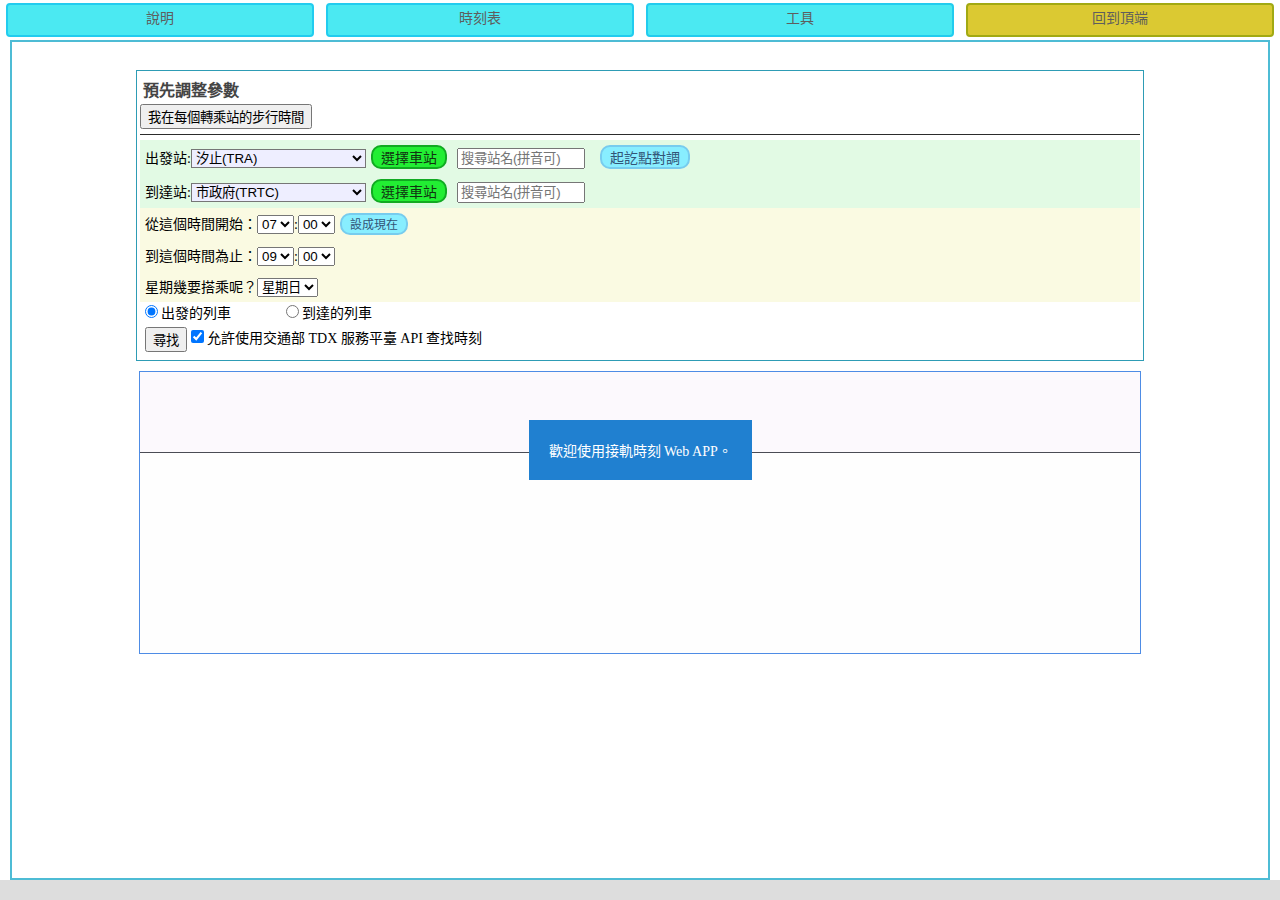
<file: index.html>
<!DOCTYPE html PUBLIC "-//W3C//DTD XHTML 1.0 Strict//EN" "http://www.w3.org/TR/xhtml1/DTD/xhtml1-strict.dtd">
<html lang="zh-TW" xmlns="http://www.w3.org/1999/xhtml">
<head>
<meta http-equiv="Content-Type" content="text/html; charset=utf-8" />
<meta name="viewport" content="width=device-width; initial-scale=1.0" />
<meta name="description" content="接軌時刻 - 台灣鐵路火車捷運時刻表及路線轉乘查詢系統 Taiwan Railway MRT Timetable Web APP" />
<meta name="keywords" content="捷運,台鐵,火車,鐵路,時刻表,轉乘,TRA,TRTC,MRT,Timetable,Taiwan Railway,接軌時刻" />
<meta http-equiv="X-UA-Compatible" content="IE=Edge">
<title>接軌時刻 - Taiwan Railway MRT Timetable Web APP</title>
<link rel="stylesheet" type="text/css" href="ttlib/tm.css" />
<!--<link rel="stylesheet" type="text/css" href="x.css" />-->
<!-- Global site tag (gtag.js) - Google Analytics -->
<script async src="https://www.googletagmanager.com/gtag/js?id=UA-143711253-1"></script>
<script>
  window.dataLayer = window.dataLayer || [];
  function gtag(){dataLayer.push(arguments);}
  gtag('js', new Date());

  gtag('config', 'UA-143711253-1');
</script>


<script type="text/javascript" src="https://ajax.googleapis.com/ajax/libs/jquery/1.9.0/jquery.min.js"></script>
<script type="text/javascript" src="ttlib/defined.js"></script>
<script type="text/javascript" src="ttlib/data.js"></script>
<script type="text/javascript" src="ttlib/fn.js"></script>
<script type="text/javascript" src="ttlib/fn_tymetro.js"></script>
<script type="text/javascript" src="ttlib/ptx.js"></script>
<script type="text/javascript">
//進度: 完成 getTRA_timeRangeByFromTo，可尋找某一時段間往來兩站的班次
//      完成 getTRA_timeRangeByFromTo 資料加上 getFromToTime , 接下來製作 TRTC 兩站時間查詢
//      完成 getTRTC_allTimeByFromTo 查全部兩站時間, 接下來製作時間範圍內查證
//      完成 getTRTC_timeRangeByFromTo 查台北捷運兩站範圍內時間 , 接下來製作跨台鐵捷運查詢
//      完成 getRoute_needRouteByFromTo 查兩站間是否需路由 , 接下來製作路由查詢正反向回傳路由
//      完成 getRoute_allRouteByFromTo 查兩站間路由 , 接下來製作路由上所有時間查詢
//      完成 getCommon_timeRangeByFromTo 查兩站間的時間 , 接下來 getCommon_timeTakeByFromTo
//      完成 getCommon_timeTakeByFromTo 對接時間內的 next prev , 接下按照 flagAD 整理每一組的最佳選擇
//      完成 getCommon_timeRangeBestByFromTo 整理最佳選擇 , 接下來 UI 印出最佳時間列車
//      完成 findTrain 與選項 UI , 接下來 printTrain 印出所有路線
//      完成 getData2JSON 及 saveDataJSON2Data 可由工具編輯 TT.data 內的資料但不含時刻表檔案
//      完成 createTrainRouteSelectBox 可勾選隱藏不想要經過的路徑
//      完成 createWeekSelect 可以選擇使用星期幾去搜尋
//      完成 getTRTC_stationOnOutArea 可查詢 TRTC 站是否在非重疊區
//      完成 classMapSelector 路線挑選器基礎視窗
//      完成 timeTableTrainRouteBox 及路線挑選器簡易的 media query 適應小寬度平台
//      完成 resetCountOfTrainRouteBox 獨立於所有 checkbox 結束後才呼叫重算 NO. 並改以獨立 ID 命名 span 加快更新速度
//      完成 getRoute_mapSystemOfFromToLine 跨出地區從系統上尋找路由
//      新增 getRoute_filterSameRoute 過濾不必要的路由 giveRoute_transStationOtherData
//		新增 getTRA_linkRouteV1 及 getTRA_linkMap 做自動化路由搜尋
rocptx.AppID = atob('bWVsaXh5ZW4tNGE3MDA1YWQtMWE0Ny00NDAx');
rocptx.AppKey = atob("MjlhOTM4MzUtNDM4OS00M2EyLTljOGMtMzBmYjgyMDdmZTA2");
var TT = (function(){

    var TT = $trainTaiwanLib;
    
    TT.defined.programAbout = {
            "程式名稱": "接軌時刻",
            "作者": "Melix Yen (melixyen@gmail.com)",//修改後請將自己的名稱以 , 分隔加在前人後面，可帶括號標誌匿名或電子郵件等其他資訊，例如 test (test@abc.com)
            '發行單位': '<span style="background-color: #BBB;"><span style="color:blue;">極</span><span style="color:#FEFE11;">光</span><span style="color:#005530;">駭</span><span style="color:red;">客</span></span>',
            "版本": "Beta 0.6.3",
            "產生日期": "2021/10/24",
            "資料源": "離線資料由台鐵及捷運公開資料轉換取得，線上資料介接交通部TDX服務平臺"
    };
    TT.defined.programUpdateInfo = [
                    'Beta 0.6.3: 動態資料源由 PTX 更新為 TDX。',
                    'Beta 0.6.2: 新增環狀線，使用假設時刻表。',
                    'Beta 0.6.1: 新增文湖線，使用頻率計算時刻表。',
                    'Beta 0.6.0: 新增公共交通整合平台 PTX API 呼叫 lib，有讀回時刻表則用該時刻表。',
                    'Beta 0.5.9: 新增台鐵補償式自動化搜尋連結處理屏東線及海線和集集線。',
                    'Beta 0.5.8: 新增台鐵捷運化 2018 年啟用之台中及高雄通勤站。',
                    'Beta 0.5.7: 新增台鐵速查系統連結及屏東線內部潮州轉乘。',
                    'Beta 0.5.6: 修正台鐵沙崙線轉平溪線無法查詢錯誤。',
                    'Beta 0.5.5: 新增台鐵新富站。',
                    'Beta 0.5.4: 新增機場捷運與台北捷運蘆洲線透過三重與大橋頭轉乘。',
                    'Beta 0.5.3: 新增機場捷運與台北捷運部分路線互相轉乘查詢。',
                    'Beta 0.5.2: 新增機場捷運與台鐵互相轉乘查詢。',
                    'Beta 0.5.1: 新增機場捷運時刻表，可在路網內查詢。',
                    'Beta 0.5.0: 調整路線圖內桃園機場捷運為正式路線，工具新增機場捷運時刻表計算器。',
                    'Beta 0.4.9: 新增台鐵三姓橋站及八斗子站。',
                    'Beta 0.4.8: 台鐵時刻表改讀公開資訊 JSON 格式檔加速時候表載入。',
                    'Beta 0.4.7: 新增沙崙線。',
                    'Beta 0.4.6: 新增西部幹線嘉義至高雄。',
                    'Beta 0.4.5: 新增西部幹線彰化至嘉義。',
                    'Beta 0.4.4: 新增山線。',
                    'Beta 0.4.3: 過濾部分迂迴的路徑。',
                    'Beta 0.4.2: 隱藏無班車的路由，新增輸入站名搜尋功能。',
                    'Beta 0.4.1: 更新 canvas map 及新增松山站轉乘教學。',
                    'Beta 0.4: 新增台東線。',
                    'Beta 0.3.9: 調整 canvas map，增加截圖功能。',
                    'Beta 0.3.8: 新增內灣線，修正東線可直達六家線。',
                    'Beta 0.3.7: 新增新竹地區至竹南以及六家線。',
                    'Beta 0.3.6: 修正東部幹線轉捷運互相查詢後路由會失效的錯誤。',
                    'Beta 0.3.5: 修正西部大站與東部小站間使用轉乘系統。',
                    'Beta 0.3.4: 新增北迴線的轉乘查詢。',
                    'Beta 0.3.3: 更新松山站提供轉乘教學影片。',
                    'Beta 0.3.2: 新增平溪線及宜蘭線的轉乘查詢。',
                    'Beta 0.3.1: 更新南港站提供轉乘教學影片。',
                    'Beta 0.3: 新增路網圖選擇器提供北台灣軌道運輸路網站點選擇。'
    ];
    
    
    TT.ui = TT.lib.apply(TT.ui, {
        centerScroll: function(val, isDirect){
            var sysTop;
            if(val || val===0){
                if(isDirect){
                    $(TT.ui.centerDiv).scrollTop(val);
                }else{
                    $(TT.ui.centerDiv).animate({ scrollTop: val }, 400);
                }
            }
            sysTop = document.body.scrollTop;
            return sysTop;
        },
        centerTimeTableDisplayDivClear: function(){
            TT.ui.center.timeTable.displayDiv.trainDiv.innerHTML = '';
            TT.ui.center.timeTable.displayDiv.routeDiv.innerHTML = '';
            TT.now = false;
        },
        createBaseDiv: function(){
            TT.ui.maskDiv = TT.ui.createDiv('tt_mask', 'mask', 'body');
            TT.ui.maskText = TT.ui.createDiv('tt_mask_text', 'text', 'tt_mask');
            TT.ui.maskText.innerHTML = 'Loading...';
            
            TT.ui.centerDiv = TT.ui.createDiv('tt_center', 'center', 'body');
            TT.ui.center = {};
        },
        createHome: function(){
            TT.ui.center.home = TT.ui.createDiv('tt_home', 'centerPage home', TT.ui.centerDiv.id);
            
            //HELP Frame
            TT.ui.center.home.help = TT.ui.createDiv('tt_home_help', 'frameA help', TT.ui.center.home.id);
            var helpDiv = TT.ui.center.home.help;
            helpDiv.divTitle = TT.ui.createDiv(helpDiv.id + '_title', 'title', helpDiv.id);
            helpDiv.divTitle.innerHTML = '說明';
            helpDiv.divText1 = TT.ui.createDiv(helpDiv.id + '_text1', 'text', helpDiv.id);
            helpDiv.divText1.innerHTML = '<p>' + '一般使用者進行查詢請使用時刻表功能，研究使用者要調整各項參數與路由可從工具內調整。' + '</p>' +
                '<p>' + '有關時刻表功能之簡單說明如下' + '</p>' +
                '<ul>' +
                    '<li><b>我在每個轉乘站的步行時間：</b>可依個人步行速度或預期誤點可能性調整轉車預留時間。</li>' +
                    '<li><b>出發站、到達站：</b>可從下拉選單中選擇一個車站，或者從右邊的<div class="help_selectStationByLine">選擇車站</div>中依照路線選擇車站。</li>' +
                    '<li><b>從這個時間開始、到這個時間為止：</b>調整預計搭車的時間，假設 08:00 後才出發可以設定 08:00 到 09:00 之間，建議間隔不要超過三小時避免搜尋出來的資料過多。</li>' +
                    '<li><b>出發的列車：</b>設定為出發的列車將會以出發站的時間來做計算。</li>' +
                    '<li><b>到達的列車：</b>設定為到達的列車將會以到達站的時間來做計算，例如 08:50 前要到市政府站可以設定時間 07:50 開始到 08:50 為止去做查詢。</li>' +
                '</ul>' +
                '<p>' + '有關搜尋出結果之簡單說明如下' + '</p>' +
                '<ul>' +
                    '<li><b>排序：</b>可依個人需求調整排序的方式，像是越早抵達、花費時間越短之類的需求。</li>' +
                    '<li><b>路徑：</b>搜尋完會將系統上所有可以轉車的方式列出來，並附有花費時間作參考，可以勾選清除不想看的路徑，例如花費時間太長的或轉車次數太多的。</li>' +
                    '<li><b>怎麼路徑上有<div class="tt_ck_route_filterPri">1</div><div class="tt_ck_route_filterPri">2</div><div class="tt_ck_route_filterPri">3</div>？</b>那是快速切換只看最快(1)到前三快(3)轉乘路徑。</li>' +
                    '<li><b>螢幕不夠寬怎麼看全部資訊？</b>網頁部分資訊採用 RWD　呈現，當螢幕不夠寬會隱藏部分資訊，想看完整資訊可點右邊的<div class="help_timeTableResultMore">&gt;&gt;</div>。</li>' +
                    '<li><b>搜尋完後網址變了？</b>在支援 HTML5 history 功能的瀏覽器上，網址會自動帶上搜尋參數，複製網址給別人連進來可以自動搜尋你當初搜尋的條件。</li>' +
                '</ul>';
            //HELP Frame
            TT.ui.center.home.update = TT.ui.createDiv('tt_home_update', 'frameA update', TT.ui.center.home.id);
            var updateDiv = TT.ui.center.home.update;
            updateDiv.divTitle = TT.ui.createDiv(updateDiv.id + '_title', 'title', updateDiv.id);
            updateDiv.divTitle.innerHTML = '更新';
            updateDiv.divText1 = TT.ui.createDiv(updateDiv.id + '_text1', 'text', updateDiv.id);
            updateDiv.divText1.innerHTML = '' +
                '<div style="height: 80px; overflow-y:scroll; overflow-x:hidden;"><ul>' +
                (function(){ return '<li>' + TT.defined.programUpdateInfo.join('</li><li>') + '</li>'; })() +
                '</ul><div>';
            
            //TRA Frame
            TT.ui.center.home.tra = TT.ui.createDiv('tt_home_tra', 'frameA tra', TT.ui.center.home.id);
            TT.ui.center.home.tra.divTitle = TT.ui.createDiv('tt_home_tra_title', 'title', TT.ui.center.home.tra.id);
            TT.ui.center.home.tra.divTitle.innerHTML = '台鐵 TRA';
            TT.ui.center.home.tra.divText1 = TT.ui.createDiv('tt_home_tra_text1', 'text', TT.ui.center.home.tra.id);
            TT.ui.center.home.tra.divText1.innerHTML = '<p>台鐵時刻表載入自政府資料開放平台之鐵路時刻表。</p>' +
                '<p>下載開發者替換時刻表檔案請在網頁同目錄下儲存w0.json ~ w6.json，w0為星期日。</p>';
            TT.ui.center.home.tra.divCkWeek = TT.ui.createDiv('tt_home_tra_ckWeek', 'option', TT.ui.center.home.tra.id);
            TT.ui.center.home.tra.divCkWeek.innerHTML = '<ul>' +
                '<li><input type="checkbox" id="tt_home_tra_ckWeek_1" class="ckWeek">讀取星期一<div id="tt_home_tra_ckWeekLoaded_1" class="ckWeekLoaded">已讀取</div></li>' +
                '<li><input type="checkbox" id="tt_home_tra_ckWeek_2" class="ckWeek">讀取星期二<div id="tt_home_tra_ckWeekLoaded_2" class="ckWeekLoaded">已讀取</div></li>' +
                '<li><input type="checkbox" id="tt_home_tra_ckWeek_3" class="ckWeek">讀取星期三<div id="tt_home_tra_ckWeekLoaded_3" class="ckWeekLoaded">已讀取</div></li>' +
                '<li><input type="checkbox" id="tt_home_tra_ckWeek_4" class="ckWeek">讀取星期四<div id="tt_home_tra_ckWeekLoaded_4" class="ckWeekLoaded">已讀取</div></li>' +
                '<li><input type="checkbox" id="tt_home_tra_ckWeek_5" class="ckWeek">讀取星期五<div id="tt_home_tra_ckWeekLoaded_5" class="ckWeekLoaded">已讀取</div></li>' +
                '<li><input type="checkbox" id="tt_home_tra_ckWeek_6" class="ckWeek">讀取星期六<div id="tt_home_tra_ckWeekLoaded_6" class="ckWeekLoaded">已讀取</div></li>' +
                '<li><input type="checkbox" id="tt_home_tra_ckWeek_0" class="ckWeek">讀取星期日<div id="tt_home_tra_ckWeekLoaded_0" class="ckWeekLoaded">已讀取</div></li>' +
            '</ul>';
            TT.ui.center.home.tra.buttonReadWeekTimeTable = TT.ui.createSystemButton({
                id: 'tt_home_tra_btnReadWeekTimeTable', 
                text: '手動讀取時刻表',
                appendT: TT.ui.center.home.tra.id,
                clickFn: function(e){
                    var aryCkWeek = $('.center .home .frameA.tra input.ckWeek');
                    var ws = '';
                    aryCkWeek.each(function(e,t){
                        var w = t.id.replace('tt_home_tra_ckWeek_','');
                        if(t.checked==true){
                            ws += w;
                        }
                    });
                    TT.fn.getTRA_TimeTable2Data(ws);
                }
            });
            
            //TRTC Frame
            TT.ui.center.home.trtc = TT.ui.createDiv('tt_home_trtc', 'frameA trtc', TT.ui.center.home.id);
            TT.ui.center.home.trtc.divTitle = TT.ui.createDiv('tt_home_trtc_title', 'title', TT.ui.center.home.trtc.id);
            TT.ui.center.home.trtc.divTitle.innerHTML = '台北捷運 TRTC';
            TT.ui.center.home.trtc.divText1 = TT.ui.createDiv('tt_home_trtc_text1', 'text', TT.ui.center.home.trtc.id);
            TT.ui.center.home.trtc.divText1.innerHTML = '<p>因沒有台北捷運如台鐵的每列班車資訊，目前台北捷運的資料以網友ronnywang自台北捷運官網轉換出來的csv檔轉成json後匯入，沒有時刻表的車站會以站間行駛時間做相對計算。<span style="color:#FF4020;">台北捷運無法查詢新北投線、小碧潭線、文湖線</span>，行車時間均以台北捷運官方網站查詢之<span style="color:#1FB020;">站間行駛時間相加或相減於南港站、松山站、淡水站及南勢角站</span>，故時間上可能與真正的到站時刻有一兩分鐘的誤差。</p>' +
                '<p>替換時刻表檔案請在網頁同目錄下儲存 <a target="_new" href="ronnywang_trtc.json">ronnywang_trtc.json</a> </p>';
            
            //Program Frame
            TT.ui.center.home.prog = TT.ui.createDiv('tt_home_prog', 'frameA prog', TT.ui.center.home.id);
            TT.ui.center.home.prog.divTitle = TT.ui.createDiv('tt_home_prog_title', 'title', TT.ui.center.home.prog.id);
            TT.ui.center.home.prog.divTitle.innerHTML = '接軌時刻 Web APP 概述';
            TT.ui.center.home.prog.divText1 = TT.ui.createDiv('tt_home_prog_text1', 'text', TT.ui.center.home.prog.id);
            TT.ui.center.home.prog.divText1.innerHTML = '<p>接軌時刻是建立台灣的跨營運系統間轉乘時間查詢程式，便於研究有效率的轉乘路徑。</p>' +
                '<p>接軌時刻的授權原則' +
                    '<ul>' +
                        '<li>任何使用均可 E-Mail 原作者取得授權，但修改網頁後執行於網頁伺服器上請加註作者名稱於取得版本的作者之後，以區別為個人化版本，版本、發行單位、日期可自由調整。</li>' +
                        '<li>台北捷運時刻表 JSON 資料轉換自網友 <a target="_new" href="https://sheethub.com/ronnywang/%E5%8F%B0%E5%8C%97%E6%8D%B7%E9%81%8B%E7%8F%AD%E6%AC%A1%E6%99%82%E5%88%BB%E8%A1%A8">ronnywang 網站</a>，相關授權請洽詢他本人</li>' +
                    '</ul>' +
                '</p>' +
                /*'<p>前導網頁的開發原則' +
                    '<ul>' +
                        //'<li>除非必要，否則不使用jQuery基本版以外的套件，網頁上的元件盡量以 HTML 原生元件操作以維持相容性並避免其他 library 授權問題，前導網頁不特別要求元件外觀與整體美觀，簡單易讀方便操作修改為原則。</li>' +
                        '<li>使用 HTML、Javascript、CSS構成，不使用任何伺服器端技術與資料庫，保持未來移植其他平台離線使用可能性。</li>' +
                        '<li>時刻表與路由資料原則採離線運作，所需要之台鐵或捷運公司時刻表下載後存放在網頁同目錄下讀取。</li>' +
                       // '<li>為方便由本機進行 Ajax 存取，本機開發需相容 Firefox 瀏覽器，在伺服器線上時必需相容 Chrome，其餘瀏覽器(如 Safari、Opera、IE)相容性在前導網頁不特別要求。</li>' +
                        //'<li>時刻表或大型資料以搜尋運用時才讀取為原則，加快進入網頁速度。</li>' +
                        //'<li>有更新開發進度時可以簡單寫一行在 Javascript 開頭的註解區。</li>' +
                        '<li>軌道的運轉方向與台鐵接近平行者採相同為原則，其餘視點由北往南、由東向西，若相近於逆時針時 dir 為 1，相近於順時針時 dir 為 0。</li>' +
                        '<li>不使用網路上或它處取得的圖檔以避免圖像授權問題，自行製作的圖檔盡量以 base64 編碼後存於 CSS 來利用。</li>' +
                        //'<li>前導網頁的 HTML、Javascript、CSS 存放於單一網頁檔內，不使用任何壓縮 code 或 Build 方式才運作，轉為正式版時才進行分拆作業。</li>' +
                        '<li>Name Space 為 TT，進入點為 TT.initFn()，底層演算法和工具存放於 TT.fn 下，與網頁外觀顯示相關存放於 TT.ui 下，基礎資料存放於 TT.data 下，基本定義存放於 TT.defined 下，當次搜尋結果存放於 TT.now 下。</li>' +
                        //'<li>HTML CODE 的 BODY 保持內容乾淨，UI以 createElement 的方式附加上去，元件內容則可以 innerHTML 直接設計。</li>' +
                        '<li>轉乘步行時間存在 TT.data.transStation 下各站的 walkMinute，理論上每一種轉乘方式都要建立一個轉乘站，例如台北站台鐵捷運之間就要建立台鐵至板南線、台鐵至淡水信義線、板南線至淡水信義線，分別存放步行時間並成為該種路線的路由點。</li>' +
                        '<li>轉乘路由方式存在 TT.data.routeMap 下，目前以人工方式整理可能的路由。</li>' +
                        //'<li>下拉上背景色，當車站下拉選單超過兩百個選項以上時需著手進行車站選擇器的新 UI 調整，不適合再使用單純的 SELECT 元件。</li>' +
                        //'<li></li>' +
                    '</ul>' +
                '</p>' +*/
                '<p>接軌時刻的運作現況' +
                    '<ul>' +
                        '<li><span style="color:#FE2010;">搜尋時間間隔超過三小時可能造成計算過久。</span></li>' +
                        '<li>台鐵部分目前只開放基隆至高雄站、八堵至台東站。</li>' +
                        '<li>台北捷運的部分目前僅建立部分車站資料台北捷運說明框內敘述。</li>' +
                        '<li>台北捷運無台鐵般詳細的每列車到站與離站資訊，時間上均採用相對計算方式於台北捷運說明框內敘述。</li>' +
                        '<li>因為將資料載入到前端做計算，好處是連續查詢都在前端完成不用跑伺服器速度快，壞處是在運算效能低落的裝置上計算較慢。</li>' +
                    '</ul>' +
                '</p>' +
                '<p>關於' +
                    (function(){
                        var rt = '';
                        for(var k in TT.defined.programAbout){
                            rt += '<li>' + k + ': ' + TT.defined.programAbout[k] + '</li>';
                        }
                        return '<ul>' + rt + '</ul>';
                    })() +
                '</p>' +
                '<p></p>' +
            '';
            
        },
        createTimeTable: function(){
            if(TT.ui.center.timeTable){
                TT.ui.center.timeTable.innerHTML = '';
            }else{
                TT.ui.center.timeTable = TT.ui.createDiv('tt_timeTable', 'centerPage timeTable', TT.ui.centerDiv.id);
            }
            var localDataFn = TT.fn.localData;
            
            //Control Frame
            TT.ui.center.timeTable.controlDiv = TT.ui.createDiv('tt_timeTable_control', 'frameA control', TT.ui.center.timeTable.id);
            TT.ui.center.timeTable.controlDiv.preSettingDiv = TT.ui.createPreSetting({id: 'ttc_preSetting', renderID: 'tt_timeTable_control'});
            TT.ui.center.timeTable.controlDiv.stationSelectDiv = TT.ui.createTakeStation({id: 'ttc_stationSelect', renderID: 'tt_timeTable_control'});
            TT.ui.center.timeTable.controlDiv.timeSelectDiv = TT.ui.createTakeTimeSelect({id: 'ttc_timeSelect', renderID: 'tt_timeTable_control'});
            TT.ui.center.timeTable.controlDiv.weekSelectDiv = TT.ui.createWeekSelect({id: 'ttc_weekSelect', renderID: 'tt_timeTable_control'});
            TT.ui.center.timeTable.controlDiv.depArrDiv = TT.ui.createTakeTimeFindDepArr({id: 'ttc_ADSelect', renderID: 'tt_timeTable_control'});
            TT.ui.center.timeTable.controlDiv.findButtonDiv = TT.ui.createTakeFindButton({id: 'ttc_findButton', renderID: 'tt_timeTable_control'});
            //Set default param
            var defaultFromStation = (localDataFn.getItem('defaultFromStation')) ? localDataFn.getItem('defaultFromStation') : 'tra_1005',
                defaultToStation = (localDataFn.getItem('defaultToStation')) ? localDataFn.getItem('defaultToStation') : 'trtc_093',
                defaultSearchDay = new Date().getDay(),
                defaultStartTime = (localDataFn.getItem('defaultStartTime')) ? localDataFn.getItem('defaultStartTime') : '07:00',
                defaultEndTime = (localDataFn.getItem('defaultEndTime')) ? localDataFn.getItem('defaultEndTime') : '09:00';
            //Use Get param
            var GetP = TT.defined.GetP;
            if(GetP){
                if(GetP['a']) defaultFromStation = GetP['a'];
                if(GetP['b']) defaultToStation = GetP['b'];
                if(GetP['w']) defaultSearchDay = GetP['w'];
                if(GetP['startTime']) defaultStartTime = decodeURIComponent(GetP['startTime']);
                if(GetP['endTime']) defaultEndTime = decodeURIComponent(GetP['endTime']);
            }
            TT.ui.center.timeTable.controlDiv.stationSelectDiv.fnSetStart(defaultFromStation);
            TT.ui.center.timeTable.controlDiv.stationSelectDiv.fnSetEnd(defaultToStation);
            TT.ui.center.timeTable.controlDiv.timeSelectDiv.fnSetStartTime(defaultStartTime);
            TT.ui.center.timeTable.controlDiv.timeSelectDiv.fnSetEndTime(defaultEndTime);
            TT.ui.center.timeTable.controlDiv.weekSelectDiv.fnSetDay(defaultSearchDay);
            
            //Display Frame
            TT.ui.center.timeTable.displayDiv = TT.ui.createDiv('tt_timeTable_display', 'ttbDisplay', TT.ui.center.timeTable.id);
            TT.ui.center.timeTable.displayDiv.routeDiv = TT.ui.createDiv('tt_timeTable_d_route', 'route', TT.ui.center.timeTable.displayDiv.id);
            TT.ui.center.timeTable.displayDiv.trainDiv = TT.ui.createDiv('tt_timeTable_d_train', 'train', TT.ui.center.timeTable.displayDiv.id);
            
            //Window
            TT.ui.createTransStationWalkTimeWindow();
        },
        createTool: function(){
            TT.ui.center.tool = TT.ui.createDiv('tt_tool', 'centerPage tool', TT.ui.centerDiv.id);
            TT.ui.center.tool.innerHTML = '<div style="padding-left: 40px;"><span><a href="busp.html">公車雲端站牌</a> | <a href="calc_tymetro.html">連結至桃園機場捷運時刻表產生器</a></span></div>' +
				'<div style="padding-left: 40px;"><span><a href="ft.html">台鐵快查系統</a> | </span><span><a href="klrt.html">基隆輕軌模擬器</a> | </span><span><a href="https://github.com/melixyen/rocptx">PTX library</a> | </span><span><a href="group_train.html">列車行駛模式群組化系統</a> | </span><span><a href="ctra2016.html">連結至台鐵 2016 年旅運量報表</a> | </span><span><a href="ctra2017.html">連結至台鐵 2017 年旅運量報表</a></span></div>';
            
            //DATA Frame
            TT.ui.center.tool.dataDiv = TT.ui.createDiv('tt_tool_data', 'frameA trtc', TT.ui.center.tool.id);
            TT.ui.center.tool.dataDiv.divTitle = TT.ui.createDiv('tt_tool_data_title', 'title', TT.ui.center.tool.dataDiv.id);
            TT.ui.center.tool.dataDiv.divTitle.innerHTML = '1. TT.data 編輯工具';
            TT.ui.center.tool.dataDiv.divText1 = TT.ui.createDiv('tt_tool_data_text1', 'text', TT.ui.center.tool.dataDiv.id);
            TT.ui.center.tool.dataDiv.divText1.innerHTML = '<p>請由下方選擇要編輯的 TT.data 子節點，資料以 JSON 格式編輯。如果編輯的資料需要重新產生時刻表的選單，例如車站，請儲存完後再按右邊的<span style="color:orange">[重新產生時刻表 UI]</span> 按鈕。</p>';
            
            TT.ui.center.tool.dataDiv.divEditTool = (function(dv){
                var tagDiv = TT.ui.createDiv('tt_tool_data_edit_tag', 'tag');
                var tagSelect1 = '';
                for(var k in TT.data){
                    tagSelect1 += '<div class="tagSelect ' + k + '" tttag="' + k + '">' + k + '</div>';
                }
                tagDiv.innerHTML = tagSelect1;
                
                var editorDiv = TT.ui.createDiv('tt_tool_data_edit_editor', 'editor');
                editorDiv.innerHTML = '<textarea class="textarea" id="' + editorDiv.id + '_textarea"></textarea>' +
                    '<div class="btnDiv"><button class="btnSaveTTDataEditTool">儲存編輯完成的資料</button></div>' +
                    '<div class="btnDiv"><button class="btnRebuildTimeTableUI">重新產生時刻表 UI</button></div>';
                
                var rtDiv = TT.ui.createDiv('tt_tool_data_edit', 'edit', dv.id);
                rtDiv.className = 'editTool';
                rtDiv.fnUpdateTag = function(){
                    var ts = $('.center .editTool .tag .tagSelect');
                    ts.each(function(m){
                        ts[m].className = ts[m].className.replace(' selected','');
                    });
                    var nowTs = $('.center .editTool .tag .tagSelect.' + TT.editToolTagOn)[0];
                    nowTs.className = nowTs.className + ' selected';
                };
                rtDiv.addEventListener('click', function(e){
                    var tcls = e.target.className; 
                    
                    if(tcls.indexOf('tagSelect')>=0){
                        tttag = e.target.attributes.getNamedItem('tttag').value;
                        TT.editToolTagOn = tttag;
                        document.getElementById(editorDiv.id + '_textarea').value = TT.fn.getData2JSON(tttag);
                        rtDiv.fnUpdateTag();
                    }
                    if(tcls.indexOf('btnSaveTTDataEditTool')>=0){
                        TT.fn.saveDataJSON2Data(TT.editToolTagOn, document.getElementById(editorDiv.id + '_textarea').value);
                        TT.msg.show('已更新 TT.data.' + TT.editToolTagOn + ' 的資料');
                    }
                    if(tcls.indexOf('btnRebuildTimeTableUI')>=0){
                        TT.ui.createTimeTable();
                    }
                }, false);
                
                rtDiv.appendChild(tagDiv);
                rtDiv.tagDiv = tagDiv;
                rtDiv.appendChild(editorDiv);
                rtDiv.editorDiv = editorDiv;
                return rtDiv;
            })(TT.ui.center.tool.dataDiv);
        },
        createHeader: function(){
            var dom = document.createElement('div');
            dom.id = 'tt_headerBar';
            document.body.appendChild(dom);
            dom.className = 'headerBar';
            
            TT.ui.buttonHome = TT.ui.createHeaderButton({id: 'tt_hdBtn_home', text: '說明', clickFn: function(e){TT.ui.setCenterActive('home');}});
            TT.ui.buttonTimeTable = TT.ui.createHeaderButton({id: 'tt_hdBtn_timeTable', text: '時刻表', clickFn: function(e){TT.ui.setCenterActive('timeTable');}});
            TT.ui.buttonTool = TT.ui.createHeaderButton({id: 'tt_hdBtn_tool', text: '工具', clickFn: function(e){TT.ui.setCenterActive('tool');}});
            TT.ui.buttonBackTop = TT.ui.createHeaderButton({id: 'tt_hdBtn_backTop', text: '回到頂端', cls: 'headerButton2', clickFn: function(e){TT.ui.centerScroll(0);TT.ui.bodyScroll(0);}});
            
            dom.appendChild(TT.ui.buttonHome);
            dom.appendChild(TT.ui.buttonTimeTable);
            dom.appendChild(TT.ui.buttonTool);
            dom.appendChild(TT.ui.buttonBackTop);
        },
        createButton: function(cfg){
            //cfg = id, text, cls(class), clickFn
            if(!cfg.cls){cfg.cls = ' systemButton';}
            var div = document.createElement('div');
            div.className = cfg.cls;
            div.id = cfg.id;
            div.innerHTML = '<span>' + cfg.text + '</span>';
            div.addEventListener('click', cfg.clickFn);
            if(cfg.appendT){
                if(cfg.appendT == 'body'){
                    document.body.appendChild(dom);
                }else{
                    document.getElementById(cfg.appendT).appendChild(div);
                }
            }
            return div;
        },
        createSystemButton: function(cfg){
            if(!cfg.cls){cfg.cls = '';}
            cfg.cls = cfg.cls + ' systemButton';
            return TT.ui.createButton(cfg);
        },
        createHeaderButton: function(cfg){
            if(!cfg.cls){cfg.cls = '';}
            cfg.cls = cfg.cls + ' headerButton';
            return TT.ui.createButton(cfg);
        },
        createStatus: function(){
            var dom = document.createElement('div');
            dom.id = 'tt_statusBar';
            document.body.appendChild(dom);
            dom.className = 'statusBar';
            TT.ui.statusBar = dom;
        },
        createTakeFindButton: function(cfg){
            cfg = cfg || {};
            if(!cfg.id) cfg.id = TT.ui.genRandomId();
            if(!cfg.text) cfg.text = '尋找';
            if(!cfg.cls) cfg.cls = '';
            if(!cfg.btnCls) cfg.btnCls = '';
            if(!cfg.clickFn){
                cfg.clickFn = function(){
                    TT.ui.findBeforeTrain();
                }
            }
            
            var btn = document.createElement('button');
            btn.id = cfg.id;
            btn.className = cfg.btnCls + ' findButton floatLeftStyle';
            btn.innerHTML = cfg.text;
            btn.addEventListener('click', cfg.clickFn);
            
            var div = document.createElement('div');
            div.className = cfg.cls + ' findButtonDiv';
            div.id = cfg.id+'_div';
            
            var iptID = cfg.id + '_ckpt';
            var ckUsePTXDiv = document.createElement('div');
            var ckDefaultValue = (TT.defined.usePTX) ? ' checked="true"' : '';
            ckUsePTXDiv.innerHTML = '<span><input id="' + iptID + '" type="checkbox" ' + ckDefaultValue + ' onclick="TT.ui.fnCheckUsePTX_boolean()" onchange="TT.ui.fnCheckUsePTX_boolean()">允許使用交通部 TDX 服務平臺 API 查找時刻</span>';
            TT.ui.fnCheckUsePTX_boolean = function(){
            	var dom = ckUsePTXDiv.querySelector('#' + iptID);
            	TT.defined.usePTX = !!(dom.checked);
            }
            
            div.appendChild(btn);
            div.appendChild(ckUsePTXDiv);
            
            if(cfg.renderID && cfg.renderID!=''){document.getElementById(cfg.renderID).appendChild(div);}
            return div;
        },
        createPreSetting: function(cfg){
            cfg = cfg || {};
            if(!cfg.id) cfg.id = TT.ui.genRandomId();
            
            var div = document.createElement('div');
            div.id = cfg.id;
            div.className = 'preSetting';
            div.innerHTML = '<div class="title">預先調整參數</div>' +
            '<div><span>' +
                '<button class="transStationWalkTimeWindow">' + '我在每個轉乘站的步行時間' + '</button>' +
            '</span></div>';
            div.addEventListener('click', function(e){
                if(e.target.className=='transStationWalkTimeWindow') TT.ui.transStationWalkTimeWindow.show();
            }, false);
            if(cfg.renderID && cfg.renderID!=''){document.getElementById(cfg.renderID).appendChild(div);}
            return div;
        },
        createMapSelector: function(){
            if(TT.ui.mapSelector) return false;
            var cfg = {}, afterSelectCbFn, win;
            var astObj = TT.fn.getCommon_allTrainStation();
            var astLine = {};
            cfg.autoScroll = false;//(TT.os.isAndroidBrowser) ? false : true;
            astObj.allAry.map(function(objA){
                var line = (objA.byLine);
                if(!astLine[line]) astLine[line] = new Array();
                astLine[line].push(objA);
            });
            
            var divLine = (function(){
                var div = document.createElement('div');
                div.className = 'line_selector';
                var allHTML, htLine = '', tmpST, htStation = ''; 
                for(var k in astLine){
                    htLine += '<div class="lineName ' + TT.defined.railBgcolor + k + '" clickOnLine="1" lineID="' + k + '">' + TT.fn.getCommon_lineName(k) + '</div>';
                    tmpST = '';
                    astLine[k].map(function(sta){
                        tmpST += '<div class="stationName ' + 'mmm'+TT.defined.railBgcolor + k + '" clickOnStation="1" stationID="' + sta.id + '">' + TT.fn.getCommon_stationDataOfID(sta.id).name + '</div>';
                    });
                    htStation += '<div style="display:none;" class="stationGroup ' + k + ' ' + TT.defined.railBgcolor + k + '" lineID="' + k + '">' + tmpST + '</div>';
                }
                htLine = '<div class="allLine">' + htLine +'</div>';
                htStation = '<div class="allStation">' + htStation +'</div>';
                allHTML = htLine + htStation;
                div.innerHTML = allHTML;
                div.headerText = '使用路線列表選擇車站';
                
                div.addEventListener('click', function(e){
                    var t = e.target;
                    if(t.attributes.getNamedItem('clickOnLine')){
                        var id = t.attributes.getNamedItem('lineID').value;
                        $('.line_selector .allLine .lineName').each(function(idx,dom){
                            dom.className = dom.className.replace(' select','');
                        });
                        $('.line_selector .allStation .stationGroup').hide();
                        $('.line_selector .allStation .stationGroup.' + id).show();
                        t.className = t.className + ' select';
                    }else if(t.attributes.getNamedItem('clickOnStation')){
                        var id = t.attributes.getNamedItem('stationID').value;
                        if(afterSelectCbFn){
                            afterSelectCbFn(id);
                        }
                        win.close();
                        TT.ui.msg.show(TT.fn.getCommon_stationDataOfID(id).name,600);
                    }
                }, false);
                return div;
            })();
            var divLineAfterFn = function(){
            
            }
            
            
            var divNet = (function(){
                var div = document.createElement('div');
                div.className = 'line_selector';
                div.headerText = '使用路網圖選擇車站';
                return div;
            })();
            
            cfg.items = [divLine, divNet];
            cfg.onShow = function(wwin, wcfg, scfg){
                //scfg from call show take parameter
                scfg = scfg || {};
                afterSelectCbFn = scfg.afterSelectCbFn;
                win = wwin;
                if(TT.lib.canvasMap && !TT.ui.mapSelector.canvasMap){
                    var canvasMap = new TT.lib.canvasMap({
                        drawPlanLine: true,
                        stationNameRenderStyle: 2,
                        drawPlanLineOriginalColor: false
                        //,baseWidth: 1550, baseHeight: 2350
                    });
                    canvasMap.initAll();
                    divNet.style.width = canvasMap.cfg.baseWidth + 'px';
                    divNet.style.height = canvasMap.cfg.baseHeight + 'px';
                    divNet.appendChild(canvasMap.div);
                    TT.ui.mapSelector.canvasMap = canvasMap;
                }
            }
            TT.ui.mapSelector = new TT.lib.classMapSelector(cfg);
            TT.ui.mapSelector.el.addEventListener('click', function(e){
                var me = TT.ui.mapSelector;
                var t = e.target;
                if(t.className.indexOf('canvasTWRMapButton')!=-1){
                    if(me.itemActiveString==divNet.headerText){
                        var id = t.className.split('caTWRMap_')[1];
                        if(afterSelectCbFn){
                            afterSelectCbFn(id);
                        }
                        win.close();
                        TT.ui.msg.show(TT.fn.getCommon_stationDataOfID(id).name,600);
                    }else{
                        me.itemSwitch(divNet.headerText);
                    }
                }
                if(t.className.indexOf('canvasTWRMapClickDiv')!=-1){
                    me.itemSwitch(divNet.headerText);
                }
            }, false);
        },
        createTakeStation: function(cfg){
            cfg = cfg || {};
            if(!cfg.id) cfg.id = TT.ui.genRandomId();
            
            var astObj = TT.fn.getCommon_allTrainStation();
            var traAry = astObj.traAry, trtcAry = astObj.trtcAry, allAry = astObj.allAry;
            
            if(!TT.ui.mapSelector) TT.ui.createMapSelector();
            
            if(!cfg.fieldText) cfg.fieldText = '';
            if(!cfg.fieldStartText) cfg.fieldStartText = '出發站:';
            if(!cfg.fieldEndText) cfg.fieldEndText = '到達站:';
            var div = document.createElement('div');
            div.id = cfg.id;
            
            var optSt = (function(){
                var company, cmpStr = '', lineC, rt='';
                for(var i=0; i<allAry.length; i++){
                    company = TT.fn.getCompanyOfStation(allAry[i].id);
                    //lineC = (allAry[i].byLine) ? 'background-color:' + TT.fn.getCommon_lineColor(allAry[i].byLine) + ';' : '';
                    cmpStr = '(' + company.toUpperCase() + ')';
                    rt += '<option value="' + allAry[i].id + '" class="' + TT.defined.railBgcolor + allAry[i].byLine + '">' + allAry[i].name + cmpStr + '</option>';
                }
                return rt;
            })();
            
            var fieldTextDiv = (cfg.fieldText=='') ? '' : '<div id="' + div.id + '_fieldText">' + '<span>' + cfg.fieldText + '</span>' + '</div>';
            div.innerHTML = fieldTextDiv +
            '<div class="selectStationOut">' +
                '<div class="selectStationIn" id="' + cfg.id + '_fromin">' +
                    '<span>' + cfg.fieldStartText + '</span>' +
                    '<span><select id="' + cfg.id + '_start">' + optSt + '</select></span>' +
                    '<div class="selectStationByLine sta_from">' + '選擇車站' + '</div>' +
                    '<input type="text" class="inputStation" id="' + cfg.id + '_inputFrom" placeholder="' + '搜尋站名(拼音可)' + '" />' +
                    '<div class="selectStationExchange">' + '起訖點對調' + '</div>' +
                '</div>' +
                '<div class="selectStationIn" id="' + cfg.id + '_toin">' +
                    '<span>' + cfg.fieldEndText + '</span>' +
                    '<span><select id="' + cfg.id + '_end">' + optSt + '</select></span>' +
                    '<div class="selectStationByLine sta_to">' + '選擇車站' + '</div>' +
                    '<input type="text" class="inputStation" id="' + cfg.id + '_inputTo" placeholder="' + '搜尋站名(拼音可)' + '" />' +
                '</div>' +
            '</div>';
            
            if(cfg.renderID && cfg.renderID!=''){document.getElementById(cfg.renderID).appendChild(div);}
            
            div.addEventListener('click', function(e){
                var t = e.target, scfg = {};
                if(t.className.indexOf('selectStationByLine') != -1){
                    if(/sta_from/.test(t.className)){
                        scfg.afterSelectCbFn = function(staID){
                            div.fnSetStart(staID);
                        }
                    }else if(/sta_to/.test(t.className)){
                        scfg.afterSelectCbFn = function(staID){
                            div.fnSetEnd(staID);
                        }
                    }
                    TT.ui.mapSelector.show(scfg);
                }else if(t.className.indexOf('selectStationExchange') != -1){
                    var tmpV = div.fnGetStart();
                    div.fnSetStart(div.fnGetEnd());
                    div.fnSetEnd(tmpV);
                }else if(t.className.indexOf('inputStation') != -1){
                    renderInputEvent(t);
                }
            }, false);
            
            div.fnGetStart = function(){
                return document.getElementById(cfg.id + '_start').value;
            }
            div.fnGetEnd = function(){
                return document.getElementById(cfg.id + '_end').value;
            }
            div.fnSetStart = function(val){
                return document.getElementById(cfg.id + '_start').value = val;
            }
            div.fnSetEnd = function(val){
                return document.getElementById(cfg.id + '_end').value = val;
            }
            
            var renderInputEvent = function(t){
                var dom, isFrom = false, isTo = false;
                if(t.id== cfg.id + '_inputFrom'){ isFrom = true; }else if(t.id== cfg.id + '_inputTo'){ isTo = true; }
                if(!isFrom && !isTo) return false;
                if(t.tt_isRenderKeyEvent) return false;
                t.tt_isRenderKeyEvent = (isFrom) ? 'from' : 'to';
                
                function clearInput(){
                    t.value = '';
                }
                
                function giveValue(val){
                        var tarID = (isFrom) ? cfg.id + '_start' : cfg.id + '_end';
                        document.getElementById(tarID).value = val;
                        listDiv.style.display = 'none';
                        clearInput();
                }
                
                var listDiv = document.createElement('div');
                listDiv.className = 'inputListStation';
                listDiv.id = t.id + '_list';
                listDiv.addEventListener('click', function(e){
                    if(e.target.className=='name'){
                        var stid = e.target.attributes.getNamedItem('stid').value;
                        giveValue(stid);
                    }
                });
                
                document.body.appendChild(listDiv);
                t.tt_listDiv = listDiv;
                
                t.addEventListener('keyup', function(e){
                    var t = e.target;
                    var val = t.value.replace(/\s/g,''), displayAry = new Array(), comp;
                    var pos = $('#' + t.id).position();
                    if(t.oldValue && t.oldValue==val && e.keyCode!=13) return false;
                    t.oldValue = val;
                    var allStAry = TT.fn.findStationByString(val);
                    if(!allStAry) return false;
                    allStAry.map(function(st){
                        if(st.noShow) return false;
                        comp = TT.defined.stringSimpleOfCompany[TT.fn.getCompanyOfStation(st.id)];
                        comp = (comp) ? ' (' + comp + ')' : '';
                        displayAry.push({
                            value: st.id,
                            text: st.name + comp
                        });
                    });
                    
                    if(e.keyCode==13 && displayAry[0]){
                        giveValue(displayAry[0].value);
                        return false;
                    }
                    t.tt_listDiv.style.left = pos.left + 'px';
                    t.tt_listDiv.style.top = (pos.top+22) + 'px';
                    t.tt_listDiv.style.display = '';
                    var ht = '';
                    for(var i=0; i<displayAry.length; i++){
                        ht += '<div class="name" stid="' + displayAry[i].value + '">' + displayAry[i].text + '</div>';
                        if(i>10) break;
                    };
                    t.tt_listDiv.innerHTML = ht;
                });
                
                t.addEventListener('blur', function(e){
                    var t = e.target;
                    setTimeout(function(){if(t.tt_listDiv) t.tt_listDiv.style.display = 'none';},500);
                });
            }
            
            return div;
            
        },
        createTakeTimeFindDepArr: function(cfg){
            cfg = cfg || {};
            if(!cfg.id) cfg.id = TT.ui.genRandomId();
            if(!cfg.flagAD) cfg.flagAD = true;//true=Dep, Default Dep
            if(!cfg.fieldText) cfg.fieldText = '';
            if(!cfg.fieldDepText) cfg.fieldDepText = '出發的列車';
            if(!cfg.fieldArrText) cfg.fieldArrText = '到達的列車';
            var div = document.createElement('div');
            div.id = cfg.id;
            
            var f0ck = (cfg.flagAD) ? '' : ' checked';
            var f1ck = (cfg.flagAD) ? ' checked' : '';
            
            var fieldTextDiv = (cfg.fieldText=='') ? '' : '<div id="' + div.id + '_fieldText">' + '<span>' + cfg.fieldText + '</span>' + '</div>';
            div.innerHTML = fieldTextDiv +
            '<div class="radioAD" id="' + cfg.id + '">' +
                '<input type="radio" name="' + cfg.id + '_gp" value="1" id="' + cfg.id + '_1" ' + f1ck + '>' + '</span>' + cfg.fieldDepText + '</span>' +
                '<div style="display:inline-block;width: 50px;"></div>' +
                '<input type="radio" name="' + cfg.id + '_gp" value="0" id="' + cfg.id + '_0" ' + f0ck + '>' + '</span>' + cfg.fieldArrText + '</span>' +
            '</div>';
            
            div.fnGetValue = function(){
                return document.getElementById(cfg.id+'_1').checked;
            }
            
            if(cfg.renderID && cfg.renderID!=''){document.getElementById(cfg.renderID).appendChild(div);}
            
            return div;
        },
        createTakeTimeSelect: function(cfg){
            cfg = cfg || {};
            if(!cfg.id) cfg.id = TT.ui.genRandomId();
            if(!cfg.cls) cfg.cls = '';
            if(!cfg.fieldText) cfg.fieldText = '';
            if(!cfg.fieldStartText) cfg.fieldStartText = '從這個時間開始：';
            if(!cfg.fieldEndText) cfg.fieldEndText = '到這個時間為止：';
            var div = document.createElement('div');
            div.id = cfg.id;
            
            var hourOpt = (function(){
                var rt = '', tmp='';
                for(var i=0; i<24; i++){
                    tmp = TT.fn.transNum2StrA(i);
                    rt += '<option value="' + tmp + '">' + tmp + '</option>';
                }
                return rt;
            })();
            
            var minOpt = (function(){
                var rt = '', tmp='';
                for(var i=0; i<60; i+=5){
                    tmp = TT.fn.transNum2StrA(i);
                    rt += '<option value="' + tmp + '">' + tmp + '</option>';
                }
                return rt;
            })();
            
            var fieldTextDiv = (cfg.fieldText=='') ? '' : '<div id="' + div.id + '_fieldText">' + '<span>' + cfg.fieldText + '</span>' + '</div>';
            div.innerHTML = fieldTextDiv +
            '<div class="selectTimeOut">' +
                '<div class="selectTimeIn" id="' + cfg.id + '_startTimeDiv">' +
                    '<span>' + cfg.fieldStartText + '</span>' +
                    '<span><select id="' + cfg.id + '_startHour">' + hourOpt + '</select></span>' +
                    '<span>:</span>' + 
                    '<span><select id="' + cfg.id + '_startMin">' + minOpt + '</select></span>' +
                    '<span><div class="setNow">' + '設成現在' + '</div></span>' +
                '</div>' +
                '<div class="selectTimeIn" id="' + cfg.id + '_endTimeDiv">' +
                    '<span>' + cfg.fieldEndText + '</span>' +
                    '<span><select id="' + cfg.id + '_endHour">' + hourOpt + '</select></span>' +
                    '<span>:</span>' + 
                    '<span><select id="' + cfg.id + '_endMin">' + minOpt + '</select></span>' +
                '</div>' +
            '</div>';
            
            var sh = cfg.id + '_startHour', sm = cfg.id + '_startMin', eh = cfg.id + '_endHour', em = cfg.id + '_endMin';
            
            div.fnGetStartTime = function(){
                var h = document.getElementById(sh).value;
                var m = document.getElementById(sm).value;
                return h + ':' + m + ':00';
            }
            div.fnGetEndTime = function(){
                var h = document.getElementById(eh).value;
                var m = document.getElementById(em).value;
                return h + ':' + m + ':00';
            }
            div.fnSetStartTime = function(val){
                var aryA = val.split(':');
                document.getElementById(sh).value = aryA[0];
                document.getElementById(sm).value = aryA[1];
                return true;
            }
            div.fnSetEndTime = function(val){
                var aryA = val.split(':');
                document.getElementById(eh).value = aryA[0];
                document.getElementById(em).value = aryA[1];
                return true;
            }
            div.addEventListener('click', function(e){
                var t = e.target;
                if(t.className=='setNow'){
                    var nowT = new Date();
                    var h = nowT.getHours(), m = Math.ceil(nowT.getMinutes()/5)*5;
                    if(m==60){
                        h = (h==23) ? 0 : h+1;
                        m = 0;
                    }
                    var h2 = (h + 2) % 24;
                    var w = nowT.getDay();
                    h = h.toString();
                    h2 = h2.toString();
                    m = m.toString();
                    if(h.length==1) h = '0' + h;
                    if(h2.length==1) h2 = '0' + h2;
                    if(m.length==1) m = '0' + m;
                    div.fnSetStartTime(h + ':' + m);
                    div.fnSetEndTime(h2 + ':' + m);
                    TT.ui.center.timeTable.controlDiv.weekSelectDiv.fnSetDay(w);
                }
            }, false);
            
            if(cfg.renderID && cfg.renderID!=''){document.getElementById(cfg.renderID).appendChild(div);}
            
            return div;
        },
        createWeekSelect: function(cfg){
            cfg = cfg || {};
            if(!cfg.id) cfg.id = TT.ui.genRandomId();
            if(!cfg.cls) cfg.cls = '';
            if(!cfg.fieldText) cfg.fieldText = '星期幾要搭乘呢？';
            var div = document.createElement('div');
            div.id = cfg.id;
            
            var weekOpt = (function(){
                var rt = '', sty = '', weekStringAry = TT.defined.weekStringAry;
                for(var i=0; i<7; i++){
                    sty = (i==0) ? ' style="background-color:#FFAABC;"' : (i==6) ? ' style="background-color:#44DFAA;"' : ' style="background-color:#EEE;"'
                    rt += '<option value="' + i + '" ' + sty + '>' + weekStringAry[i] + '</option>';
                }
                return rt;
            })();
            
            div.innerHTML = '' +
            '<div class="selectWeekOut">' +
                '<div class="selectWeekIn" id="' + cfg.id + '_startTimeDiv">' +
                    '<span>' + cfg.fieldText + '</span>' +
                    '<span><select id="' + cfg.id + '_selector">' + weekOpt + '</select></span>' +
                '</div>' +
            '</div>';
            
            if(cfg.renderID && cfg.renderID!=''){document.getElementById(cfg.renderID).appendChild(div);}
            
            div.fnSetDay = function(val){
                val = val.toString();
                document.getElementById(cfg.id + '_selector').value = val;
                return val;
            }
            div.fnGetDay = function(){
                return document.getElementById(cfg.id + '_selector').value;
            }
            
            return div;
        
        },
        createTrainRouteSelectBox: function(aryRoute){
            var rDiv = TT.ui.center.timeTable.displayDiv.routeDiv;
            var sortByNow = (TT.now.sortBy) ? TT.now.sortBy : '';
            //+++++++++++ Create sort select box +++++++++++
            var sdtx = '', sDiv = document.createElement('div');
            sdtx += '<div class="tt_ck_sortby_sh" id="tt_timeTable_seSortBy_">' + '越早抵達目的地的越上面' + '</div>';
            sdtx += '<div class="tt_ck_sortby_sh" id="tt_timeTable_seSortBy_travelMinute">' + '花費時間越短的越上面' + '</div>';
            sdtx += '<div class="tt_ck_sortby_sh" id="tt_timeTable_seSortBy_transCount">' + '轉乘次數越少的越上面' + '</div>';
            sDiv.innerHTML = sdtx + '<span class="helpForSortBySelectButton"><div class="arrow"></div>' + '點一下，你可以換個排列順序' + '</span>';
            sDiv.style.borderBottom = '1px solid #23C';
            sDiv.style.backgroundColor = '#332';
            sDiv.addEventListener('click', function(e){
                var t = e.target;
                var tid = t.id.replace('tt_timeTable_seSortBy_','');
                if(sortByNow != tid){
                    var aryCk = new Array();
                    function callback(){
                        $('.tt_ck_route_sh .ckRoute').each(function(idx,domA){
                            domA.checked = aryCk[idx];
                            changeChecked(domA);
                        });
                        resetCountOfTrainRouteBox();
                        TT.ui.unmask();
                        TT.msg.show('排序已調整',500);
                    }
                    $('.tt_ck_route_sh .ckRoute').each(function(idx,domA){
                        aryCk[idx] = domA.checked;
                    });
                    if(TT.now.sortRoute.length > 100){
                        TT.ui.mask();
                        setTimeout(function(){
                            TT.ui.printTrain(TT.now.totalRoute, tid, callback);
                        },100);
                    }else{
                        TT.ui.printTrain(TT.now.totalRoute, tid, callback);
                    }
                }
            }, false);
            //+++++++++++ End sort select box +++++++++++
            var routeBy = '', routeP, tmpS = '', st = '', ht ='', fastestStr='', dmClass='', ckDom, hDiv = document.createElement('div'), sortTC = new Array();
            for(var tc=0; tc<aryRoute.length; tc++){
                routeP = aryRoute[tc];
                routeBy = ''; st = ''; tmpS='';
                for(var i=0; i<routeP.length; i++){
                    if(routeP[i].transStation){
                        tmpS += '<div class="stag">' + routeP[i].transStation.name + '</div>';
                    }
                }
                fastestStr = '(' + '最快' + ' <span class="fmin">' + TT.ui.formatMinute2HM(routeP[0].total_fastestMinute) + '</span> ' + ')&nbsp;';
                dmClass = '';
                if(routeP[0].total_fastestMinute==9999){
                    fastestStr = '(無班車)&nbsp;';
                    dmClass = ' tt_display_none';
                }
                st = '經由' + ' ' + tmpS + fastestStr;
                if(routeP.length==1 && !(routeP[0].transStation)) st = '<span class="stag ' + TT.defined.railBgcolor + routeP[0].line + '">' + TT.fn.getCommon_lineName(routeP[0].line) + '</span>' + '直達' + fastestStr;
                routeBy = '<div class="tt_ck_route_sh' + dmClass + '">' +
                    '<input type="checkbox" id="tt_timeTable_ckRoute_' + tc + '" class="ckRoute" checked>' + st +
                '</div>';
                sortTC.push({id: 'tt_timeTable_ckRoute_' + tc, tc:tc, tt_sortTime: routeP[0].total_fastestMinute, routeBy:routeBy});
                //ht += routeBy;
            }
            if(sortTC.length > 1){
                sortTC = sortTC.sort(TT.fn.getTRA_sortByTTSortTime);
                ht += '<div class="tt_ck_route_filterPri" tmf="1">1</div>';
                if(sortTC.length > 2) ht += '<div class="tt_ck_route_filterPri" tmf="2">2</div>';
                if(sortTC.length > 3) ht += '<div class="tt_ck_route_filterPri" tmf="3">3</div>';
            }
            sortTC.map(function(objA){
                ht += objA.routeBy;
            });
            hDiv.innerHTML = ht + '<span class="helpForRouteCheckBox"><div class="arrow"></div>' + '把勾取消，隱藏你不想轉乘的路徑' + '</span>';
            hDiv.style.backgroundColor = '#DEF';
            hDiv.addEventListener('click', function(e){
                var t = e.target;
                var tmf = t.attributes.getNamedItem('tmf');
                if(tmf && tmf.value){
                    var domCk;
                    tmf = parseInt(tmf.value,10);
                    //sortTC.map(function(objA,idx){
                        //domCk = document.getElementById(objA.id);
                        //if(idx<tmf){
                            //domCk.checked = true;
                        //}else{
                            //domCk.checked = false;
                        //}
                        //changeChecked(domCk);
                    //});
                    function callChangeChk(objA, idx){
                        domCk = document.getElementById(objA.id);
                        if(idx<tmf){
                            domCk.checked = true;
                        }else{
                            domCk.checked = false;
                        }
                        changeChecked(domCk);
                        idx++;
                        if(sortTC.length > idx){
                            setTimeout(function(){
                                callChangeChk(sortTC[idx], idx);
                            },10);
                        }else{
                            resetCountOfTrainRouteBox();
                            TT.ui.unmask();
                        }
                    }
                    if(TT.now.sortRoute.length > 100){
                        TT.ui.mask();
                        setTimeout(function(){ callChangeChk(sortTC[0], 0); },100);
                    }else{
                        callChangeChk(sortTC[0], 0);
                    }
                }
            }, false);
            rDiv.appendChild(sDiv);
            rDiv.appendChild(hDiv);
            function changeChecked(domCk){
                    //if(typeof(domCk)=='string') domCk = document.getElementById(domCk);
                    var ckcss = domCk.id.replace('tt_timeTable_ckRoute_','.tt_search_route_css_');
                    if(domCk.checked==true){
                        $('#' + TT.ui.center.timeTable.displayDiv.trainDiv.id + ' ' + ckcss).show();
                    }else{
                        $('#' + TT.ui.center.timeTable.displayDiv.trainDiv.id + ' ' + ckcss).hide();
                    }
            }
            function resetCountOfTrainRouteBox(){
                    var ct = 0;
                    $('#' + TT.ui.center.timeTable.displayDiv.trainDiv.id + ' .timeTableTrainRouteBox').each(function(idx,dom){
                        if(dom.style.display != 'none'){
                            ct++;
                            //$('#timeTableTrainRouteBox_' + idx + ' .sub.num span.val')[0].innerHTML = ct;//Too slow
                            document.getElementById('timeTableTrainRouteBoxCountVal_' + idx).innerHTML = ct;
                        }
                    });
            }
            for(var tc=0; tc<aryRoute.length; tc++){
                ckDom = document.getElementById('tt_timeTable_ckRoute_' + tc);
                ckDom.addEventListener('change', function(e){
                    changeChecked(e.target);
                    resetCountOfTrainRouteBox();
                }, false);
            }
            $('.tt_ck_sortby_sh').each(function(idx,dom){
                dom.className = dom.className.replace(' select','');
                var tid = dom.id.replace('tt_timeTable_seSortBy_','');
                if(tid==sortByNow){
                    dom.className = dom.className + ' select';
                }
            });
        },
        createTrainRouteTimeBox: function(routeP, ct, renderID){
            if(!renderID) renderID = TT.ui.center.timeTable.displayDiv.trainDiv.id;
            var id = 'timeTableTrainRouteBox_' + ct;
            var div = document.createElement('div');
            div.className = 'timeTableTrainRouteBox' + ' tt_search_route_css_' + routeP.routeIndex;
            div.id = id;
            
            function createTimeBox(tbd, startTime, endTime){
                if(tbd.doNotTakeTrain) return '';
                var st = Math.ceil(TT.fn.transTime2Sec(startTime)/60),
                    ed = Math.ceil(TT.fn.transTime2Sec(endTime)/60),
                    min;
                
                if(ed < st) ed = 1440 + ed;
                min = ed - st;
                
                return '<div class="timeBox">' +
                    '<div class="value start">' + TT.fn.transTime2HM(startTime) + '</div>' +
                    '<div class="deep"><div class="minute">' + TT.ui.formatMinute2HM(min) + '</div></div>' +
                    '<div class="value end">' + TT.fn.transTime2HM(endTime) + '</div>' +
                '</div>';
            }
            function createStationBox(tbd, a, b, line){
                var aObj = TT.fn.getCommon_stationDataOfID(a);
                var bObj = TT.fn.getCommon_stationDataOfID(b);
                if(tbd.doNotTakeTrain) return aObj.name;
                
                return '<div class="stationBox">' +
                    '<div class="value from">' + aObj.name + '</div>' +
                    '<div class="deep"><div class="line_color ' + line + '"><div class="bd"></div></div>' + '</div>' +
                    '<div class="value to">' + bObj.name + '</div>' +
                '</div>';
            }
            
            function createInfoBox(tbd, info, line){
                if(tbd.doNotTakeTrain) return '';
                var rt = '';
                if(TT.fn.getCompanyOfLine(line)=='tra'){//TRA info
                    var se = '', st = TT.fn.getTRA_stationDataOfID('tra_' + info['TimeInfo'][0].Station).name,
                        ed = TT.fn.getTRA_stationDataOfID('tra_' + info['TimeInfo'][info['TimeInfo'].length-1].Station).name;
                    if(st && ed) se = '<div>' + '[' + st + ' -&gt; ' + ed + ']' + '</div>';
                    rt = '<div class="infoBox">' +
                        se +
                        '<div>' + '車次: ' + info['Train'] + '</div>' +
                        '<div>' + '車種: ' + TT.fn.getTRA_carClassName(info['CarClass'], {color: true}) + '</div>' +
                    '</div>';
                }else if(TT.fn.getCompanyOfLine(line)=='trtc'){
                    var trtcSpe = '台北捷運到站時間是以官方站間行駛時間做相對計算模擬。';
                    var outArea=TT.fn.getTRTC_stationOnOutArea(tbd.takeRange[0], tbd.takeRange[1], line);
                    if(outArea){
                        trtcSpe = '請留意是否需在<span class="defineFontStyle1">' + TT.fn.getTRTC_stationDataOfID(outArea.transAt).name + '</span>改搭下一班車，因目的地並非每班車都有到。';
                    }
                    rt = '<div class="infoBox">' +
                        '<span class="trtcArriveTimeInfo">' + trtcSpe + '</span>' +
                    '</div>';
                }else if(TT.fn.getCompanyOfLine(line)=='tymetro'){
                    var trtcSpe = '桃園捷運時間是以官方頭末班車時間做相對計算。';
                    rt = '<div class="infoBox">' +
                        '<span class="trtcArriveTimeInfo">' + trtcSpe + '</span>' +
                        '<div style="padding-bottom:10px;"> </div>' +
                        '<div>' + '車種: ' + TT.fn.tymetro.get_carTypeName(info['type'], {color: true}) + '</div>' +
                    '</div>';
                }
                return rt;
            }
            
            function createLineBox(tbd, line){
                var rt = '',
                    name = TT.fn.getCommon_lineName(line);//,
                    //color = TT.fn.getCommon_lineColor(line);
                //var ary = name.split(']');
                //rt = ary[0] + ']' + '<span style="color:' + color + ';">' + ary[1] + '</span>';
                rt = '<span class="' + TT.defined.railBgcolor + line + '">' + name + '</span>';
                return rt;
            }
            
            function createTransStationBox(ts, st){
                var vLink = '';
                if(ts.video && ts.video[st]){
                    vLink = '<div class="transStationVideoClick" tsid="' + ts.id + '" stid="' + st + '">轉乘教學</div>';
                }
                var adjTime = ['<div class="transStationAdjustWalkTime">', '調整時間', '</div>'].join('');
                return '轉乘步行時間: ' + ts.walkMinute + '分鐘' + vLink + adjTime;
            }
            
            var hDiv = document.createElement('div');
            hDiv.className = 'header';
            hDiv.innerHTML = '<div class="sub num">' + 'NO. ' + '<span class="val" id="timeTableTrainRouteBoxCountVal_' + ct + '">' + (ct+1) + '</span>' + '</div>' + 
                '<div class="sub count">' + '轉乘次數: ' + '<span class="val">' + (routeP.routeMap.length-1) + '</span>' + '</div>' + 
                '<div class="sub totalTime">' + '花費時間: ' + '<span class="val">' + TT.ui.formatMinute2HM(routeP.travelMinute) + '</span>' + '</div>' +
                '<div class="sub startTime">' + '開始時間: ' + '<span class="val">' + routeP.travelStartTime + '</span>' + '</div>' +
                '<div class="sub endTime">' + '到達時間: ' + '<span class="val">' + routeP.travelEndTime + '</span>' + '</div>' +
                '<div class="sub printCanvas" printid="' + id + '">' + '截圖' + '</div>';
            
            hDiv.addEventListener('click', function(e){
                var dom = e.target;
                if(dom.className.indexOf('printCanvas') != -1){
                    var pid = e.target.attributes.getNamedItem('printid').value;
                    var targetBox = $('#' + pid);
                    if(targetBox[0].offsetTop) TT.ui.centerScroll(targetBox[0].offsetTop-38, true);
                    TT.html2canvas(targetBox, {
                        onrendered: function(imgA) {
                            if(imgA && imgA.toDataURL){
                                window.open(imgA.toDataURL("image/png"));
                            }else{
                                TT.msg.show('截圖失敗，可能是瀏覽器長寬不足截下整張圖片');
                            }
                        }
                    });
                }
            }, false);
            var tDiv = document.createElement('div');
            tDiv.className = 'timeRouteDiv';
            var tTD = (function(){
                var td = '', tbd, tAfter, transInfoHTML = '', tsStyle = '';
                for(var i=0; i<routeP.routeMap.length; i++){
                    tbd = routeP.routeMap[i];
                    tAfter = (i<routeP.routeMap.length-1) ? routeP.routeMap[i+1] : false;
                    td += '<tr>' +
                        '<td class="sect">' + (i+1) + '</td>' +
                        '<td class="time">' + createTimeBox(tbd, tbd.time[0], tbd.time[1]) + '</td>' +
                        '<td class="station">' + createStationBox(tbd, tbd.takeRange[0], tbd.takeRange[1], tbd.line) + '</td>' +
                        '<td class="info">' + createInfoBox(tbd, tbd.info, tbd.line) + '</td>' +
                        '<td class="line">' + createLineBox(tbd, tbd.line) + '</td>' +
                        '<td class="other">' + '' + '</td>' +
                    '</tr>';
                    if(tbd.transStation){
                    	if(tAfter && tAfter.company==tbd.company && tAfter.info && tbd.info && tAfter.info.Train && tbd.info.Train && tAfter.info.Train==tbd.info.Train){//同一列車
                    		transInfoHTML = '同一班列車直通無需轉乘';
                    		tsStyle = ' style="border-bottom: 1px solid transparent;"';
                    	}else{
                    		transInfoHTML = createTransStationBox(tbd.transStation, tbd.takeRange[1]);
                    		tsStyle = '';
                    	}
                        td += '<tr>' +
                            '<td></td>' +
                            '<td class="time"></td>' +
                            '<td colspan="3" class="transStation"' + tsStyle + '>' + transInfoHTML + '</td>' +
                            '<td></td>' +
                        '</tr>';
                    }
                }
                return td;
            })();
            tDiv.innerHTML = '<div class="more btn">&gt;&gt;</div>' +
            '<table class="table" cellspacing="5" cellpadding="6">' +
                '<tr>' +
                    '<th class="sect">' + '區段' + '</td>' +
                    '<th class="time">' + '列車時刻' + '</td>' +
                    '<th class="station">' + '車站' + '</td>' +
                    '<th class="info">' + '列車資訊' + '</td>' +
                    '<th class="line">' + '路線資訊' + '</td>' +
                    '<th class="other">' + '其他' + '</td>' +
                '</tr>' +
                tTD +
            '</table>';
            tDiv.addEventListener('click', function(e){
                if(e.target.className.indexOf('more btn')!=-1){
                    e.target.parentNode.className += ' showAll';
                }
                if(e.target.className.indexOf('transStationVideoClick')!=-1){
                    var tsid = e.target.attributes.getNamedItem('tsid').value,
                        stid = e.target.attributes.getNamedItem('stid').value;
                    
                    var tsObj = TT.fn.getRoute_transStationById(tsid);
                    if(tsObj.video && tsObj.video[stid]){
                        TT.ui.displayTransVideo(tsObj.video[stid]);
                    }
                }else if(e.target.className.indexOf('transStationAdjustWalkTime')!=-1){
                    TT.ui.transStationWalkTimeWindow.show({justShowInuse: true});
                }
            }, false);
            div.appendChild(hDiv);
            div.appendChild(tDiv);
            document.getElementById(renderID).appendChild(div);
        },
        createTransStationWalkTimeWindow: function(){
            var id = 'tt_transStationWalkTimeWindow:';
            if(!TT.ui.transStationWalkTimeWindow){
                
                var nowUsedTransStation = [], showCfg;
                
                function inNowUsedTransStation(st){
                    var flgA = false;
                    for(var k=0; k<nowUsedTransStation.length; k++){
                        if(nowUsedTransStation[k]==st){
                            flgA = true;
                            break;
                        }
                    }
                    return flgA;
                }
                function getNowUsedTransStation(){
                    nowUsedTransStation = [];
                    if(TT.now && TT.now.totalRoute){
                        var route = TT.now.totalRoute;
                        for(var i=0; i<route.length; i++){
                            if(route[i]){
                            for(var j=0; j<route[i].length; j++){
                                if(route[i][j] && route[i][j].transStationID && !inNowUsedTransStation(route[i][j].transStationID)){
                                    nowUsedTransStation.push(route[i][j].transStationID);
                                }
                            }
                            }
                        }
                    } 
                }
                
                function updateCDiv(){
                    var justShowInuse = (showCfg && showCfg.justShowInuse) ? true : false;
                    var aryT = TT.data.transStation, ht='', mt='', st='', st1='', st2='', optStyle = '', inputID='', flgInUsed = false;
                    for(var i=0; i<aryT.length; i++){
                        mt = '在<span class="stationName">{st}</span>往返{st1}與{st2}間的步行時間';
                        st = aryT[i].name;
                        flgInUsed = inNowUsedTransStation(aryT[i].id);
                        st1 = TT.fn.getCommon_lineName(aryT[i]["changeLine"][0]);
                        st2 = TT.fn.getCommon_lineName(aryT[i]["changeLine"][1]);
                        mt = mt.replace('{st}',st).replace('{st1}',st1).replace('{st2}',st2);
                        optStyle = (justShowInuse && !flgInUsed) ? ' style="display:none;"' : '';
                        ht += '<div' + optStyle + '><input class="minute" type="text" id="' + id + aryT[i].id + '" value="' + aryT[i].walkMinute + '"><span>' + '分鐘' + ' , ' + mt + '</span></div>';
                    }
                    cDiv.innerHTML = ht;
                }
                
                function updateData(){
                    var aryT = TT.data.transStation, stid='', domA;
                    for(var i=0; i<aryT.length; i++){
                        stid = aryT[i].id;
                        domA = document.getElementById(id + stid);
                        if(domA){
                            aryT[i].walkMinute = parseInt(domA.value, 10);
                        }
                    }
                }
                
                var cDiv = TT.ui.createDiv(id + 'c', 'contentBox');
                var bDiv = TT.ui.createDiv(id + 'b', 'buttonBox');
                bDiv.innerHTML = '<span><button id="' + id + 'save">' + '儲存' + '</button></span>' +
                    '<span><button id="' + id + 'cancel">' + '取消' + '</button></span>';
                bDiv.addEventListener('click', function(e){
                    var bid= e.target.id.replace(id,'');
                    if(bid=='save'){
                        updateData();
                        win.close();
                    }
                    if(bid=='cancel'){
                        win.close();
                    }
                },false);
                var win = new TT.lib.classWindow({
                    id: id,
                    items: [cDiv, bDiv],
                    mask: true,
                    cls: 'transStationWalkTimeWindow',
                    onShow: function(thisA){
                        showCfg = thisA.showCfg;
                        getNowUsedTransStation();
                        TT.ui.centerTimeTableDisplayDivClear();
                        updateCDiv();
                        thisA.resetPosition();
                    }
                });
                TT.ui.transStationWalkTimeWindow = win;
            }
        },
        displayTransVideo: function(cfg){
            cfg = cfg || {};
            cfg.width = (cfg.width) ? cfg.width : 640;
            cfg.height = (cfg.height) ? cfg.height : 480;
            function renderInner(ww){
                        var ifm = '<iframe width="' + ww.vcfg.width + '" height="' + ww.vcfg.height + '" src="' + ww.vcfg.src + '" frameborder="0" allowfullscreen></iframe>';
                        ww.inner.innerHTML = ifm;
            }
            if(!this.win){
                this.win = new TT.lib.classWindow({
                    mask: true,
                    onShow: function(ww){
                        renderInner(ww);
                    }
                });
            }
            
            var win = this.win;
            win.el.style.width = (cfg.width + 30) + 'px';
            win.el.style.height = (cfg.height + 60) + 'px';
            win.vcfg = cfg;
            win.show();
            
            
        },
        findBeforeTrain: function(cbFn){
            TT.ui.findTrain(cbFn);
        },
        findTrain: function(cbFn){
            var w = TT.ui.center.timeTable.controlDiv.weekSelectDiv.fnGetDay();
            var localDataFn = TT.fn.localData;
            function fnAfterCheck(){
                
                var controlDiv = TT.ui.center.timeTable.controlDiv;
                var startTime = controlDiv.timeSelectDiv.fnGetStartTime();
                var endTime = controlDiv.timeSelectDiv.fnGetEndTime();
                var flagAD = controlDiv.depArrDiv.fnGetValue();
                var a = controlDiv.stationSelectDiv.fnGetStart();
                var b = controlDiv.stationSelectDiv.fnGetEnd();
                //var w = controlDiv.weekSelectDiv.fnGetDay();
                
                
                function endOfFind(aryRoute){
                	TT.ui.printStatus('尋找列車班次完成');TT.msg.show('尋找完成',200);
                	TT.ui.printTrain(aryRoute,'', cbFn);
                
                	localDataFn.setItem('defaultFromStation', a);
                	localDataFn.setItem('defaultToStation', b);
                	localDataFn.setItem('defaultStartTime', startTime);
                	localDataFn.setItem('defaultEndTime', endTime);
                
                	//rewrite url Get param
                	var sObj = {
                    	a: a,
                    	b: b,
                    	w: w,
                    	startTime: startTime,
                    	endTime: endTime
                	}
                	var sParam = '?a=' + a + '&b=' + b + '&w=' + w + //'&findTrain=1' +
                    	'&startTime=' + encodeURIComponent(startTime) +
                    	'&endTime=' + encodeURIComponent(endTime);
                	if(window.history) history.pushState(sObj,'',sParam);
                }
                TT.fn.getCommon_timeRangeBestByFromTo(a,b,startTime,endTime,flagAD,w,endOfFind);
            }
            
            function fnCheck(){
                var a1 = TT.fn.checkTRA_dayTimeIsLoaded(w);
                if(!a1){
                    TT.fn.getTRA_TimeTable2Data(w, fnCheck);
                    return false;
                }
                var a2 = TT.fn.checkTRTC_rnwTimeTableIsLoaded();
                if(!a2){
                    TT.fn.getTRTC_timeTable2Data(fnCheck);
                    return false;
                }
                var a3 = TT.fn.tymetro.check_timeTableIsLoaded();
                if(!a3){
                    TT.fn.tymetro.get_timeTable2Data(fnCheck);
                    return false;
                }
                fnAfterCheck();
            }
            fnCheck();
        },
        getCenterPage: function(str){
            for(var k in TT.ui.center){
                if(TT.ui.center[k].id == 'tt_' + str){
                    return TT.ui.center[k];
                }
            }
            return false;
        },
        getCenterActive: function(){
            for(var k in TT.ui.center){
                if(TT.ui.center[k].className.indexOf('show')>=0){
                    return TT.ui.center[k];
                }
            }
            return false;
        },
        setCenterActive: function(str){
            for(var k in TT.ui.center){
                TT.ui.center[k].className = TT.ui.center[k].className.replace(' show','');
                if(TT.ui.center[k].id == 'tt_' + str){
                    var dom = TT.ui.center[k];
                    TT.ui.center[k].className = TT.ui.center[k].className + ' show';
                }
            }
            return dom;
        },
        mask: function(str){
            if(TT.ui.maskDiv.className.indexOf('show')<0){
                TT.ui.maskDiv.className = TT.ui.maskDiv.className + ' show';
            }
            if(str){
                TT.ui.maskText.innerHTML = str;
            }else{
                TT.ui.maskText.innerHTML = TT.defined.defaultMaskText;
            }
        },
        unmask: function(){
            TT.ui.maskDiv.className = TT.ui.maskDiv.className.replace(' show','');
        },
        printStatus: function(str){
            TT.ui.statusBar.innerHTML = str;
        },
        printTrain: function(aryRoute, sortBy, cbFn){
            var controlDiv = TT.ui.center.timeTable.controlDiv;
            var startTime = controlDiv.timeSelectDiv.fnGetStartTime();
            var endTime = controlDiv.timeSelectDiv.fnGetEndTime();
            var flagAD = controlDiv.depArrDiv.fnGetValue();
            var a = controlDiv.stationSelectDiv.fnGetStart();
            var b = controlDiv.stationSelectDiv.fnGetEnd();
            
            //sortBy: '', 'travelMinute'
            var fRouteAry = TT.fn.mixAllRoute(aryRoute, flagAD, sortBy);
            TT.now = {
                totalRoute: aryRoute,
                sortRoute: fRouteAry,
                sortBy: sortBy
            }
            
            var tDiv;
            //Clear Old
            document.getElementById(TT.ui.center.timeTable.displayDiv.routeDiv.id).innerHTML = '';
            document.getElementById(TT.ui.center.timeTable.displayDiv.trainDiv.id).innerHTML = '';
            TT.ui.createTrainRouteSelectBox(aryRoute);
            for(var i=0; i<fRouteAry.length; i++){
                tDiv = TT.ui.createTrainRouteTimeBox(fRouteAry[i], i);
            }
            if(fRouteAry.length==0) TT.msg.show('糟糕，系統找不到這個時間內的列車！');
            if(TT.fn.checkIsFunction(cbFn)) cbFn();
        },
        resizeFn: function(e){
            var h = TT.fn.getDocumentHeight();
            var w = TT.fn.getDocumentWidth();
            var ch = h - 64;
            if(ch < 0) ch = 0;
            if(TT.os.isAndroidBrowser){
                TT.ui.centerDiv.style.height = 'auto';
            }else{
                TT.ui.centerDiv.style.height = ch + 'px';
            }
        },
        updateCenter: function(cmd){
            if(!cmd || /home/g.test(cmd)){
                var aryCkWeekLoaded = $('.center .home .frameA.tra div.ckWeekLoaded').hide();
                if(TT.data.tra.timeTable){
                    for(var i=0; i<TT.data.tra.timeTable.length; i++){
                        if(TT.fn.checkTRA_dayTimeIsLoaded(i)){
                            document.getElementById('tt_home_tra_ckWeekLoaded_' + i).style.display = '';
                        }
                    }
                }
                TT.data.tra.timeTable
            }
        }
    });
    
    TT.initFn = function(){
        //Remove HTML Element
        //var msff = document.getElementById(new Array('pre','_g','_text').join(''));
        //msff.innerHTML = '';
        //msff.style.display = 'none';
        //msff.remove();
        //.....
        
        //產生動態計算之固定路由資料
        TT.fn.createTRA_routeFile();
        
        //產生 UI
        TT.ui.createBaseDiv();
        TT.ui.createHeader();
        TT.ui.createStatus();
        
        TT.ui.createHome();
        TT.ui.createTimeTable();
        TT.ui.createTool();
        TT.ui.setCenterActive('timeTable');//home
        TT.ui.updateCenter();
        TT.msg.show('歡迎使用接軌時刻 Web APP。',2000);
        
        //TT.fn.getTRTC_timeTable2Data();//Initital get TRTC time
        //Check if auto search
        var GetP = TT.defined.GetP;
        if(GetP && GetP['findTrain'] && GetP['findTrain']==1) TT.ui.findTrain();
        
        //Resize function
        window.addEventListener('resize', TT.ui.resizeFn, false);
        TT.ui.resizeFn();
    }
        
    return TT;
})();

</script>
<script type="text/javascript" src="canvasTaiwanRailwayMap.js"></script>
<script type="text/javascript" src="html2canvas.js"></script>
<!-- -->
<!-- -->
</head>
<body onload="TT.initFn()">
    <!--
    <div id="pre_g_text">
        <p>接軌時刻，台灣的鐵路、火車、捷運 等運行之 時刻表以及路線轉乘查詢系統 </p>
        <p>Taiwan Railway MRT Timetable Search System</p>
        <p>提供您查詢[台鐵]轉[捷運]或[MRT]轉[火車]等多種需求</p>
        <ul>
            <li>淡水線、信義線、淡水信義線</li>
            <li>新店線、松山線、松山新店線</li>
            <li>中和線、新莊線、蘆洲線、中和新蘆線</li>
            <li>板橋線、南港線、板南線</li>
            <li>火車、台鐵、台灣鐵路局西部幹線縱貫線</li>
        </ul>
    </div>
    -->
</body>
</html>
</file>
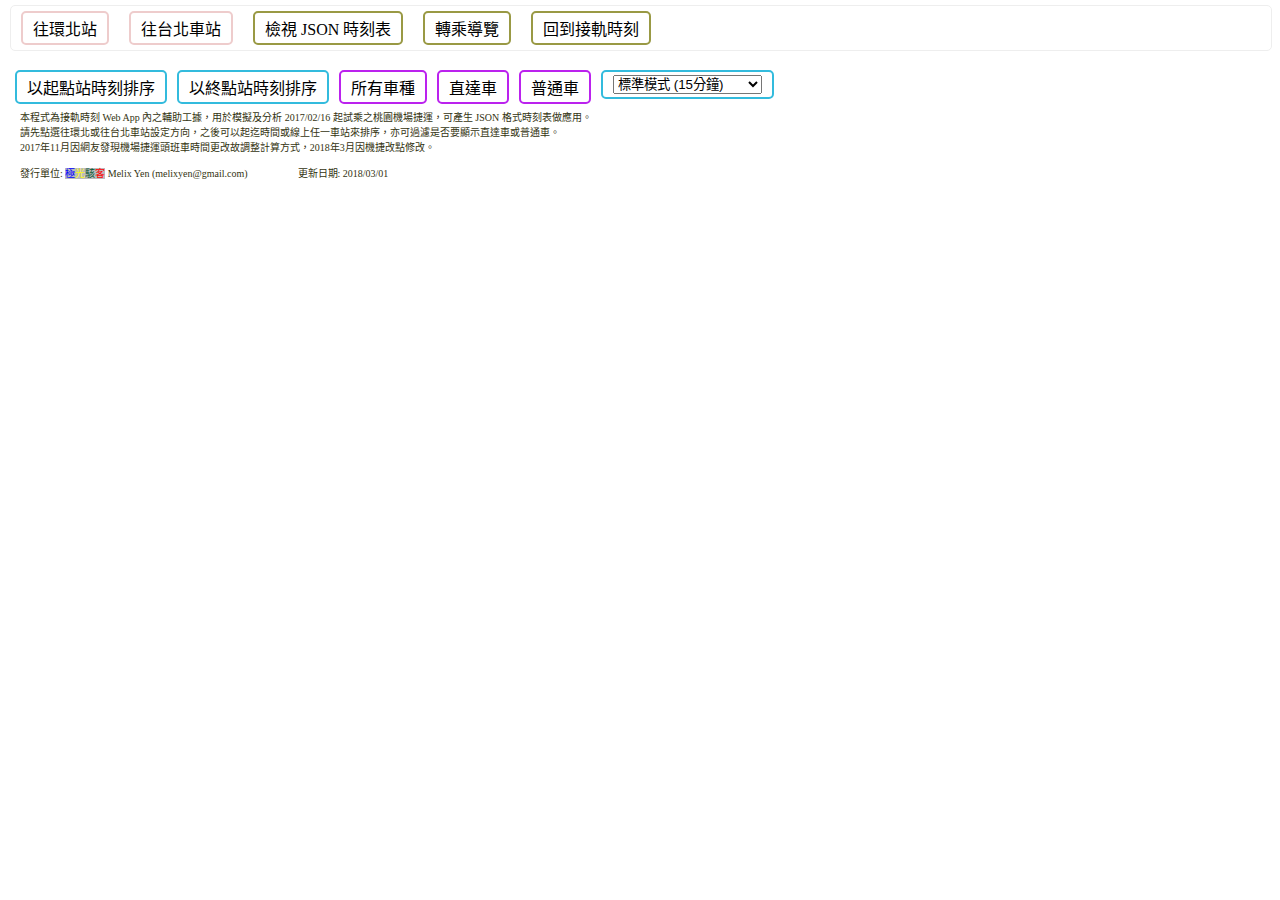
<file: calc_tymetro.html>
<!DOCTYPE html PUBLIC "-//W3C//DTD XHTML 1.0 Strict//EN" "http://www.w3.org/TR/xhtml1/DTD/xhtml1-strict.dtd">
<html lang="zh-TW" xmlns="http://www.w3.org/1999/xhtml">
<head>
<meta http-equiv="Content-Type" content="text/html; charset=utf-8" />
<meta name="description" content="桃園機場捷運時刻表查詢系統 Taoyuan Metro Timetable Web APP" />
<meta name="keywords" content="捷運,機捷,機場捷運,時刻表,機場快線,直達車,普通車,機場捷運時刻表,TYMETRO,MRT,Timetable" />
<meta http-equiv="X-UA-Compatible" content="IE=Edge">
<title>桃園機場捷運時刻表計算器</title>
<style type="text/css">
@charset "utf-8";

body {
    /*font-family:'細明體', "PMingLiU";*/
    font-size: 14px;
    margin: 0px;
}

#ttDebug{
	position: fixed;
	top: 60px;
	background-color: #311;
	color: #DDE;
	display: inline-block;
}

.menuBar{
	width: calc(100% - 20px);
	margin: 5px 10px;
	border: 1px solid #EEE;
	border-radius: 5px;
	display: inline-block;
}

.menuItem{
	margin: 5px 10px;
	padding: 3px 10px;
	border: 2px solid #ECC;
	border-radius: 5px;
	float: left;
	cursor: pointer;
	font-size: 16px;
}
.menuItem.selected{
	background-color: #FDD;
}
.menuItem2{
	border: 2px solid #994;
}

.setArea{
	width: calc(100% - 20px);
	margin: 5px 10px;
	/*border: 1px solid #6CC;
	border-radius: 5px;*/
	display: inline-block;
}

.setItem{
	margin: 5px 5px;
	padding: 3px 10px;
	border: 2px solid #3BD;
	border-radius: 5px;
	float: left;
	cursor: pointer;
	font-size: 16px;
}
.setItem.selected{
	background-color: #DED;
}
.setItem2{
	border: 2px solid #B2E;
}
.setItem2.selected{
	background-color: #ECF;
}
.setArea .description{
	font-size: 10px;
	color: #331;
	width: 100%;
	display: inline-block;
	padding-left: 10px;
}

#timeShowArea{
	width: 100%;
	max-width: 100%;
}
#timeShowIns{
	margin: 10px 8px;
	padding: 10px;
	/*border: 1px solid #7CA;
	border-radius: 15px;*/
}
.renderTime{
	border-collapse: collapse;
}
.renderTime th, .renderTime td{
	border: 1px solid #aca;
}
.renderTime .stnTD{
	cursor: pointer;
}
.renderTime .stnID{
	text-align: center;
}
.renderTime .stnName{
	text-align: center;
}
.renderTime .stnOut{
	width: 48px;
	font-size: 16px;
	text-align: center;
}
.renderTime .stnTD, .renderTime.fixOut .stnTD{
	width: 48px;
	height: 140px;
}
.renderTime.fixOut .stnOut{
	position: relative;;
	top: 0px;
	background-color: #FFF;
}
.renderTime .stnTD.selected, .renderTime.fixOut .stnTD.selected .stnOut{
	background-color: #cec;
}
.renderTime .normal{
	color: #33F;
}
.renderTime .directly{
	color: #A1A;
}
.renderTime .trainType{
	padding: 3px 6px 3px 5px;
}
.renderTime .trainTime{
	padding: 3px 6px 3px 5px;
}

#copyJSON{
	margin: 5px 5px;
	padding: 3px 10px;
	border: 2px solid #7D2;
	border-radius: 5px;
	display: inline-block;
	cursor: pointer;
	font-size: 16px;
	float: left;
}
#JSON1Line{
	margin: 5px 5px;
	padding: 3px 10px;
	border: 2px solid #7D2;
	border-radius: 5px;
	display: inline-block;
	cursor: pointer;
	font-size: 16px;
	float: left;
}
.showJSON{
	width: 100%;
	height: 600px;
}

</style>

<script type="text/javascript">
var TT = {
	descriptionText: [
		'本程式為接軌時刻 Web App 內之輔助工據，用於模擬及分析 2017/02/16 起試乘之桃園機場捷運，可產生 JSON 格式時刻表做應用。',
		'請先點選往環北或往台北車站設定方向，之後可以起迄時間或線上任一車站來排序，亦可過濾是否要顯示直達車或普通車。',
		'2017年11月因網友發現機場捷運頭班車時間更改故調整計算方式，2018年3月因機捷改點修改。',
		'',
		'發行單位: <span style="background-color: #BBB;"><span style="color:blue;">極</span><span style="color:#FEFE11;">光</span><span style="color:#005530;">駭</span><span style="color:red;">客</span></span><span>&nbsp;Melix Yen (melixyen@gmail.com)</span><span style="padding-left: 50px;">' +
			"更新日期: 2018/03/01</span>"
	],
	station: {
                        "tymetro_a01": {a: true, b: true, name: '臺北車站', aDwon: 0, aUp: 37, bDown: 0, bUp: 50},
                        "tymetro_a02": {a: false, b: true, name: '三重', stationClass: 3, company: true, noClick: true},
                        "tymetro_a03": {a: true, b: true, name: '新北產業園區', stationClass: 1, company: true, noClick: true},
                        "tymetro_a04": {a: false, b: true, name: '新莊副都心', stationClass: 4, noClick: true},
                        "tymetro_a05": {a: false, b: true, name: '泰山', stationClass: 4, noClick: true},
                        "tymetro_a06": {a: false, b: true, name: '泰山貴和', stationClass: 4, noClick: true},
                        "tymetro_a07": {a: false, b: true, name: '體育大學', stationClass: 4, noClick: true},
                        "tymetro_a08": {a: true, b: true, name: '長庚醫院', stationClass: 3, noClick: true},
                        "tymetro_a09": {a: false, b: true, name: '林口', stationClass: 4, noClick: true},
                        "tymetro_a10": {a: false, b: true, name: '山鼻', stationClass: 4, noClick: true},
                        "tymetro_a11": {a: false, b: true, name: '坑口', stationClass: 3, noClick: true},
                        "tymetro_a12": {a: true, b: true, name: '機場第一航廈', stationClass: 3, noClick: true},
                        "tymetro_a13": {a: true, b: true, name: '機場第二航廈', stationClass: 3, noClick: true},
                        "tymetro_a14a": {a: false, b: true, name: '機場旅館', stationClass: 4, noClick: true},
                        "tymetro_a15": {a: false, b: true, name: '大園', stationClass: 4, noClick: true},
                        "tymetro_a16": {a: false, b: true, name: '橫山', stationClass: 4, noClick: true},
                        "tymetro_a17": {a: false, b: true, name: '領航', stationClass: 4, noClick: true},
                        "tymetro_a18": {a: false, b: true, name: '高鐵桃園站', stationClass: 2, noClick: true, company: true},
                        "tymetro_a19": {a: false, b: true, name: '桃園體育園區', stationClass: 3, noClick: true},
                        "tymetro_a20": {a: false, b: true, name: '興南', stationClass: 4, noClick: true},
                        "tymetro_a21": {a: false, b: true, name: '環北', stationClass: 4, noClick: true}
    },
    lineAry: ["tymetro_a01", "tymetro_a02", "tymetro_a03", "tymetro_a04", "tymetro_a05", "tymetro_a06", "tymetro_a07", "tymetro_a08", "tymetro_a09", "tymetro_a10", "tymetro_a11", "tymetro_a12", "tymetro_a13",
		"tymetro_a14a", "tymetro_a15", "tymetro_a16", "tymetro_a17", "tymetro_a18", "tymetro_a19", "tymetro_a20", "tymetro_a21"
	],
	timeHour: ['00','01','02','03','04','05','06','07','08','09','10','11','12','13','14','15','16','17','18','19','20','21','22','23'],
	timeMinSec: ['00','01','02','03','04','05','06','07','08','09','10','11','12','13','14','15','16','17','18','19','20','21','22','23','24','25','26','27','28','29',
                    '30','31','32','33','34','35','36','37','38','39','40','41','42','43','44','45','46','47','48','49','50','51','52','53','54','55','56','57','58','59'],
    transTime2HM: function(val){
            if(typeof(val)=='number') val = TT.transSec2Time(val);
            var ary = val.split(':');
            return ary[0] + ':' + ary[1];
    },
    transTime2Sec: function(str,offsetTomorrow){
            if (str == null || str == '') {
                str = '0';
            }
            var aryA = str.split(':'), rt;
            if (aryA.length <= 1) {
                rt = parseInt(str,10);
            } else if (aryA.length == 2) {
                rt = parseInt(aryA[0],10) * 3600 + parseInt(aryA[1],10) * 60;
            } else if (aryA.length == 3) {
                rt = parseInt(aryA[0],10) * 3600 + parseInt(aryA[1],10) * 60 + parseInt(aryA[2],10);
            }
            
            if(offsetTomorrow){
                rt = rt + 86400;
            }
            return rt;
    },
    transSec2Time: function(sec){
            var tid = 0,
                tih = 0,
                tim = 0,
                tis = 0;

            if((sec === '')){
                return '';
            }else if(parseInt(sec,10) < 0){
                sec = 86400 + sec;
            }
            
            sec = parseInt(sec,10);
            tis = sec % 60;
            sec = sec - tis;
            sec = sec / 60;
            tim = sec % 60;
            sec = sec - tim;
            sec = sec / 60
            tih = sec;
            

            tih = (tih < 10) ? '0' + tih : tih;
            tim = (tim < 10) ? '0' + tim : tim;
            tis = (tis < 10) ? '0' + tis : tis;

            if (tih == 0) {
                return tih + ':' + tim + ':' + tis;
            } else {
                return tih + ':' + tim + ':' + tis;
            }
    },
    timeTableDisplayType: 'all',//all , normal , directly
    timeTableSortTag: 'startTime',//startTime, endTime, stationID_tymetro_a13
    timeTableSearchDir: 0,
    isMobileMove: false,
    debugMode: false
};

TT.getIndexOfStation = function(id){
	for(var i=0; i<TT.lineAry.length; i++){
		if(TT.lineAry[i]==id) return i;
	}
	return -1;
}

TT.makeTimeTable = function(){
	TT.timeTable = [];
	var lineAry = TT.lineAry;
	var normalDayLine0 = [[0,0],[6,0],[4,0],[3,0],[2,0],[3,0],[5,0],[5,3],[3,0],[9,0],[3,0],[4,0],[3,0],[3,0],[3,0],[3,0],[5,0],[3,0],[3,0],[5,0],[4,0]];
	var normalDayLine1 = [[5,0],[5,0],[3,0],[2,0],[3,0],[7,0],[4,0],[4,3],[8,0],[2,0],[4,0],[3,0],[4,0],[3,0],[3,0],[3,0],[4,0],[4,0],[5,0],[3,0],[0,0]];
	var directlyDayLine0 = [[0,0],[-1,-1],[8,1],[-1,-1],[-1,-1],[-1,-1],[-1,-1],[12,0],[-1,-1],[-1,-1],[-1,-1],[15,1],[2,2],[-1,-1],[-1,-1],[-1,-1],[-1,-1],[14,0],[-1,-1],[-1,-1],[-1,-1]];
	var directlyDayLine1 = [[8,0],[-1,-1],[14,1],[-1,-1],[-1,-1],[-1,-1],[-1,-1],[13,0],[-1,-1],[-1,-1],[-1,-1],[2,1],[0,0],[-1,-1],[-1,-1],[-1,-1],[-1,-1],[-1,-1],[-1,-1],[-1,-1],[-1,-1]];
	var normalNoWaitDayLine0 = [[0,0],[5,0],[5,0],[3,0],[1,0],[3,0],[6,0],[4,0],[3,0],[10,0],[2,0],[4,0],[3,0],[3,0],[3,0],[3,0],[3,0],[4,0],[3,0],[5,0],[4,0]];
	var normalNoWaitDayLine1 = [[4,0],[4,0],[3,0],[2,0],[3,0],[7,0],[4,0],[4,0],[7,0],[3,0],[3,0],[3,0],[4,0],[3,0],[3,0],[3,0],[4,0],[3,0],[5,0],[4,0],[0,0]];
	var normalWaitA3DayLine0 = [[0,0],[5,0],[5,4],[3,0],[1,0],[3,0],[6,0],[4,0],[3,0],[10,0],[2,0],[4,0],[3,0],[3,0],[3,0],[3,0],[3,0],[4,0],[3,0],[5,0],[4,0]];
	var normalWaitA3DayLine1 = [[4,0],[4,0],[2,2],[2,0],[3,0],[7,0],[4,0],[4,0],[7,0],[3,0],[3,0],[3,0],[4,0],[3,0],[3,0],[3,0],[4,0],[3,0],[5,0],[4,0],[0,0]];
	
	var normal0Cnt = 1, normal1Cnt = 2, directly0Cnt = 1, directly1Cnt = 2, tmpSec = 0, aryA = [], objA = {};
	var normalNightLine1 = [[4,0],[5,0],[3,0],[2,0],[3,0],[7,0],[4,0],[3,0],[8,0],[2,0],[4,0],[3,0],[4,0],[3,0],[3,0],[3,0],[4,0],[3,0],[5,0],[3,0],[0,0]];
	
	var aryNormal0 = [], aryNormal1 = [], aryDirectly0 = [], aryDirectly1 = [];
	var normalDay0StartStation = "tymetro_a01";
	var normalDay0Interval = 15 * 60;//15分鐘間隔
	var normalDay0StartSec = (6 * 60 + 7) * 60; // 06:07 開始台北發普通車
	var normalDay0EndSec = (22 * 60 + 52) * 60; // 22:52 結束台北發普通車
	var directlyDay0StartStation = "tymetro_a01";
	var directlyDay0Interval = 15 * 60;//15分鐘間隔
	var directlyDay0StartSec = 6 * 60 * 60; // 06:00 開始台北發直達車
	var directlyDay0EndSec = (23 * 60 + 0) * 60; // 23:00 結束台北發直達車
	
	var normalDay1StartStation = "tymetro_a21";
	var normalDay1Interval = 15 * 60;//15分鐘間隔
	var normalDay1StartSec = (6 * 60 + 5) * 60; // 06:05 開始環北發普通車
	var normalDay1EndSec = (22 * 60 + 20) * 60; // 22:20 結束環北發普通車
	var directlyDay1StartStation = "tymetro_a13";
	var directlyDay1Interval = 15 * 60;//15分鐘間隔
	var directlyDay1StartSec = (6 * 60 + 10) * 60; // 06:10 開始二航發直達車
	var directlyDay1EndSec = (22 * 60 + 55) * 60; // 22:55 結束二航發直達車
	
	var modeVal = document.getElementById('selectMode').value;
	if(modeVal!="15"){
		switch(modeVal){
			case "12":
			case "12I1A2B":
				normalDay0StartSec = (6 * 60 + 4) * 60; // 06:04 開始台北發普通車
				normalDay0Interval = 12 * 60;
				directlyDay0Interval = 12 * 60;
				normalDay1StartSec = (6 * 60 + 1) * 60; // 06:01 開始環北發普通車
				normalDay1Interval = 12 * 60;
				directlyDay1Interval = 12 * 60;
			break;
			case "10":
				normalDay0StartSec = (6 * 60 + 2) * 60; // 06:02 開始台北發普通車
				normalDay0Interval = 10 * 60;
				directlyDay0Interval = 10 * 60;
				normalDay1Interval = 10 * 60;
				directlyDay1Interval = 10 * 60;
			break;
		}
	}
	
	function specialCaseCheckFn(ary, trainType, dir){
		if(trainType=='directly'){
			var a13_18 = 60 * 14,
				a18_21 = 60 * 9,
				a21_18 = 60 * 11;
			var a13_21 = a13_18 + a18_21;
			var a21_13 = a13_18 + a21_18;
			if(dir==1){
				var lastSt = ary[ary.length-1];
				if(lastSt.stationID=='tymetro_a13' && (lastSt.depTimeStr=='06:26' || lastSt.depTimeStr=='07:41' || lastSt.depTimeStr=='08:41' || lastSt.depTimeStr=='16:41' || lastSt.depTimeStr=='17:41' || lastSt.depTimeStr=='18:41')){
					ary.push({
						stationID: 'tymetro_a18',
						depTime: lastSt.depTime + (a13_18),
						arrTime: lastSt.depTime + (a13_18),
						depTimeStr: TT.transTime2HM(lastSt.depTime + (a13_18)),
						arrTimeStr: TT.transTime2HM(lastSt.depTime + (a13_18))
					});
					ary.push({
						stationID: 'tymetro_a21',
						depTime: lastSt.depTime + (a13_21),
						arrTime: lastSt.depTime + (a13_21),
						depTimeStr: TT.transTime2HM(lastSt.depTime + (a13_21)),
						arrTimeStr: TT.transTime2HM(lastSt.depTime + (a13_21))
					});
				}
			}else if(dir==0){
				var fSt = ary[0];
				if(fSt.stationID=='tymetro_a13' && (fSt.depTimeStr=='07:55' || fSt.depTimeStr=='08:40' || fSt.depTimeStr=='09:40' || fSt.depTimeStr=='17:40' || fSt.depTimeStr=='18:40' || fSt.depTimeStr=='19:40')){
					ary.unshift({
						stationID: 'tymetro_a18',
						depTime: fSt.depTime - (a13_18),
						arrTime: fSt.depTime - (a13_18),
						depTimeStr: TT.transTime2HM(fSt.depTime - (a13_18)),
						arrTimeStr: TT.transTime2HM(fSt.depTime - (a13_18))
					});
					ary.unshift({
						stationID: 'tymetro_a21',
						depTime: fSt.depTime - (a21_13),
						arrTime: fSt.depTime - (a21_13),
						depTimeStr: TT.transTime2HM(fSt.depTime - (a21_13)),
						arrTimeStr: TT.transTime2HM(fSt.depTime - (a21_13))
					});
				}
				if(fSt.stationID=='tymetro_a08' && fSt.depTimeStr=='05:58'){
					for(var i=1; i<ary.length; i++){
						ary[i].depTime = ary[i].depTime - (2 * 60);
						ary[i].arrTime = ary[i].arrTime - (2 * 60);
						ary[i].depTimeStr = TT.transTime2HM(ary[i].depTime);
						ary[i].arrTimeStr = TT.transTime2HM(ary[i].arrTime);
					}
				}
				if(fSt.stationID=='tymetro_a13' && fSt.depTimeStr=='05:57'){
					var gtg = 60;
					for(var i=1; i<ary.length; i++){
						if(i==3) gtg = 2*60;
						ary[i].depTime = ary[i].depTime - (gtg);
						ary[i].arrTime = ary[i].arrTime - (gtg);
						ary[i].depTimeStr = TT.transTime2HM(ary[i].depTime);
						ary[i].arrTimeStr = TT.transTime2HM(ary[i].arrTime);
					}
				}
			}
		}
		return ary;
	}
	
	function makeTimeTable(Var_tLineAry, trainType, Var_lineIntervalAry, dir){
		var tmpMinCount = 0, ary = [];
		var tmpD = 0, tmpA = 0;
		var tLineAry = Var_tLineAry.slice();
		var lineIntervalAry = Var_lineIntervalAry.slice();
		if(dir===0){
			tLineAry.reverse();
			lineIntervalAry.reverse();
		}
		for(var i=0; i<tLineAry.length; i++){
			if(lineIntervalAry[i][0]>=0 && ((trainType=='normal' && TT.station[tLineAry[i]].b==true) || (trainType=='directly' && TT.station[tLineAry[i]].a==true))){
				tmpMinCount += lineIntervalAry[i][0];
				tmpD = tmpSec + (tmpMinCount * 60) + (lineIntervalAry[i][1])*60;
				tmpA = tmpSec + (tmpMinCount * 60);
				ary.push({
					stationID: tLineAry[i],
					depTime: tmpD,
					arrTime: tmpA,
					depTimeStr: TT.transTime2HM(tmpD),
					arrTimeStr: TT.transTime2HM(tmpA)
				});
				tmpMinCount += lineIntervalAry[i][1];
			}
		}
		ary = specialCaseCheckFn(ary, trainType, dir);
		return ary;
	}
	
	//產生台北發普通車
	tmpSec = normalDay0StartSec;
	while(tmpSec <= normalDay0EndSec){
		objA = {
			trainID: 'BX' + normal0Cnt,
			startStn: normalDay0StartStation,
			endStn: normalDay1StartStation,
			type: 'normal',
			dir: 1,
			timeTable: []
		};
		
		var aryT = makeTimeTable(TT.lineAry, 'normal', normalDayLine0, 1);
		objA.timeTable = aryT;
		aryNormal0.push(objA);
		normal0Cnt += 2;
		if(modeVal=="12I1A2B"){
			tmpSec = tmpSec + (4*60);
			objA = {
				trainID: 'BXP' + normal0Cnt,
				startStn: normalDay0StartStation,
				endStn: normalDay1StartStation,
				type: 'normal',
				dir: 1,
				timeTable: []
			};
			
			var aryT = makeTimeTable(TT.lineAry, 'normal', normalWaitA3DayLine0, 1);
			objA.timeTable = aryT;
			aryNormal0.push(objA);
			normal0Cnt += 2;
			tmpSec = tmpSec - (4*60);
		}
		if(modeVal=="15I1A2B"){
			tmpSec = tmpSec + (9*60);
			objA = {
				trainID: 'BXM' + normal0Cnt,
				startStn: normalDay0StartStation,
				endStn: normalDay1StartStation,
				type: 'normal',
				dir: 1,
				timeTable: []
			};
			
			var aryT = makeTimeTable(TT.lineAry, 'normal', normalNoWaitDayLine0, 1);
			objA.timeTable = aryT;
			aryNormal0.push(objA);
			normal0Cnt += 2;
			tmpSec = tmpSec - (9*60);
		}
		if(modeVal=="15I1A3B"){
			tmpSec = tmpSec + (4*60);
			objA = {
				trainID: 'BXP' + normal0Cnt,
				startStn: normalDay0StartStation,
				endStn: normalDay1StartStation,
				type: 'normal',
				dir: 1,
				timeTable: []
			};
			
			var aryT = makeTimeTable(TT.lineAry, 'normal', normalWaitA3DayLine0, 1);
			objA.timeTable = aryT;
			aryNormal0.push(objA);
			normal0Cnt += 2;
			tmpSec = tmpSec - (4*60);
			
			tmpSec = tmpSec + (11*60);
			objA = {
				trainID: 'BXL' + normal0Cnt,
				startStn: normalDay0StartStation,
				endStn: 'tymetro_a09',
				type: 'normal',
				dir: 1,
				timeTable: []
			};
			
			var aryT = makeTimeTable(TT.lineAry.slice(0,9), 'normal', normalNoWaitDayLine0.slice(0,9), 1);
			objA.timeTable = aryT;
			aryNormal0.push(objA);
			normal0Cnt += 2;
			tmpSec = tmpSec - (11*60);
		}
		tmpSec = tmpSec + normalDay0Interval;
	}
	//產生台北發直達車
	tmpSec = directlyDay0StartSec;
	while(tmpSec <= directlyDay0EndSec){
		objA = {
			trainID: 'AX' + directly0Cnt,
			startStn: directlyDay0StartStation,
			endStn: directlyDay1StartStation,
			type: 'directly',
			dir: 1,
			timeTable: []
		};
		
		var aryT = makeTimeTable(TT.lineAry, 'directly', directlyDayLine0, 1);
		objA.timeTable = aryT;
		aryDirectly0.push(objA);
		directly0Cnt += 2;
		tmpSec = tmpSec + directlyDay0Interval;
	}
	//產生環北發普通車
	tmpSec = normalDay1StartSec;
	while(tmpSec <= normalDay1EndSec){
		objA = {
			trainID: 'BX' + normal1Cnt,
			startStn: normalDay1StartStation,
			endStn: normalDay0StartStation,
			type: 'normal',
			dir: 0,
			timeTable: []
		};
		
		var aryT = makeTimeTable(TT.lineAry, 'normal', normalDayLine1, 0);
		objA.timeTable = aryT;
		aryNormal1.push(objA);
		normal1Cnt += 2;
		if(modeVal=="12I1A2B"){
			tmpSec = tmpSec + (8*60);
			objA = {
				trainID: 'BXP' + normal1Cnt,
				startStn: normalDay1StartStation,
				endStn: normalDay0StartStation,
				type: 'normal',
				dir: 0,
				timeTable: []
			};
			
			var aryT = makeTimeTable(TT.lineAry, 'normal', normalWaitA3DayLine1, 0);
			objA.timeTable = aryT;
			aryNormal1.push(objA);
			normal1Cnt += 2;
			tmpSec = tmpSec - (8*60);
		}
		if(modeVal=="15I1A2B"){
			tmpSec = tmpSec + (8*60);
			objA = {
				trainID: 'BXM' + normal1Cnt,
				startStn: normalDay1StartStation,
				endStn: normalDay0StartStation,
				type: 'normal',
				dir: 0,
				timeTable: []
			};
			
			var aryT = makeTimeTable(TT.lineAry, 'normal', normalNoWaitDayLine1, 0);
			objA.timeTable = aryT;
			aryNormal1.push(objA);
			normal1Cnt += 2;
			tmpSec = tmpSec - (8*60);
		}
		if(modeVal=="15I1A3B"){
			tmpSec = tmpSec + (-4*60);
			objA = {
				trainID: 'BXP' + normal1Cnt,
				startStn: normalDay1StartStation,
				endStn: normalDay0StartStation,
				type: 'normal',
				dir: 0,
				timeTable: []
			};
			
			var aryT = makeTimeTable(TT.lineAry, 'normal', normalWaitA3DayLine1, 0);
			objA.timeTable = aryT;
			aryNormal1.push(objA);
			normal1Cnt += 2;
			tmpSec = tmpSec - (-4*60);
			
			tmpSec = tmpSec + (-1*60);
			objA = {
				trainID: 'BXL' + normal1Cnt,
				startStn: normalDay1StartStation,
				endStn: normalDay0StartStation,
				type: 'normal',
				dir: 0,
				timeTable: []
			};
			
			var aryT = makeTimeTable(TT.lineAry.slice(0,9), 'normal', normalNoWaitDayLine1.slice(0,9), 0);
			objA.timeTable = aryT;
			aryNormal1.push(objA);
			normal1Cnt += 2;
			tmpSec = tmpSec - (-1*60);
		}
		tmpSec = tmpSec + normalDay1Interval;
	}
	//產生二航發直達車
	tmpSec = directlyDay1StartSec;
	while(tmpSec <= directlyDay1EndSec){
		objA = {
			trainID: 'AX' + directly1Cnt,
			startStn: directlyDay1StartStation,
			endStn: directlyDay0StartStation,
			type: 'directly',
			dir: 0,
			timeTable: []
		};
		
		var aryT = makeTimeTable(TT.lineAry, 'directly', directlyDayLine1, 0);
		objA.timeTable = aryT;
		aryDirectly1.push(objA);
		directly1Cnt += 2;
		tmpSec = tmpSec + directlyDay1Interval;
	}
	
	//產生特殊班次
	var arySpecialTrain = [], sp0Cnt = 1, sp1Cnt = 2;
	var speLineAry = [], speLineTimeAry = [];
	function speTrain(startStn, endStn, dir, spLineAry, spLineTimeAry, trainType){
		var objA = {};
		trainType = trainType || 'normal';
		var tmt = (trainType=='normal') ? 'B' : 'A';
		var spCnt = 0;
		if(dir==1){
			spLineTimeAry[0] = [0,0];
			spCnt = sp0Cnt;
			sp0Cnt+=2;
		}else{
			spLineTimeAry[spLineTimeAry.length-1] = [0,0];
			spCnt = sp1Cnt;
			sp1Cnt+=2;
		}
		objA = {
			trainID: tmt + 'SP' + spCnt,
			startStn: startStn,
			endStn: endStn,
			type: trainType,
			dir: dir,
			timeTable: []
		};
		var aryT = makeTimeTable(spLineAry, trainType, spLineTimeAry, dir);
		objA.timeTable = aryT;
		arySpecialTrain.push(objA);
	}
	
	if(modeVal=="15"){//標準模式才產生標準的特殊班次時刻表
	//特殊下行
	tmpSec = (6 * 60 + 2) * 60;
	speTrain('tymetro_a18', 'tymetro_a21', 1, TT.lineAry.slice(17), normalDayLine0.slice(17), 'normal');
	tmpSec = (5 * 60 + 57) * 60;
	speTrain('tymetro_a12', 'tymetro_a21', 1, TT.lineAry.slice(11), normalDayLine0.slice(11), 'normal');
	tmpSec = (6 * 60 + 5) * 60;
	speTrain('tymetro_a10', 'tymetro_a21', 1, TT.lineAry.slice(9), normalDayLine0.slice(9), 'normal');
	tmpSec = (6 * 60 + 0) * 60;
	speTrain('tymetro_a07', 'tymetro_a21', 1, TT.lineAry.slice(6), normalDayLine0.slice(6), 'normal');
	tmpSec = (5 * 60 + 58) * 60;
	speTrain('tymetro_a02', 'tymetro_a21', 1, TT.lineAry.slice(1), normalDayLine0.slice(1), 'normal');
	tmpSec = (6 * 60 + 7) * 60;
	speTrain('tymetro_a12', 'tymetro_a13', 1, TT.lineAry.slice(11), directlyDayLine0.slice(11), 'directly');
	tmpSec = (6 * 60 + 6) * 60;
	speTrain('tymetro_a08', 'tymetro_a21', 1, TT.lineAry.slice(7), directlyDayLine0.slice(7), 'directly');
	//tmpSec = (23 * 60) * 60;
	//speTrain('tymetro_a01', 'tymetro_a21', 1, TT.lineAry, [[0,0],[-1,-1],[10,1],[-1,-1],[-1,-1],[-1,-1],[-1,-1],[12,0],[-1,-1],[-1,-1],[-1,-1],[14,1],[2,0],[-1,-1],[-1,-1],[-1,-1],[-1,-1],[-1,-1],[-1,-1],[-1,-1],[-1,-1]], 'directly');
	//tmpSec = (22 * 60 + 51) * 60;
	//speTrain('tymetro_a01', 'tymetro_a21', 1, TT.lineAry, [[0,0],[9,0],[5,0],[3,0],[1,0],[3,0],[6,0],[4,2],[3,0],[10,0],[2,0],[4,0],[2,0],[3,0],[3,0],[3,0],[3,0],[4,0],[3,0],[5,0],[4,0]], 'normal');
	tmpSec = (23 * 60 + 7) * 60;
	speTrain('tymetro_a01', 'tymetro_a21', 1, TT.lineAry, [[0,0],[8,0],[4,0],[3,0],[2,0],[3,0],[5,0],[4,0],[3,0],[9,0],[3,0],[4,0],[2,0],[3,0],[3,0],[3,0],[3,0],[4,0],[3,0],[5,0],[4,0]], 'normal');
	//特殊上行
	tmpSec = (5 * 60 + 58) * 60;
	speTrain('tymetro_a05', 'tymetro_a01', 0, TT.lineAry.slice(0,5), normalDayLine1.slice(0,5), 'normal');
	tmpSec = (5 * 60 + 59) * 60;
	speTrain('tymetro_a08', 'tymetro_a01', 0, TT.lineAry.slice(0,8), normalDayLine1.slice(0,8), 'normal');
	tmpSec = (5 * 60 + 59) * 60;
	speTrain('tymetro_a10', 'tymetro_a01', 0, TT.lineAry.slice(0,10), normalDayLine1.slice(0,10), 'normal');
	tmpSec = (6 * 60 + 0) * 60;
	speTrain('tymetro_a14', 'tymetro_a01', 0, TT.lineAry.slice(0,14), normalDayLine1.slice(0,14), 'normal');
	tmpSec = (6 * 60 + 2) * 60;
	speTrain('tymetro_a18', 'tymetro_a01', 0, TT.lineAry.slice(0,18), normalDayLine1.slice(0,18), 'normal');
	tmpSec = (5 * 60 + 58) * 60;
	speTrain('tymetro_a08', 'tymetro_a01', 0, TT.lineAry.slice(0,8), directlyDayLine1.slice(0,8), 'directly');
	tmpSec = (5 * 60 + 57) * 60;
	speTrain('tymetro_a13', 'tymetro_a01', 0, TT.lineAry.slice(0,13), directlyDayLine1.slice(0,13), 'directly');
	//tmpSec = (22 * 60 + 22) * 60;
	//speTrain('tymetro_a21', 'tymetro_a01', 0, TT.lineAry, normalNightLine1, 'normal');
	tmpSec = (22 * 60 + 35) * 60;
	speTrain('tymetro_a21', 'tymetro_a01', 0, TT.lineAry, normalNightLine1, 'normal');
	tmpSec = (22 * 60 + 50) * 60;
	speTrain('tymetro_a21', 'tymetro_a01', 0, TT.lineAry, normalNightLine1, 'normal');
	tmpSec = (23 * 60 + 5) * 60;
	speTrain('tymetro_a21', 'tymetro_a01', 0, TT.lineAry, normalNightLine1, 'normal');
	}
	
	TT.timeTable = TT.timeTable.concat(aryNormal0).concat(aryDirectly0).concat(aryNormal1).concat(aryDirectly1).concat(arySpecialTrain);
	
}
TT.createMenuBar = function(){
	var rt = document.createElement('div');
	rt.innerHTML = '<div class="menuBar">' +
		'<div class="menuItem toHuanBei">往環北站</div>' +
		'<div class="menuItem toTaipei">往台北車站</div>' +
		'<div class="menuItem menuItem2 json">檢視 JSON 時刻表</div>' +
		'<div class="menuItem menuItem2 transGuide">轉乘導覽</div>' +
		'<div class="menuItem menuItem2 back">回到接軌時刻</div>' +
		
	'</div>';
	rt.addEventListener('click', function(e){
		var t = e.target.className;
		if(t.indexOf('toHuanBei')>0){
			TT.cmd('renderTimeTable', {timeTableSearchDir: 1});
		}else if(t.indexOf('toTaipei')>0){
			TT.cmd('renderTimeTable', {timeTableSearchDir: 0});
		}else if(t.indexOf('json')>0){
			TT.cmd('renderJSON');
		}else if(t.indexOf('transGuide')>0){
            TT.cmd('renderTransGuide');
		}else if(t.indexOf('back')>0){
			location.href = './';
		}
	}), false;
	return rt;
}
TT.createSetArea = function(){
	var rt = document.createElement('div');
	rt.innerHTML = '<div class="setArea">' +
		'<div class="setItem sortByStart">以起點站時刻排序</div>' +
		'<div class="setItem sortByEnd">以終點站時刻排序</div>' +
		'<div class="setItem setItem2 displayTrainType_all">所有車種</div>' +
		'<div class="setItem setItem2 displayTrainType_directly">直達車</div>' +
		'<div class="setItem setItem2 displayTrainType_normal">普通車</div>' +
		'<div class="setItem setItem3 selectModeOut">' +
			'<select id="selectMode">' +
				'<option value="15" selected="selected">' + '標準模式 (15分鐘)' + '</option>' +
				'<option value="15I1A2B">' + '模擬 15 分鐘一直兩普' + '</option>' +
				'<option value="15I1A3B">' + '模擬 15 分鐘一直三普' + '</option>' +
				'<option value="12">' + '模擬 12 分鐘一直一普' + '</option>' +
				'<option value="12I1A2B">' + '模擬 12 分鐘一直兩普' + '</option>' +
				'<option value="10">' + '模擬 10 分鐘一直一普' + '</option>' +
			'</select>' + 
		'</div>' +
		
		'<div class="description"></div>' +
	'</div>';
	rt.addEventListener('click', function(e){
		var t = e.target.className;
		if(t.indexOf('sortByStart')>0){
			TT.cmd('renderTimeTable', {timeTableSortTag: 'startTime'});
		}else if(t.indexOf('sortByEnd')>0){
			TT.cmd('renderTimeTable', {timeTableSortTag: 'endTime'});
		}else if(t.indexOf('displayTrainType_')>0){
			var aryCSS = t.split(' ');
			aryCSS.map(function(c){
				if(c.indexOf('displayTrainType_')>=0){
					var tmpTX = c.replace('displayTrainType_','');
					TT.cmd('renderTimeTable', {timeTableDisplayType: tmpTX});
				}
			});
		}
	}), false;
	return rt;
}
TT.cmd = function(cmd, objA){
	objA = objA || {};
	if(objA.timeTableSortTag) TT.timeTableSortTag = objA.timeTableSortTag;
	if(objA.timeTableSearchDir || objA.timeTableSearchDir==0) TT.timeTableSearchDir  =objA.timeTableSearchDir;
	if(objA.timeTableDisplayType) TT.timeTableDisplayType = objA.timeTableDisplayType;
	switch(cmd){
		case 'renderTimeTable':
			if(TT.timeTableSearchDir==1){
				TT.renderDownTime();
			}else{
				TT.renderUpTime();
			}
			TT.cmd('uiChange');
			TT.cmd('tableFixedStnName');
		break;
		case 'renderJSON':
			TT.renderJSON();
		break;
		case 'renderJSON1Line':
			TT.renderJSON(true);
		break;
        case 'renderTransGuide':
            TT.renderTransGuide();
        break;
		case 'uiChange':
			var domA = document.querySelector('div.menuBar div.menuItem.toHuanBei');
			domA.className = domA.className.replace(' selected','');
			domA.className += (TT.timeTableSearchDir==1) ? ' selected' : '';
			domA = document.querySelector('div.menuBar div.menuItem.toTaipei');
			domA.className = domA.className.replace(' selected','');
			domA.className += (TT.timeTableSearchDir==0) ? ' selected' : '';
			
			var aryS = document.querySelectorAll('div.setArea div.setItem'), tmpS, tmpTX = '';
			for(var i=0; i<aryS.length; i++){
				tmpS = aryS[i];
				tmpS.className = tmpS.className.replace(' selected','');
				if(tmpS.className.indexOf('sortByStart')>=0 && TT.timeTableSortTag=='startTime'){
					tmpS.className = tmpS.className + ' selected';
				}else if(tmpS.className.indexOf('sortByEnd')>=0 && TT.timeTableSortTag=='endTime'){
					tmpS.className = tmpS.className + ' selected';
				}else if(tmpS.className.indexOf('displayTrainType_')>=0){
					var aryCSS = tmpS.className.split(' ');
					aryCSS.map(function(c){
						if(c.indexOf('displayTrainType_')>=0){
							tmpTX = c.replace('displayTrainType_','');
							if(tmpTX==TT.timeTableDisplayType){
								tmpS.className = tmpS.className + ' selected';
							}
						}
					});
				}
			}
			
			aryS = document.querySelectorAll('table.renderTime .stnTD');
			for(var i=0; i<aryS.length; i++){
				tmpS = aryS[i];
				tmpS.className = tmpS.className.replace(' selected','');
				if(tmpS.className.indexOf(TT.timeTableSortTag)>=0){
					tmpS.className = tmpS.className + ' selected';
				}
			}
		break;
		case 'tableFixedStnName':
			var tt = document.querySelector('table.renderTime');
			if(tt){
				var ttop = tt.getBoundingClientRect().top;
				if(TT.isMobileMove){
					ttop = 0 - (window.pageYOffset);
				}
				if(ttop < 0 && !/fixOut/.test(tt.className)){
					tt.className += ' fixOut';
				}else if(ttop >=0 && /fixOut/.test(tt.className)){
					tt.className = tt.className.replace(' fixOut','');
				}
				
				var aryTD = document.querySelectorAll('table.renderTime .stnTD'),
					tmpA,
					aryOut = document.querySelectorAll('table.renderTime .stnOut');
				if(ttop<0){
					for(var i=0; i<aryTD.length; i++){
						if(TT.isMobileMove){
							var ofst = tt.offsetTop || 184;
							if((0-ttop) > ofst){
								aryOut[i].style.top = 0 - ttop - ofst + 'px';
							}
							TT.debug(ttop);
						}else{
							aryOut[i].style.top = (0 - aryTD[i].getBoundingClientRect().top) + 'px';
						}
					}
				}else{
					for(var i=0; i<aryOut.length; i++){
						aryOut[i].style.top = '';
					}
				}
			}
		break;
	}
}
TT.makeRenderTable = function(dir, timeAry){
	var tLineAry = TT.lineAry.slice();
	if(dir===0){
		tLineAry.reverse();
	}
	var table = document.createElement('table');
	table.className = 'renderTime';
	var stnObj = {}, stnObjVertilName='';
	var stnStr = (function(){
		var rt = '<tr><td>X</td>';
		var tmpS = '';
		for(var i=0; i<tLineAry.length; i++){
			stnObj = TT.station[tLineAry[i]];
			tmpS = 'stationID_' + tLineAry[i];
            stnObjVertilName = (function(str){
                var aryA = str.split('');
                var tmpB = '';
                aryA.map(function(c){
                    tmpB += '<div class="' + tmpS + '">' + c + '</div>';
                });
                return tmpB;
            })(stnObj.name);
			rt += '<td class="stnTD ' + tmpS + '"><div class="stnOut ' + tmpS + '"><div class="stnID ' + tmpS + '">' + tLineAry[i].replace('tymetro_','').toUpperCase() + '</div><div class="stnName ' + tmpS + '">' + stnObjVertilName + '</div></div></td>';
		}
		rt += '</tr>';
		return rt;
	})();
	
	var trainStr = (function(){
		var rt = '', trainType = '', tStr = '', tCSS = '', tObj = {}, ttb = {}, mstr, waitCrossCSS = '';
		for(var i=0; i<timeAry.length; i++){
			tObj = timeAry[i];
			trainType = tObj.type;
			if(TT.timeTableDisplayType!='all' && TT.timeTableDisplayType!=trainType) continue;
			tStr = (trainType=='normal') ? '普通車' : '直達車';
			tStr += ' (' + tObj.trainID + ')';
			tCSS = (trainType=='normal') ? 'normal trainType' : 'directly trainType';
			rt += '<tr>' + '<td><div class="' + tCSS + '">' + tStr + '</div></td>'; 
			ttb = tObj.timeTable;
			for(var j=0; j<tLineAry.length; j++){
				mstr = '';
				waitCrossCSS = '';
				for(var k=0; k<ttb.length; k++){
					if(ttb[k].stationID==tLineAry[j]){
						mstr = TT.transTime2HM(ttb[k].depTime);
						if(trainType=='normal' && (ttb[k].depTime - ttb[k].arrTime)>=2){
							waitCrossCSS = (trainType=='normal' && ((ttb[k].depTime - ttb[k].arrTime)/60)>=2) ? ' waitCross' : '';
							mstr = TT.transTime2HM(ttb[k].arrTime) + ' ~ ' + TT.transTime2HM(ttb[k].depTime);
						}
						break;
					}
				}
				rt += '<td><div class="' + trainType + waitCrossCSS + ' trainTime">' + mstr + '</div></td>';
			}
			rt += '</tr>';
		}
		return rt;
	})();
	
	table.addEventListener('click', function(e){
		var t = e.target.className;
		if(t.indexOf('stationID_')>=0){
			var aryCSS = t.split(' ');
			for(var i=0; i<aryCSS.length; i++){
				if(aryCSS[i].indexOf('stationID_')>=0){
					TT.cmd('renderTimeTable', {timeTableSortTag: aryCSS[i]});
					break;
				}
			}
		}
	});
	
	table.innerHTML = stnStr + trainStr;
	return table;
}
TT.commonTimeTableSortFn = function(a, b){
		var timeTableSortTag = TT.timeTableSortTag;
		var intA = parseInt(a.timeTable[0].depTime);
		var intB = parseInt(b.timeTable[0].depTime);
		if(timeTableSortTag=='startTime'){
			intA = parseInt(a.timeTable[0].depTime);
			intB = parseInt(b.timeTable[0].depTime);
		}else if(timeTableSortTag=='endTime'){
			intA = parseInt(a.timeTable.slice(-1)[0].depTime);
			intB = parseInt(b.timeTable.slice(-1)[0].depTime);
		}else if(timeTableSortTag.indexOf('stationID_'==0)){
			var stnID = timeTableSortTag.replace('stationID_','');
			var tmpA = 999999, tmpB = 999999;
			a.timeTable.map(function(c){
				if(c.stationID==stnID){
					tmpA = c.depTime;
				}
			});
			b.timeTable.map(function(c){
				if(c.stationID==stnID){
					tmpB = c.depTime;
				}
			});
			intA = tmpA; intB = tmpB;
		}
        if(intA==intB) return 0;
        if(intA < intB) return -1;
        if(intA > intB) return 1;
}
TT.renderDownTime = function(){
	TT.timeTableSearchDir = 1;
	var div = document.getElementById('timeShowIns');
	div.innerHTML = '';
	var aryA = [], ttb;
	for(var i=0; i<TT.timeTable.length; i++){
		ttb = TT.timeTable[i];
		if(ttb.dir==1) aryA.push(ttb);
	}
	var aryB = aryA.sort(TT.commonTimeTableSortFn);
	var table = TT.makeRenderTable(1, aryB);
	div.appendChild(table);
}
TT.renderUpTime = function(){
	TT.timeTableSearchDir = 0;
	var div = document.getElementById('timeShowIns');
	div.innerHTML = '';
	var aryA = [], ttb;
	for(var i=0; i<TT.timeTable.length; i++){
		ttb = TT.timeTable[i];
		if(ttb.dir==0) aryA.push(ttb);
	}
	var aryB = aryA.sort(TT.commonTimeTableSortFn);
	var table = TT.makeRenderTable(0, aryB);
	div.appendChild(table);
}

TT.renderJSON = function(render1line){
	var div = document.getElementById('timeShowIns');
	div.innerHTML = '';
	var insDiv = document.createElement('div');
	insDiv.innerHTML = '<div id="copyJSON" class="copyJSON">複製</div><div id="JSON1Line" class="JSON1Line">一行壓縮</div><div><textarea id="showJSON" class="showJSON"></textarea></div>';
	insDiv.addEventListener('click', function(e){
		var t = e.target.className;
		if(t.indexOf('copyJSON')>=0){
			var dom = document.getElementById('showJSON');
			dom.select();
			if(document.execCommand) document.execCommand('copy');
		}else if(t.indexOf('JSON1Line')>=0){
			TT.cmd('renderJSON1Line');
		}
	});
	div.appendChild(insDiv);
	
	var str = JSON.stringify(TT.timeTable, undefined, 4);
	if(render1line) str = JSON.stringify(TT.timeTable);
	document.getElementById('showJSON').value = str;
}
TT.renderTransGuide = function(){
	var div = document.getElementById('timeShowIns');
	div.innerHTML = '';
	var insDiv = document.createElement('div');
    function makeLink(url, str, min){
        return '<div><a style="color:blue;" href="' + url + '" target="_new">' + str + '</a>' + '&nbsp;' + min + '分鐘' + '</div>';
    }
	insDiv.innerHTML = '<div id="transGuide">' + 
        '<h2>台北車站</h2>' +
        makeLink('https://youtu.be/ulOu7N85QRo', '機場捷運至台鐵及高鐵閘門口' ,7) +
        makeLink('https://youtu.be/dxfIJJ0b_3o', '台高鐵西出口轉機捷' ,5) +
        makeLink('https://youtu.be/A6PPO4zqxJI', '機場捷運至台北捷運淡水線' ,10) +
        makeLink('https://youtu.be/gq7FJbhUN7U', '台北捷運淡水線至機場捷運' ,10) +
        makeLink('https://youtu.be/uaLbpXkDiX4', '機場捷運至台北捷運板南線' ,9) +
        makeLink('https://youtu.be/n7FgZ1-sDyk', '台北捷運板南線至機場捷運' ,9) +
        makeLink('https://youtu.be/g5nm5Sbn6bw', '機場捷運至台北捷運北門站' ,9) +
        makeLink('https://youtu.be/X_sjsSHqsoU', '台北捷運北門站至機場捷運' ,9) +
    '';
	div.appendChild(insDiv);
}
TT.debug = function(str){
	if(TT.debugMode==true){
		var dbg = document.getElementById('ttDebug');
		if(!dbg){ 
			dbg = document.createElement('div');
			dbg.id = 'ttDebug';
			document.body.appendChild(dbg);
		}
		if(TT.isMobileMove){
			dbg.style.top = window.pageYOffset + 35 + 'px';
		}
		dbg.innerHTML = str;
	}
}
TT.initFn = function(){
	var body = document.body;
	var menuBar = TT.createMenuBar();
	body.appendChild(menuBar);
	var setArea = TT.createSetArea();
	body.appendChild(setArea);
	document.querySelector('.setArea .description').innerHTML = TT.descriptionText.join('<br>');
	document.getElementById('selectMode').addEventListener('change', function(e){
		TT.makeTimeTable();
		TT.cmd('renderTimeTable');
	});
	TT.makeTimeTable();//計算時刻表
	
	var timeShowArea = document.createElement('div');
	timeShowArea.id = 'timeShowArea';
	timeShowArea.innerHTML = '<div id="timeShowIns"></div>';
	body.appendChild(timeShowArea);
	document.addEventListener('scroll', function(e){
		TT.cmd('tableFixedStnName');
	});
	document.addEventListener('touchmove', function(e){
		TT.isMobileMove = true;
		TT.cmd('tableFixedStnName');
	});
}
</script>
<!-- -->
<!-- -->
</head>
<body onload="TT.initFn()">
</body>
</html>
</file>
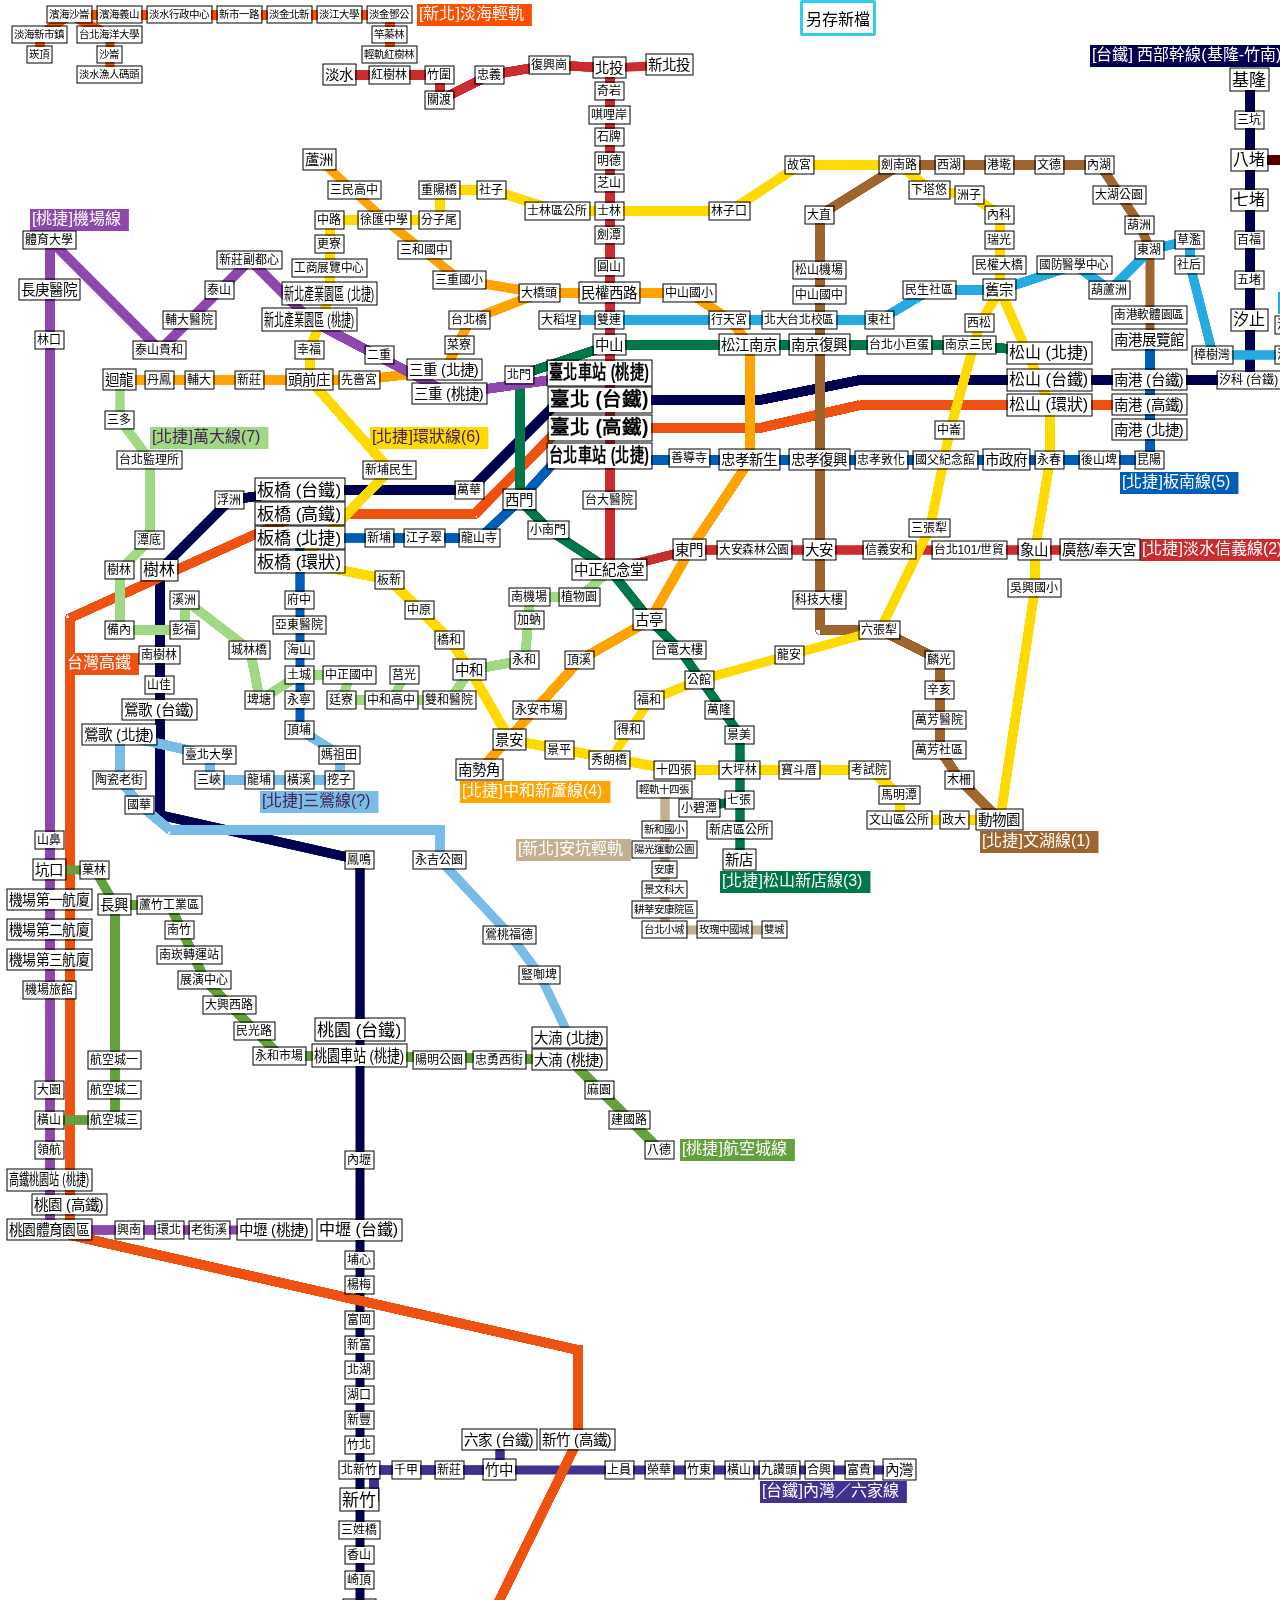
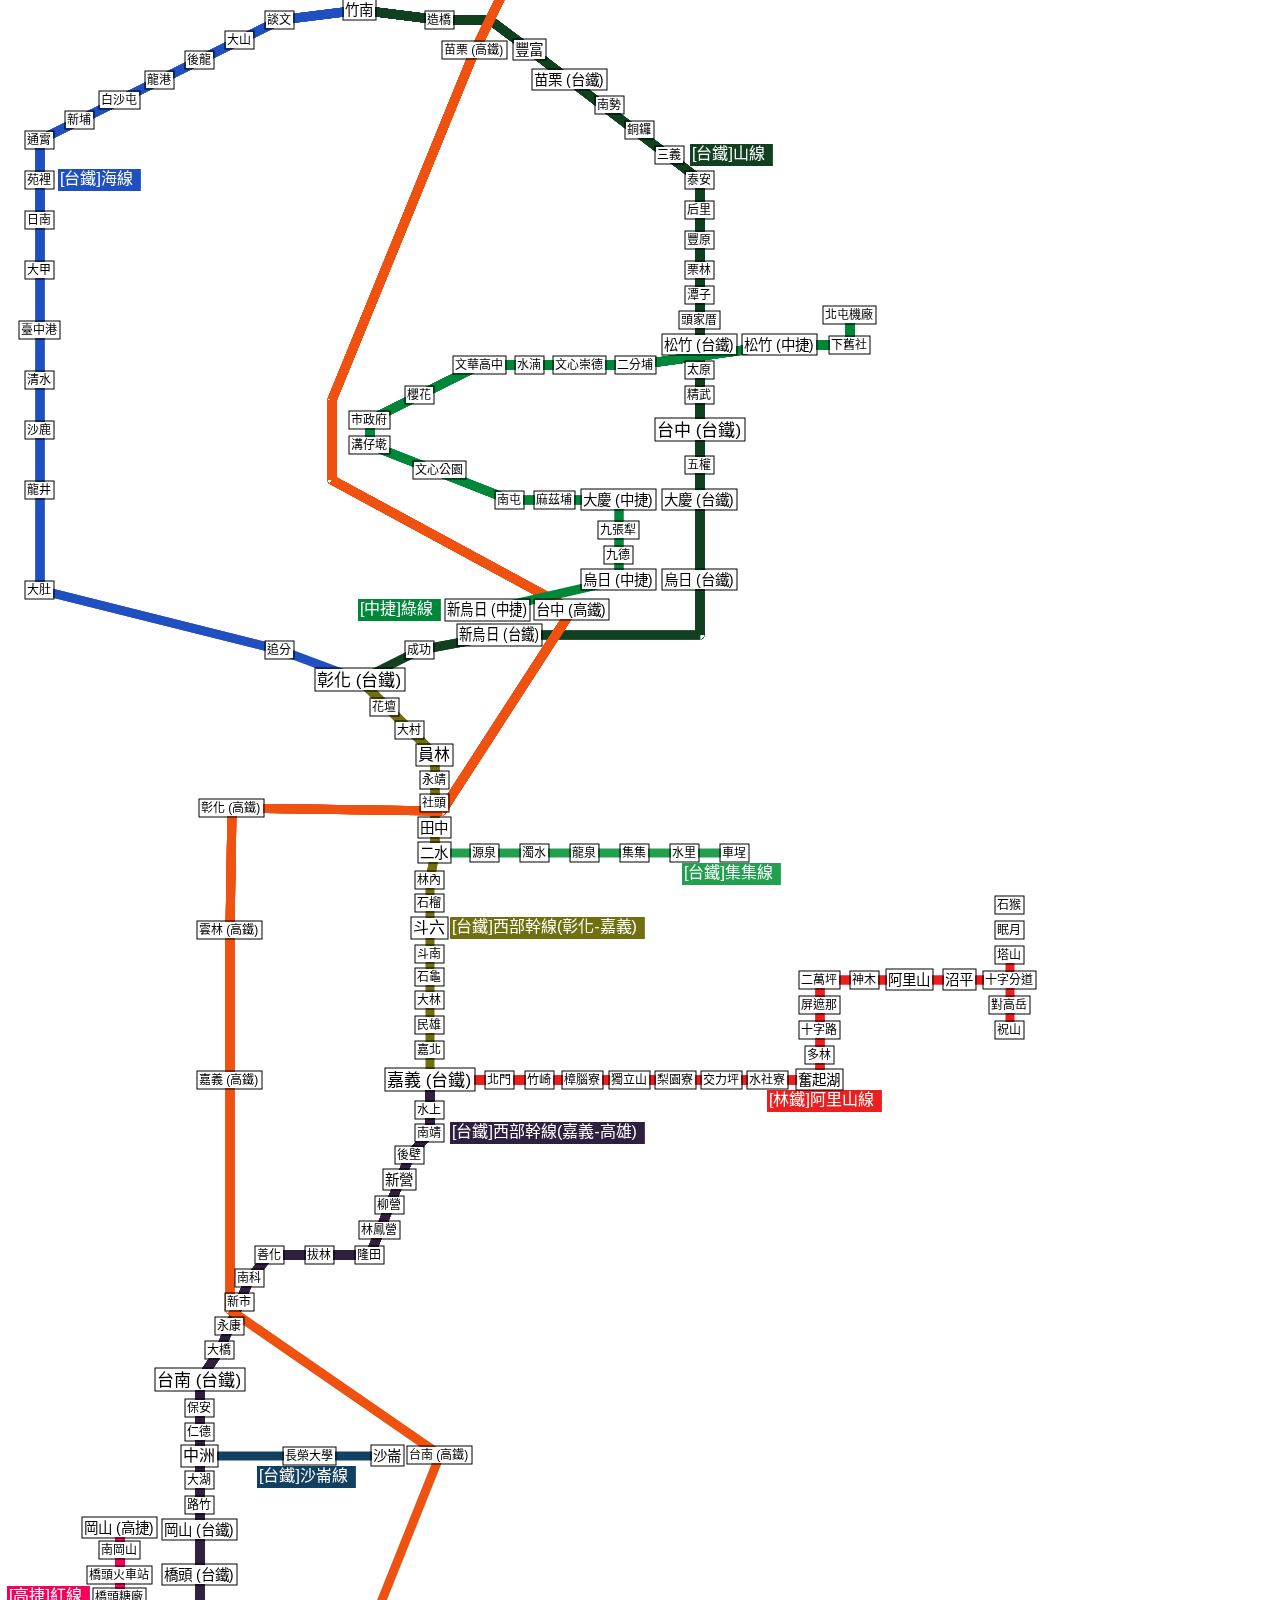
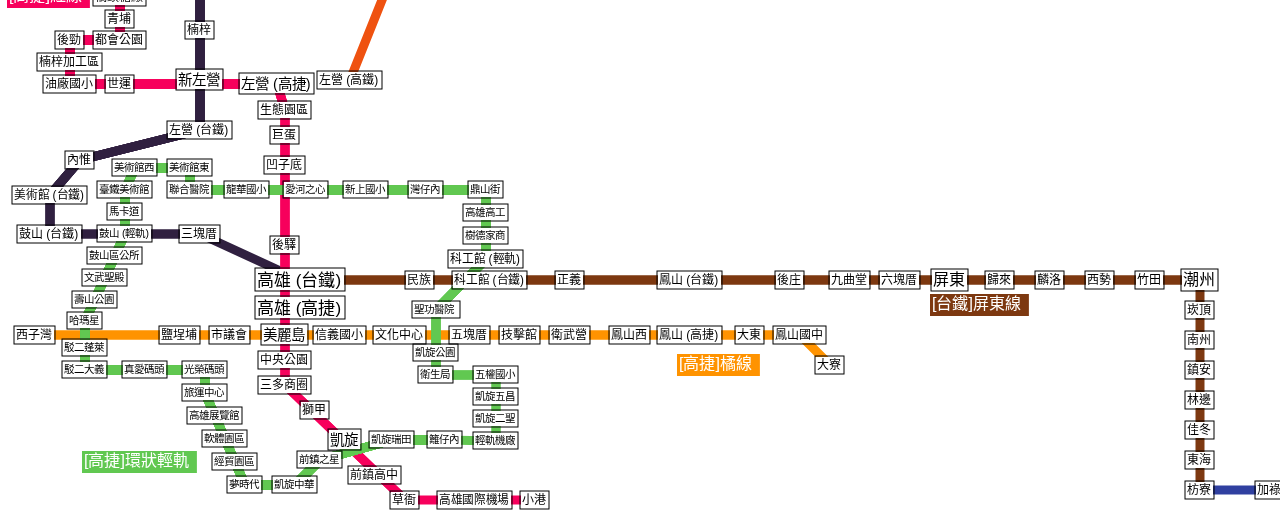
<file: canvas_map_demo.html>
<!DOCTYPE html PUBLIC "-//W3C//DTD XHTML 1.0 Strict//EN" "http://www.w3.org/TR/xhtml1/DTD/xhtml1-strict.dtd">
<html lang="zh-TW" xmlns="http://www.w3.org/1999/xhtml">
<head>
<meta http-equiv="Content-Type" content="text/html; charset=utf-8" />
<meta name="viewport" content="width=device-width; initial-scale=1.0" />
<meta name="description" content="接軌時刻 - 路網圖選擇器 DEMO" />
<meta name="keywords" content="CANVAS,台鐵,捷運,高鐵,路網圖,接軌時刻" />
<meta http-equiv="X-UA-Compatible" content="IE=Edge">
<title>接軌時刻 - 路網圖選擇器 DEMO</title>

<!-- Global site tag (gtag.js) - Google Analytics -->
<script async src="https://www.googletagmanager.com/gtag/js?id=UA-143711253-1"></script>
<script>
  window.dataLayer = window.dataLayer || [];
  function gtag(){dataLayer.push(arguments);}
  gtag('js', new Date());

  gtag('config', 'UA-143711253-1');
</script>

<script type="text/javascript" src="https://ajax.googleapis.com/ajax/libs/jquery/1.9.0/jquery.min.js"></script>
<script type="text/javascript" src="canvasTaiwanRailwayMap.js"></script>
<script type="text/javascript">
	var GetP = (function(){
            var s = location.search, aryParam, tmpParam, rt = {};
            if(s.indexOf('?')!=-1){
                rt = {};
                aryParam = s.split('?')[1].split('&');
                aryParam.map(function(tmpA){
                    tmpParam = tmpA.split('=');
                    rt[tmpParam[0]] = tmpParam[1];
                });
            }
            return rt;
    })();
    function initFn(){
    	var s = GetP.s || 0,
            p = (parseInt(GetP.p)===0) ? false : true,
    	    c = (parseInt(GetP.c)===0) ? false : true;
        var a = new canvasTaiwanRailwayMapJS({
			stationNameRenderStyle: s,
			drawPlanLine: p,
			drawPlanLineOriginalColor: c
		});
        a.initAll();
        //增加另存圖檔按鈕
        var btnA = document.createElement('div');
        btnA.style.position = 'absolute';btnA.style.top = '0px';btnA.style.left = '800px';btnA.style.cursor = 'pointer';btnA.style.zIndex='150';
        btnA.style.borderRadius='2px';btnA.style.border='3px solid #3CE';btnA.style.padding='3px';
        btnA.innerHTML = '另存新檔';
        btnA.addEventListener('click', function(e){
            var canvas = document.querySelector('canvas');
            var img = canvas.toDataURL("image/png");
			var aLink = document.createElement('a');
			window.open(img);
        }, false);
        document.body.appendChild(btnA);
    }
</script>
<!-- -->
<!-- -->
</head>
<body onload="initFn()">
</body>
</html>
</file>
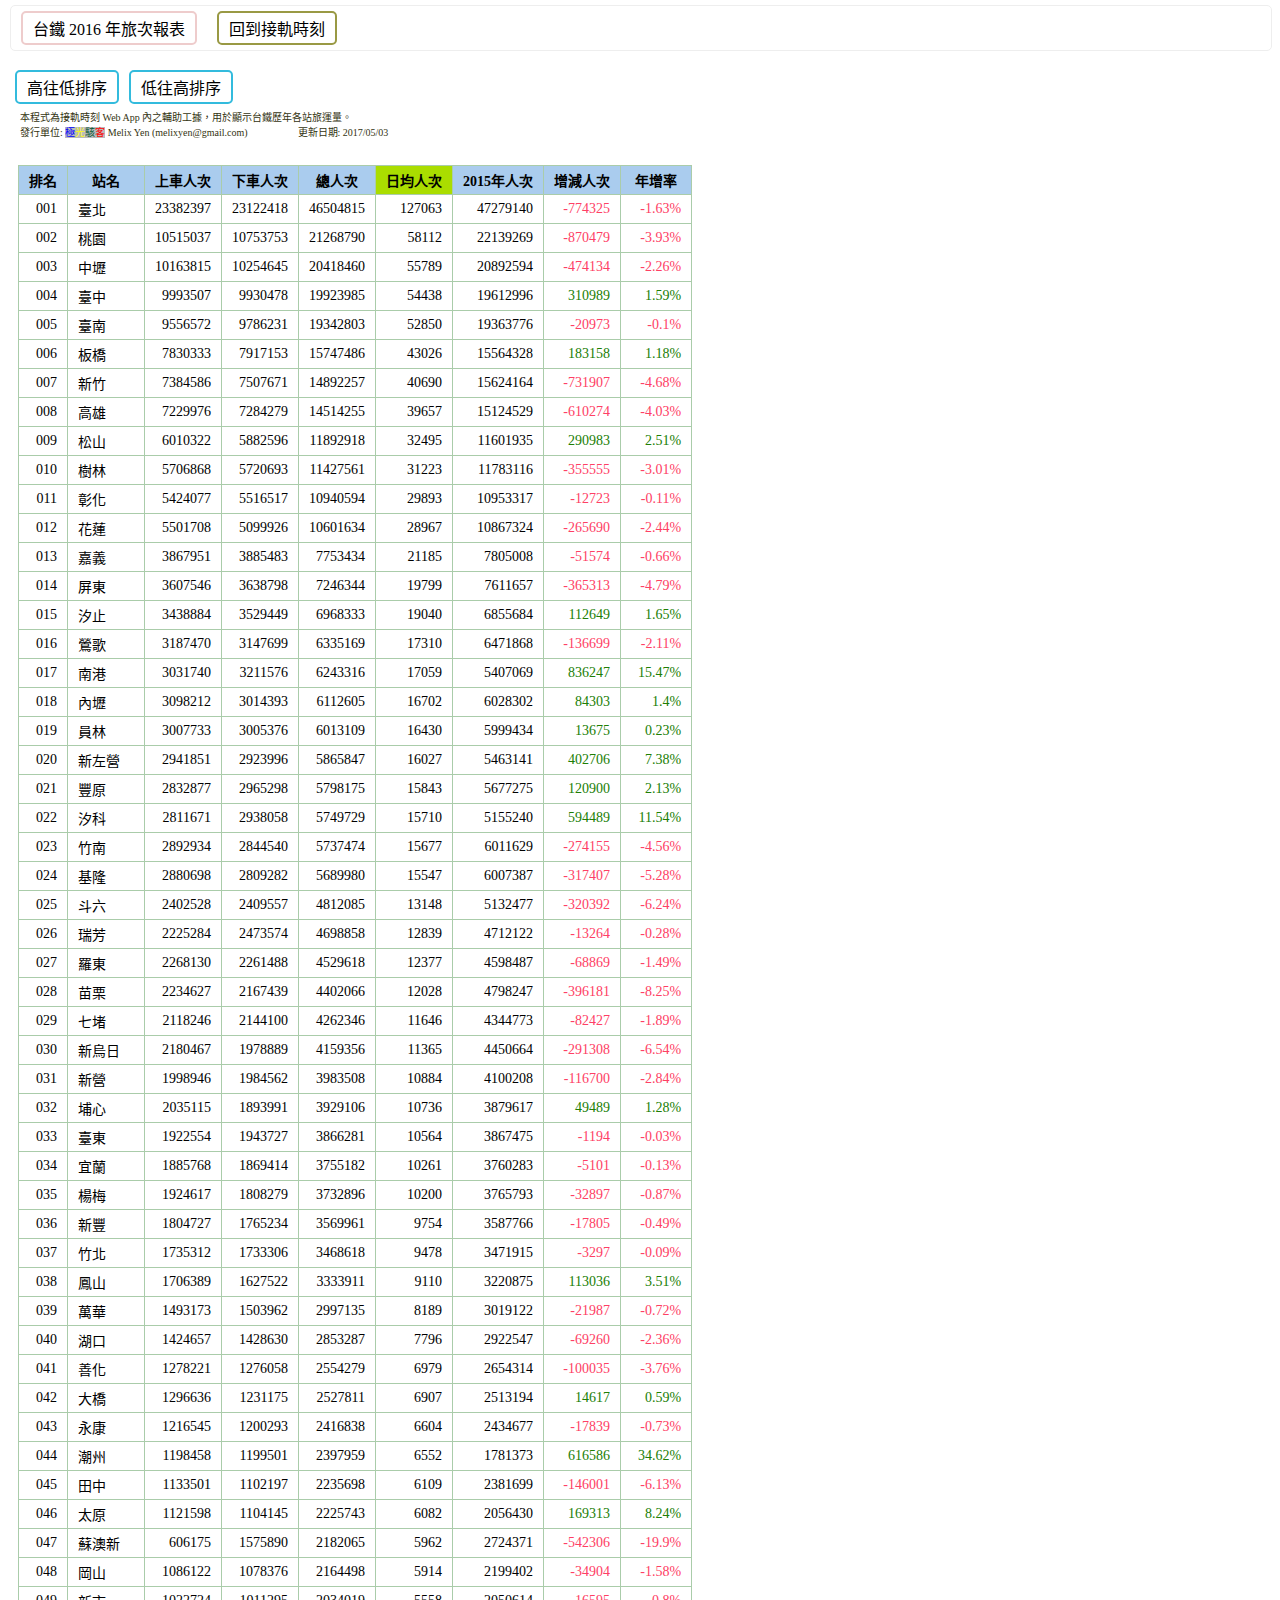
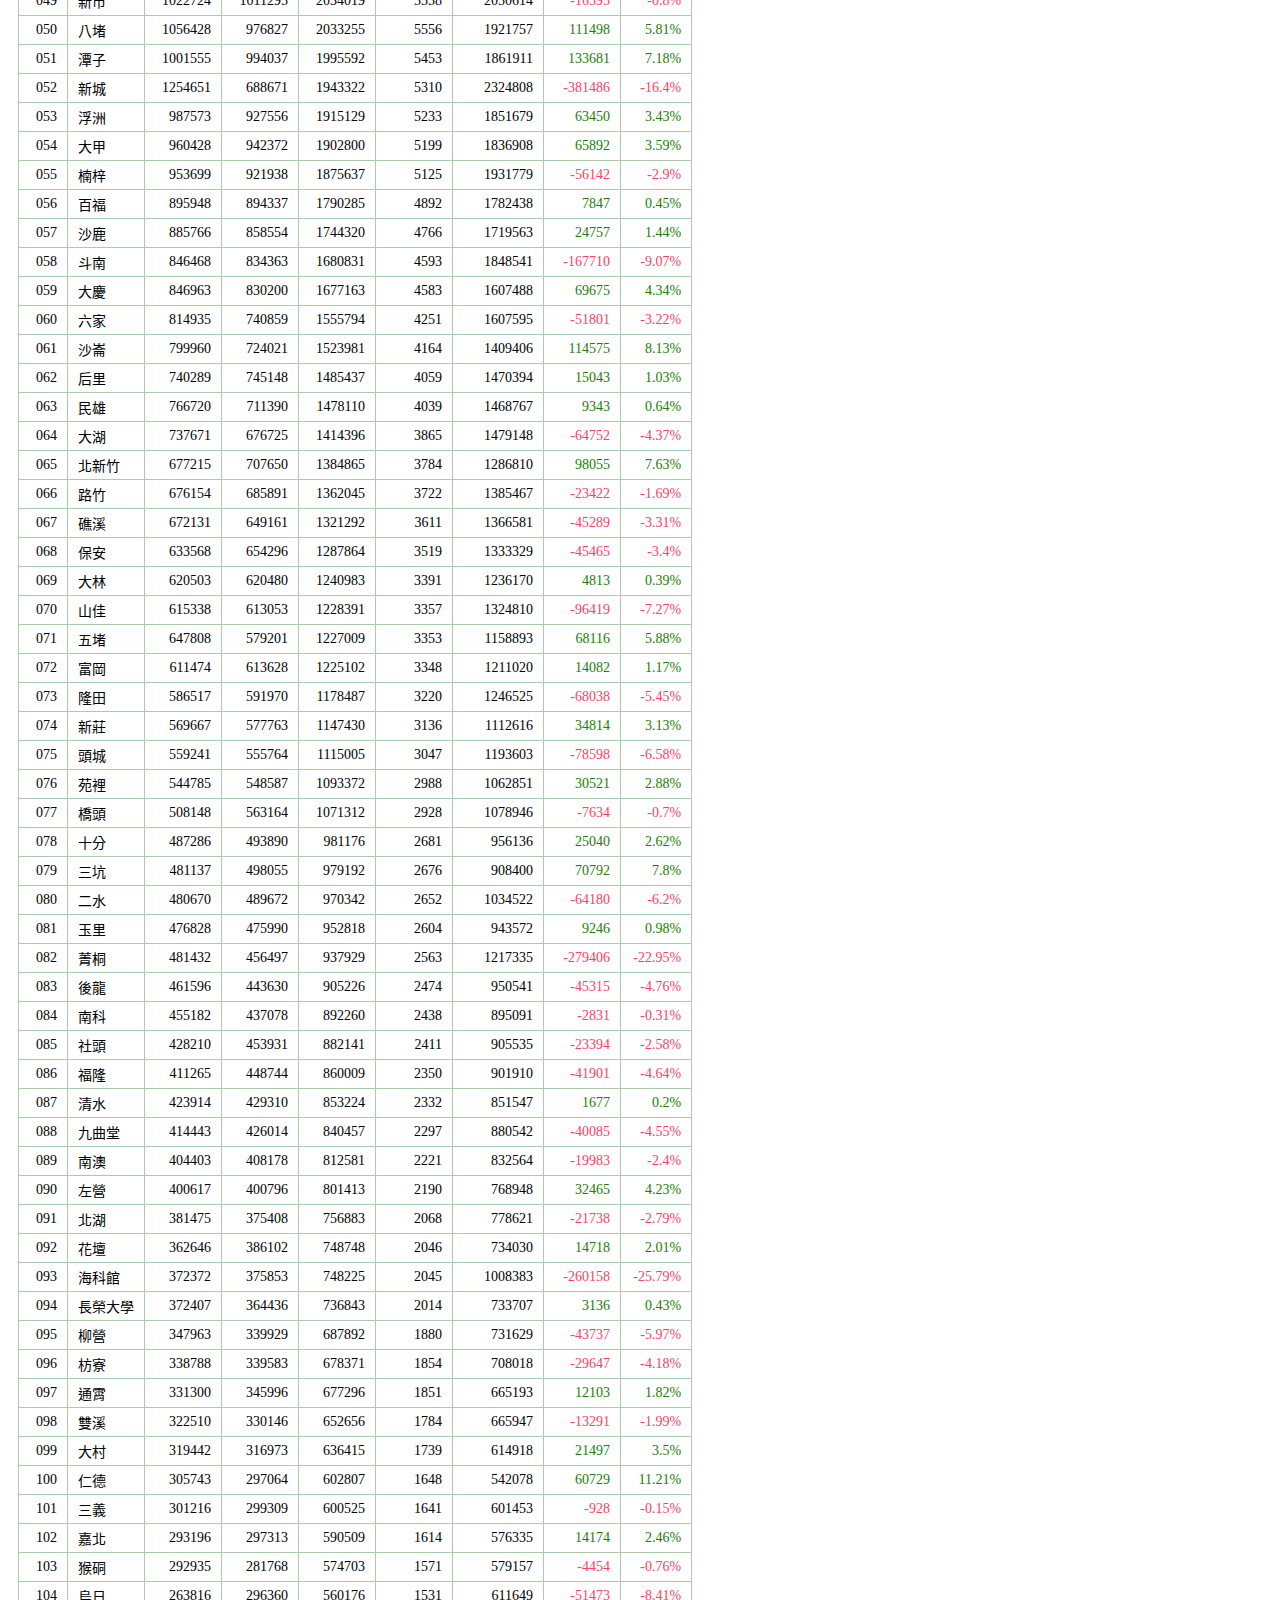
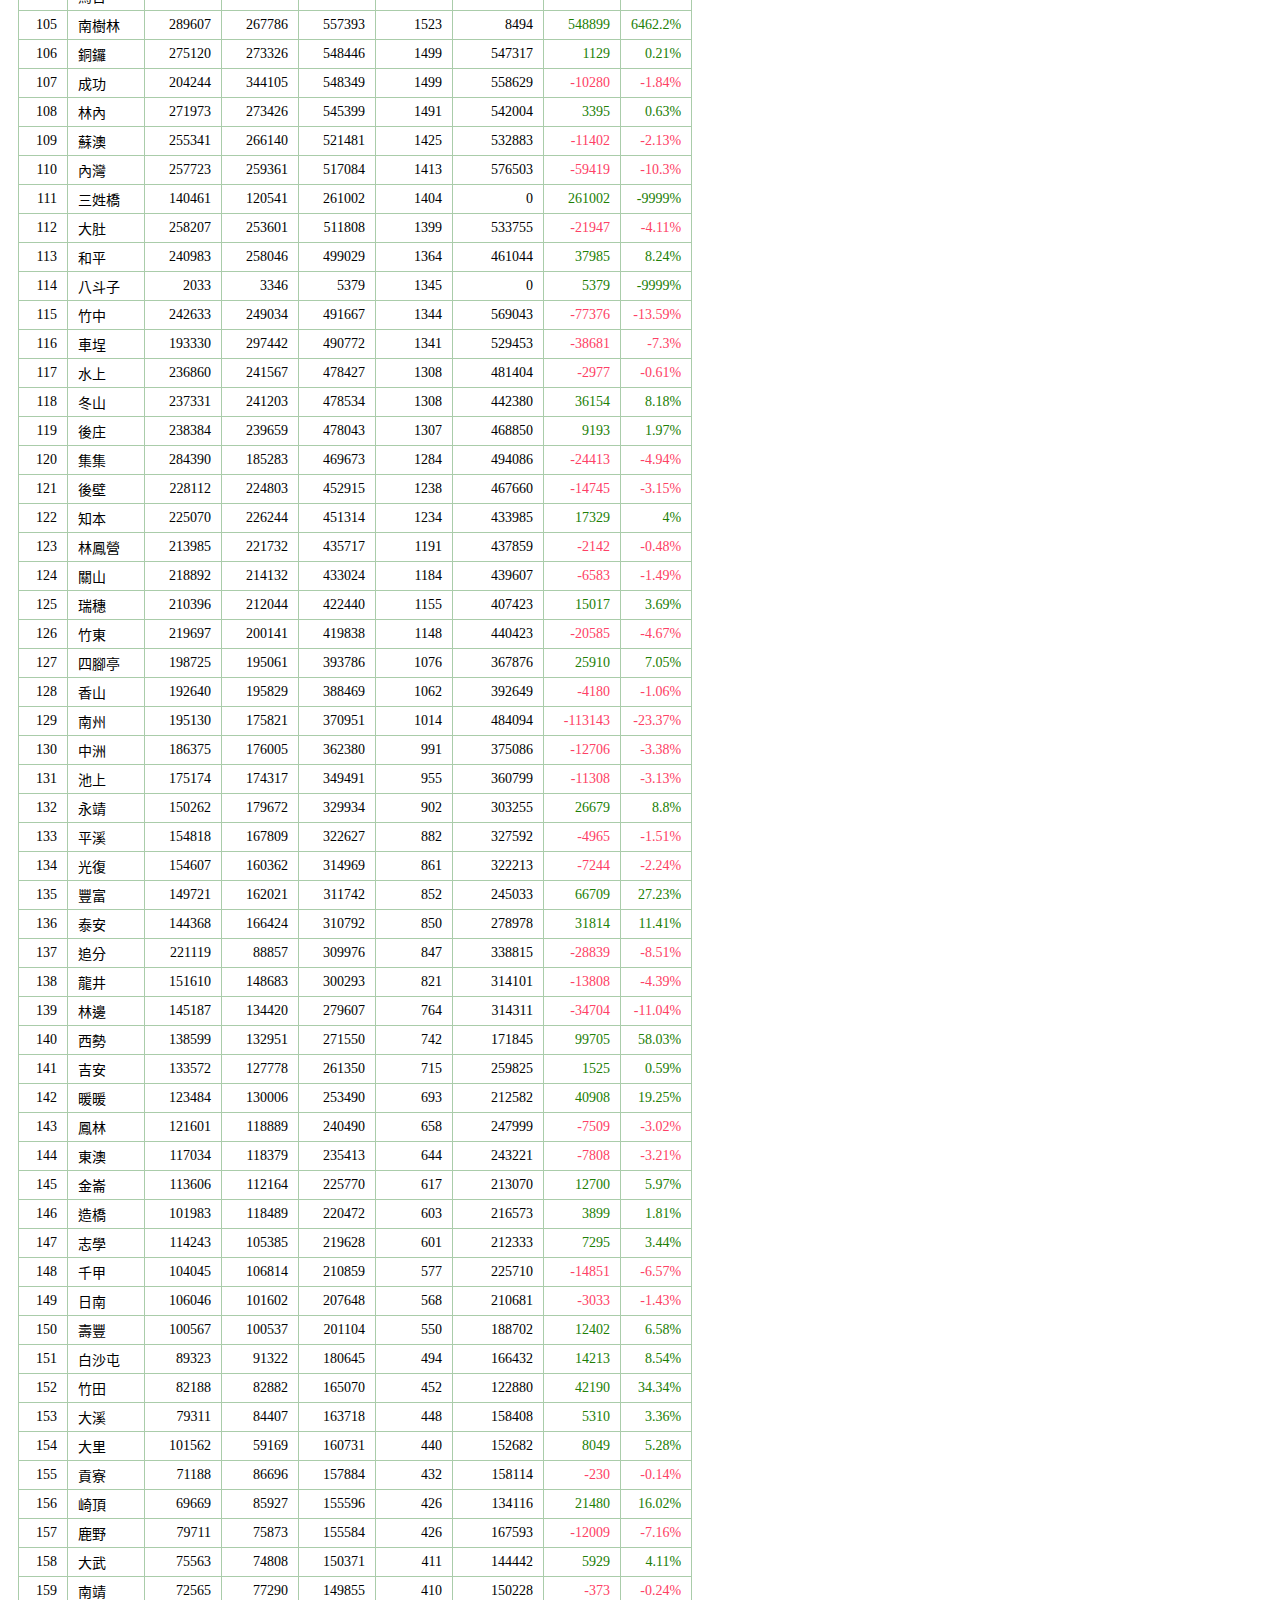
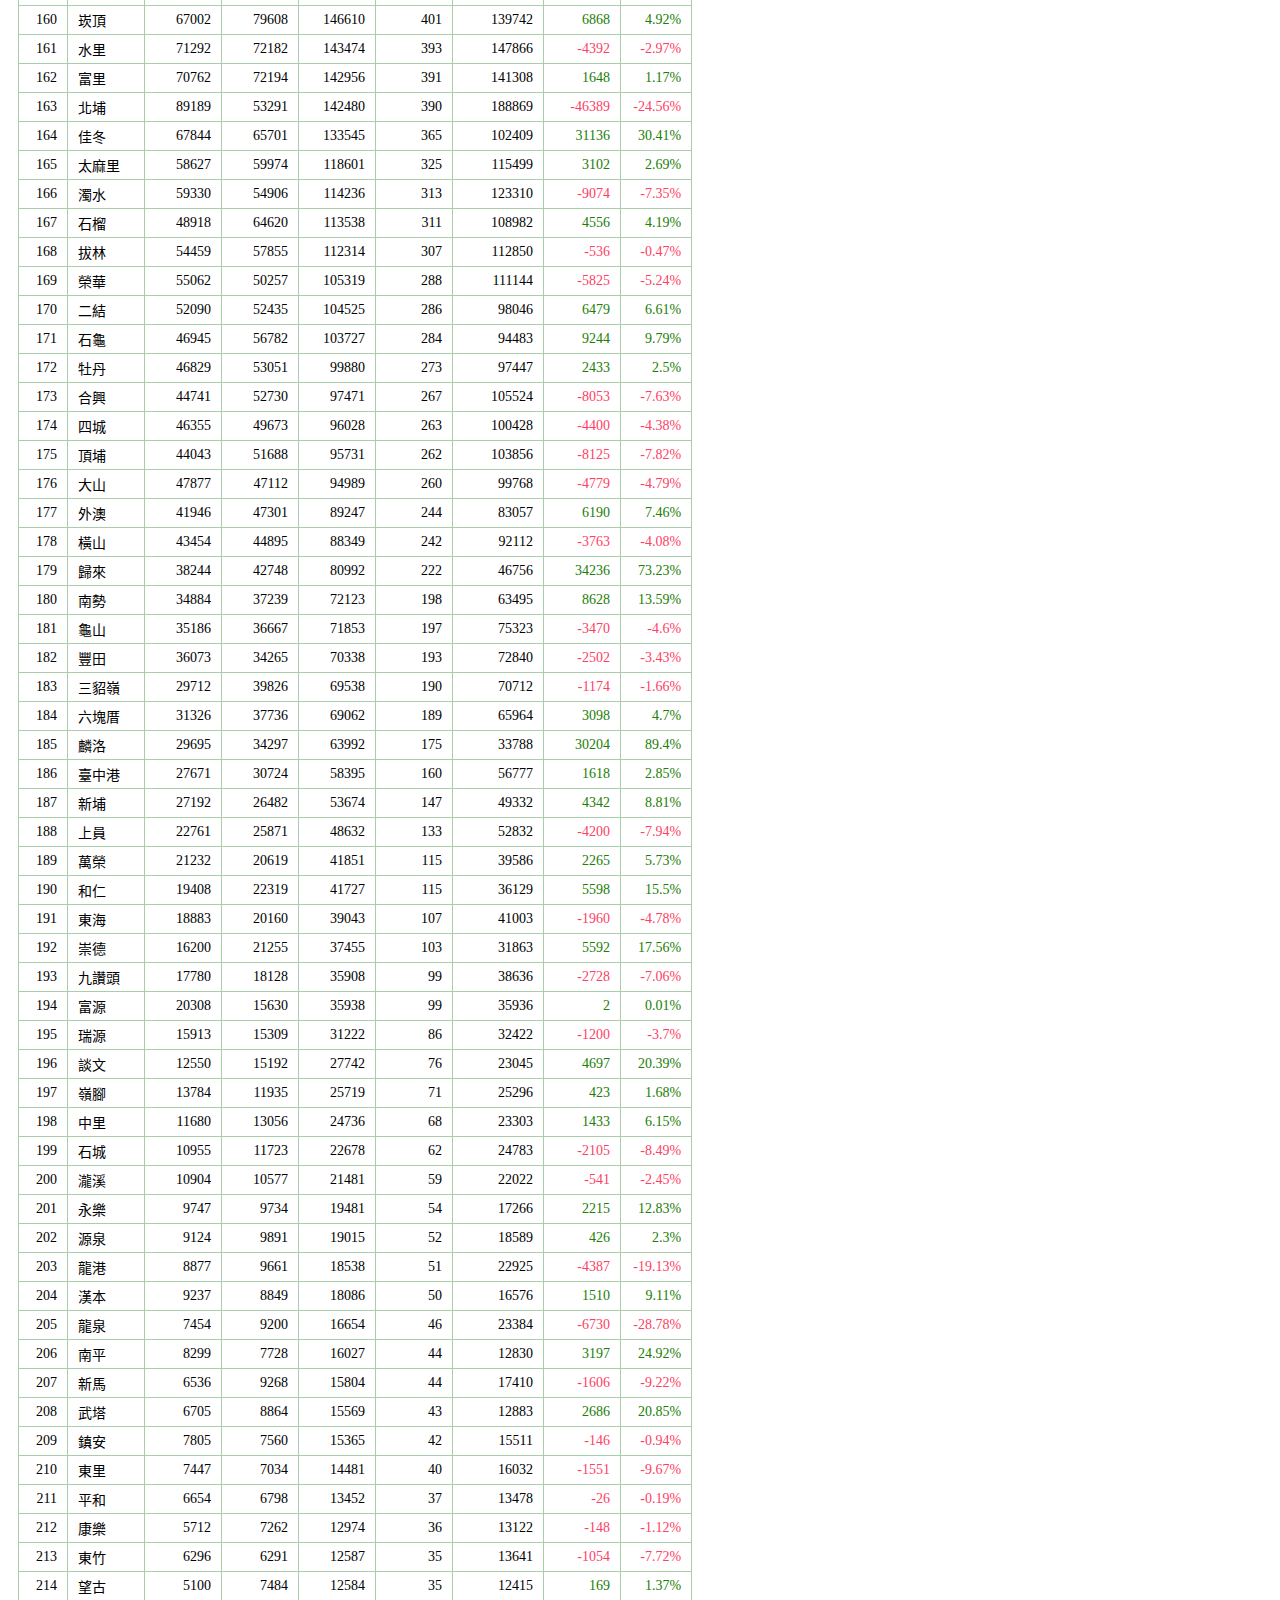
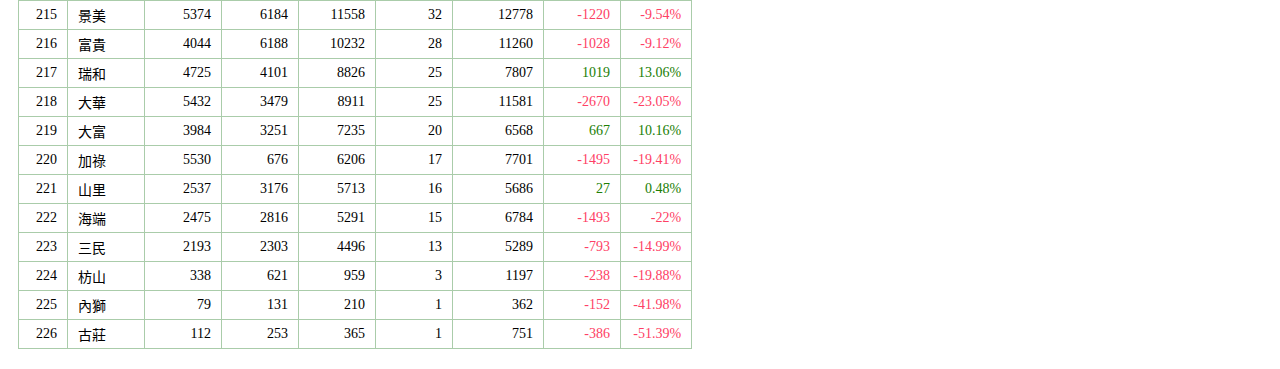
<file: ctra2016.html>
<!DOCTYPE html PUBLIC "-//W3C//DTD XHTML 1.0 Strict//EN" "http://www.w3.org/TR/xhtml1/DTD/xhtml1-strict.dtd">
<html lang="zh-TW" xmlns="http://www.w3.org/1999/xhtml">
<head>
<meta http-equiv="Content-Type" content="text/html; charset=utf-8" />
<meta name="description" content="接軌時刻 - 台灣鐵路局旅次查詢系統 Web APP" />
<meta name="keywords" content="台鐵,台灣鐵路局,旅次,客運量,TRA,接軌時刻" />
<meta http-equiv="X-UA-Compatible" content="IE=Edge">
<title>接軌時刻 - 台灣鐵路局 2016 年旅次查詢系統</title>
<style type="text/css">
@charset "utf-8";

body {
    /*font-family:'細明體', "PMingLiU";*/
    font-size: 14px;
    margin: 0px;
}

#ttDebug{
	position: fixed;
	top: 60px;
	background-color: #311;
	color: #DDE;
	display: inline-block;
}

.menuBar{
	width: calc(100% - 20px);
	margin: 5px 10px;
	border: 1px solid #EEE;
	border-radius: 5px;
	display: inline-block;
}

.menuItem{
	margin: 5px 10px;
	padding: 3px 10px;
	border: 2px solid #ECC;
	border-radius: 5px;
	float: left;
	cursor: pointer;
	font-size: 16px;
}
.menuItem.selected{
	background-color: #FDD;
}
.menuItem2{
	border: 2px solid #994;
}

.setArea{
	width: calc(100% - 20px);
	margin: 5px 10px;
	/*border: 1px solid #6CC;
	border-radius: 5px;*/
	display: inline-block;
}

.setItem{
	margin: 5px 5px;
	padding: 3px 10px;
	border: 2px solid #3BD;
	border-radius: 5px;
	float: left;
	cursor: pointer;
	font-size: 16px;
}
.setItem.selected{
	background-color: #DED;
}
.setItem2{
	border: 2px solid #B2E;
}
.setItem2.selected{
	background-color: #ECF;
}
.setArea .description{
	font-size: 10px;
	color: #331;
	width: 100%;
	display: inline-block;
	padding-left: 10px;
}

#timeShowArea{
	width: 100%;
	max-width: 100%;
}
#timeShowIns{
	margin: 10px 8px;
	padding: 10px;
	/*border: 1px solid #7CA;
	border-radius: 15px;*/
}
.renderTime{
	border-collapse: collapse;
}
.renderTime th, .renderTime td{
	border: 1px solid #aca;
	padding: 4px 10px;
}
.renderTime th{
	background-color: #ACE;
	cursor: pointer;
}
.renderTime td.num{
	text-align: right;
}
.renderTime td.cRed{
	color: #FE4064;
}
.renderTime td.cGreen{
	color: #207E04;
}


#copyJSON{
	margin: 5px 5px;
	padding: 3px 10px;
	border: 2px solid #7D2;
	border-radius: 5px;
	display: inline-block;
	cursor: pointer;
	font-size: 16px;
}
.showJSON{
	width: 100%;
	height: 600px;
}

</style>

<script type="text/javascript">
var rowData = [
["編號","站名","英文站名","上車人次","下車人次","總人次","日均人次","2015年人次"],[
"A01","基隆","Keelung",2880698,2809282,5689980,15546.39,6007387],[
"A014","三坑","Sankeng",481137,498055,979192,2675.39,908400],[
"A02","八堵","Badu",1056428,976827,2033255,5555.34,1921757],[
"A03","七堵","Qidu",2118246,2144100,4262346,11645.75,4344773],[
"A034","百福","Baifu",895948,894337,1790285,4891.49,1782438],[
"A05","五堵","Wudu",647808,579201,1227009,3352.48,1158893],[
"A06","汐止","Xizhi",3438884,3529449,6968333,19039.16,6855684],[
"A064","汐科","Xike",2811671,2938058,5749729,15709.64,5155240],[
"A07","南港","Nangang",3031740,3211576,6243316,17058.24,5407069],[
"A08","松山","Songshan",6010322,5882596,11892918,32494.31,11601935],[
"A10","臺北","Taipei",23382397,23122418,46504815,127062.34,47279140],[
"A11","萬華","Wanhua",1493173,1503962,2997135,8188.89,3019122],[
"A13","板橋","Banqiao",7830333,7917153,15747486,43025.92,15564328],[
"A144","浮洲","Fuzhou",987573,927556,1915129,5232.59,1851679],[
"A15","樹林","Shulin",5706868,5720693,11427561,31222.84,11783116],[
"A154","南樹林","South Shulin",289607,267786,557393,1522.93,8494],[
"A16","山佳","Shanjia",615338,613053,1228391,3356.26,1324810],[
"A17","鶯歌","Yingge",3187470,3147699,6335169,17309.2,6471868],[
"A18","桃園","Taoyuan",10515037,10753753,21268790,58111.45,22139269],[
"A19","內壢","Neili",3098212,3014393,6112605,16701.11,6028302],[
"A20","中壢","Zhongli",10163815,10254645,20418460,55788.14,20892594],[
"A21","埔心","Puxin",2035115,1893991,3929106,10735.26,3879617],[
"A22","楊梅","Yangmei",1924617,1808279,3732896,10199.17,3765793],[
"A24","富岡","Fugang",611474,613628,1225102,3347.27,1211020],[
"A244","北湖","Beihu",381475,375408,756883,2067.99,778621],[
"A25","湖口","Hukou",1424657,1428630,2853287,7795.87,2922547],[
"A26","新豐","Xinfeng",1804727,1765234,3569961,9753.99,3587766],[
"A27","竹北","Zhubei",1735312,1733306,3468618,9477.1,3471915],[
"A274","北新竹","North Hsinchu",677215,707650,1384865,3783.78,1286810],[
"A29","新竹","Hsinchu",7384586,7507671,14892257,40689.23,15624164],[
"A294","三姓橋","Sanxingqiao",140461,120541,261002,713.12,0],[
"A30","香山","Xiangshan",192640,195829,388469,1061.39,392649],[
"A31","崎頂","Qiding",69669,85927,155596,425.13,134116],[
"A32","竹南","Zhunan",2892934,2844540,5737474,15676.16,6011629],[
"A33","談文","Tanwen",12550,15192,27742,75.8,23045],[
"A34","大山","Dashan",47877,47112,94989,259.53,99768],[
"A35","後龍","Houlong",461596,443630,905226,2473.3,950541],[
"A36","龍港","Longgang",8877,9661,18538,50.65,22925],[
"A37","白沙屯","Baishatun",89323,91322,180645,493.57,166432],[
"A38","新埔","Xinpu",27192,26482,53674,146.65,49332],[
"A39","通霄","Tongxiao",331300,345996,677296,1850.54,665193],[
"A40","苑裡","Yuanli",544785,548587,1093372,2987.36,1062851],[
"A41","日南","Rinan",106046,101602,207648,567.34,210681],[
"A42","大甲","Dajia",960428,942372,1902800,5198.91,1836908],[
"A43","臺中港","Taichung Port",27671,30724,58395,159.55,56777],[
"A44","清水","Qingshui",423914,429310,853224,2331.21,851547],[
"A45","沙鹿","Shalu",885766,858554,1744320,4765.9,1719563],[
"A46","龍井","Longjing",151610,148683,300293,820.47,314101],[
"A47","大肚","Dadu",258207,253601,511808,1398.38,533755],[
"A48","追分","Zhuifen",221119,88857,309976,846.93,338815],[
"A49","彰化","Changhua",5424077,5516517,10940594,29892.33,10953317],[
"A50","花壇","Huatan",362646,386102,748748,2045.76,734030],[
"A504","大村","Dacun",319442,316973,636415,1738.84,614918],[
"A51","員林","Yuanlin",3007733,3005376,6013109,16429.26,5999434],[
"A52","永靖","Yongjing",150262,179672,329934,901.46,303255],[
"A53","社頭","Shetou",428210,453931,882141,2410.22,905535],[
"A54","田中","Tianzhong",1133501,1102197,2235698,6108.46,2381699],[
"A55","二水","Ershui",480670,489672,970342,2651.21,1034522],[
"A56","林內","Linnei",271973,273426,545399,1490.16,542004],[
"A57","石榴","Shiliu",48918,64620,113538,310.21,108982],[
"A58","斗六","Douliu",2402528,2409557,4812085,13147.77,5132477],[
"A59","斗南","Dounan",846468,834363,1680831,4592.43,1848541],[
"A60","石龜","Shigui",46945,56782,103727,283.41,94483],[
"A61","大林","Dalin",620503,620480,1240983,3390.66,1236170],[
"A62","民雄","Minxiong",766720,711390,1478110,4038.55,1468767],[
"A624","嘉北","Jiabei",293196,297313,590509,1613.41,576335],[
"A63","嘉義","Chiayi",3867951,3885483,7753434,21184.25,7805008],[
"A66","水上","Shuishang",236860,241567,478427,1307.18,481404],[
"A67","南靖","Nanjing",72565,77290,149855,409.44,150228],[
"A68","後壁","Houbi",228112,224803,452915,1237.47,467660],[
"A69","新營","Xinying",1998946,1984562,3983508,10883.9,4100208],[
"A70","柳營","Liuying",347963,339929,687892,1879.49,731629],[
"A71","林鳳營","Linfengying",213985,221732,435717,1190.48,437859],[
"A72","隆田","Longtian",586517,591970,1178487,3219.91,1246525],[
"A73","拔林","Balin",54459,57855,112314,306.87,112850],[
"A74","善化","Shanhua",1278221,1276058,2554279,6978.9,2654314],[
"A744","南科","Nanke",455182,437078,892260,2437.87,895091],[
"A75","新市","Xinshi",1022724,1011295,2034019,5557.43,2050614],[
"A76","永康","Yongkang",1216545,1200293,2416838,6603.38,2434677],[
"A764","大橋","Daqiao",1296636,1231175,2527811,6906.59,2513194],[
"A77","臺南","Tainan",9556572,9786231,19342803,52849.19,19363776],[
"A80","保安","Bao'an",633568,654296,1287864,3518.75,1333329],[
"A804","仁德","Rende",305743,297064,602807,1647.01,542078],[
"A81","中洲","Zhongzhou",186375,176005,362380,990.11,375086],[
"A82","大湖","Dahu",737671,676725,1414396,3864.47,1479148],[
"A83","路竹","Luzhu",676154,685891,1362045,3721.43,1385467],[
"A85","岡山","Gangshan",1086122,1078376,2164498,5913.93,2199402],[
"A86","橋頭","Qiaotou",508148,563164,1071312,2927.08,1078946],[
"A87","楠梓","Nanzi",953699,921938,1875637,5124.69,1931779],[
"A874","新左營","Xinzuoying",2941851,2923996,5865847,16026.9,5463141],[
"A88","左營","Zuoying",400617,400796,801413,2189.65,768948],[
"A92","高雄","Kaohsiung",7229976,7284279,14514255,39656.43,15124529],[
"V00","千甲","Qianjia",104045,106814,210859,576.12,225710],[
"V004","新莊","Xinzhuang",569667,577763,1147430,3135.05,1112616],[
"V01","竹中","Zhuzhong",242633,249034,491667,1343.35,569043],[
"V02","上員","Shangyuan",22761,25871,48632,132.87,52832],[
"V021","榮華","Ronghua",55062,50257,105319,287.76,111144],[
"V03","竹東","Zhudong",219697,200141,419838,1147.1,440423],[
"V04","橫山","Hengshan",43454,44895,88349,241.39,92112],[
"V05","九讚頭","Jiuzantou",17780,18128,35908,98.11,38636],[
"V06","合興","Hexing",44741,52730,97471,266.31,105524],[
"V07","富貴","Fugui",4044,6188,10232,27.96,11260],[
"V08","內灣","Neiwan",257723,259361,517084,1412.8,576503],[
"V012","六家","Liujia",814935,740859,1555794,4250.8,1607595],[
"T01","造橋","Zaoqiao",101983,118489,220472,602.38,216573],[
"T02","豐富","Fengfu",149721,162021,311742,851.75,245033],[
"T03","苗栗","Miaoli",2234627,2167439,4402066,12027.5,4798247],[
"T04","南勢","Nanshi",34884,37239,72123,197.06,63495],[
"T05","銅鑼","Tongluo",275120,273326,548446,1498.49,547317],[
"T06","三義","Sanyi",301216,299309,600525,1640.78,601453],[
"T08","泰安","Tai'an",144368,166424,310792,849.16,278978],[
"T09","后里","Houli",740289,745148,1485437,4058.57,1470394],[
"T10","豐原","Fengyuan",2832877,2965298,5798175,15842.01,5677275],[
"T11","潭子","Tanzi",1001555,994037,1995592,5452.44,1861911],[
"T114","太原","Taiyuan",1121598,1104145,2225743,6081.27,2056430],[
"T12","臺中","Taichung",9993507,9930478,19923985,54437.12,19612996],[
"T121","大慶","Daqing",846963,830200,1677163,4582.41,1607488],[
"T13","烏日","Wuri",263816,296360,560176,1530.54,611649],[
"T134","新烏日","Xinwuri",2180467,1978889,4159356,11364.36,4450664],[
"T14","成功","Chenggong",204244,344105,548349,1498.22,558629],[
"C01","源泉","Yuanquan",9124,9891,19015,51.95,18589],[
"C02","濁水","Zhuoshui",59330,54906,114236,312.12,123310],[
"C03","龍泉","Longquan",7454,9200,16654,45.5,23384],[
"C04","集集","Jiji",284390,185283,469673,1283.26,494086],[
"C05","水里","Shuili",71292,72182,143474,392.01,147866],[
"C06","車埕","Checheng",193330,297442,490772,1340.91,529453],[
"B01","長榮大學","CJCU",372407,364436,736843,2013.23,733707],[
"B02","沙崙","Shalun",799960,724021,1523981,4163.88,1409406],[
"P01","鳳山","Fengshan",1706389,1627522,3333911,9109.05,3220875],[
"P02","後庄","Houzhuang",238384,239659,478043,1306.13,468850],[
"P03","九曲堂","Jiuqutang",414443,426014,840457,2296.33,880542],[
"P04","六塊厝","Liukuaicuo",31326,37736,69062,188.69,65964],[
"P05","屏東","Pingtung",3607546,3638798,7246344,19798.75,7611657],[
"P06","歸來","Guilai",38244,42748,80992,221.29,46756],[
"P07","麟洛","Linluo",29695,34297,63992,174.84,33788],[
"P08","西勢","Xishi",138599,132951,271550,741.94,171845],[
"P09","竹田","Zhutian",82188,82882,165070,451.01,122880],[
"P10","潮州","Chaozhou",1198458,1199501,2397959,6551.8,1781373],[
"P11","崁頂","Kanding",67002,79608,146610,400.57,139742],[
"P12","南州","Nanzhou",195130,175821,370951,1013.53,484094],[
"P13","鎮安","Zhen'an",7805,7560,15365,41.98,15511],[
"P14","林邊","Linbian",145187,134420,279607,763.95,314311],[
"P15","佳冬","Jiadong",67844,65701,133545,364.88,102409],[
"P16","東海","Donghai",18883,20160,39043,106.67,41003],[
"P18","枋寮","Fangliao",338788,339583,678371,1853.47,708018],[
"J01","加祿","Jialu",5530,676,6206,16.96,7701],[
"J02","內獅","Neishi",79,131,210,0.57,362],[
"J03","枋山","Fangshan",338,621,959,2.62,1197],[
"J07","古莊","Guzhuang",112,253,365,1,751],[
"J08","大武","Dawu",75563,74808,150371,410.85,144442],[
"J10","瀧溪","Longxi",10904,10577,21481,58.69,22022],[
"J12","金崙","Jinlun",113606,112164,225770,616.86,213070],[
"J14","太麻里","Taimali",58627,59974,118601,324.05,115499],[
"J16","知本","Zhiben",225070,226244,451314,1233.1,433985],[
"J17","康樂","Kangle",5712,7262,12974,35.45,13122],[
"M06","吉安","Ji'an",133572,127778,261350,714.07,259825],[
"M08","志學","Zhixue",114243,105385,219628,600.08,212333],[
"M09","平和","Pinghe",6654,6798,13452,36.75,13478],[
"M10","壽豐","Shoufeng",100567,100537,201104,549.46,188702],[
"M11","豐田","Fengtian",36073,34265,70338,192.18,72840],[
"M14","南平","Nanping",8299,7728,16027,43.79,12830],[
"M15","鳳林","Fenglin",121601,118889,240490,657.08,247999],[
"M16","萬榮","Wanrong",21232,20619,41851,114.35,39586],[
"M17","光復","Guangfu",154607,160362,314969,860.57,322213],[
"M19","大富","Dafu",3984,3251,7235,19.77,6568],[
"M20","富源","Fuyuan",20308,15630,35938,98.19,35936],[
"M22","瑞穗","Ruisui",210396,212044,422440,1154.21,407423],[
"M24","三民","Sanmin",2193,2303,4496,12.28,5289],[
"M26","玉里","Yuli",476828,475990,952818,2603.33,943572],[
"M29","東里","Dongli",7447,7034,14481,39.57,16032],[
"M31","東竹","Dongzhu",6296,6291,12587,34.39,13641],[
"M33","富里","Fuli",70762,72194,142956,390.59,141308],[
"M36","池上","Chishang",175174,174317,349491,954.89,360799],[
"M37","海端","Haiduan",2475,2816,5291,14.46,6784],[
"M39","關山","Guanshan",218892,214132,433024,1183.13,439607],[
"M41","瑞和","Ruihe",4725,4101,8826,24.11,7807],[
"M42","瑞源","Ruiyuan",15913,15309,31222,85.31,32422],[
"M43","鹿野","Luye",79711,75873,155584,425.09,167593],[
"M45","山里","Shanli",2537,3176,5713,15.61,5686],[
"M47","臺東","Taitung",1922554,1943727,3866281,10563.61,3867475],[
"I02","永樂","Yongle",9747,9734,19481,53.23,17266],[
"I03","東澳","Dong'ao",117034,118379,235413,643.2,243221],[
"I04","南澳","Nan'ao",404403,408178,812581,2220.17,832564],[
"I05","武塔","Wuta",6705,8864,15569,42.54,12883],[
"I07","漢本","Hanben",9237,8849,18086,49.42,16576],[
"I08","和平","Heping",240983,258046,499029,1363.47,461044],[
"I09","和仁","Heren",19408,22319,41727,114.01,36129],[
"I10","崇德","Chongde",16200,21255,37455,102.34,31863],[
"I11","新城","Xincheng",1254651,688671,1943322,5309.62,2324808],[
"I12","景美","Jingmei",5374,6184,11558,31.58,12778],[
"I13","北埔","Beipu",89189,53291,142480,389.29,188869],[
"I14","花蓮","Hualien",5501708,5099926,10601634,28966.21,10867324],[
"E01","暖暖","Nuannuan",123484,130006,253490,692.6,212582],[
"E02","四腳亭","Sijiaoting",198725,195061,393786,1075.92,367876],[
"E03","瑞芳","Ruifang",2225284,2473574,4698858,12838.41,4712122],[
"E04","猴硐","Houtong",292935,281768,574703,1570.23,579157],[
"E05","三貂嶺","Sandiaoling",29712,39826,69538,189.99,70712],[
"E06","牡丹","Mudan",46829,53051,99880,272.9,97447],[
"E07","雙溪","Shuangxi",322510,330146,652656,1783.21,665947],[
"E08","貢寮","Gongliao",71188,86696,157884,431.38,158114],[
"E09","福隆","Fulong",411265,448744,860009,2349.75,901910],[
"E10","石城","Shicheng",10955,11723,22678,61.96,24783],[
"E11","大里","Dali",101562,59169,160731,439.16,152682],[
"E12","大溪","Daxi",79311,84407,163718,447.32,158408],[
"E13","龜山","Guishan",35186,36667,71853,196.32,75323],[
"E14","外澳","Wai'ao",41946,47301,89247,243.84,83057],[
"E15","頭城","Toucheng",559241,555764,1115005,3046.46,1193603],[
"E16","頂埔","Dingpu",44043,51688,95731,261.56,103856],[
"E17","礁溪","Jiaoxi",672131,649161,1321292,3610.09,1366581],[
"E18","四城","Sicheng",46355,49673,96028,262.37,100428],[
"E19","宜蘭","Yilan",1885768,1869414,3755182,10260.06,3760283],[
"E20","二結","Erjie",52090,52435,104525,285.59,98046],[
"E21","中里","Zhongli",11680,13056,24736,67.58,23303],[
"E22","羅東","Luodong",2268130,2261488,4529618,12376.01,4598487],[
"E23","冬山","Dongshan",237331,241203,478534,1307.47,442380],[
"E24","新馬","Xinma",6536,9268,15804,43.18,17410],[
"E25","蘇澳新","Su'aoxin",606175,1575890,2182065,5961.93,2724371],[
"E26","蘇澳","Su'ao",255341,266140,521481,1424.81,532883],[
"N01","大華","Dahua",5432,3479,8911,24.35,11581],[
"N02","十分","Shifen",487286,493890,981176,2680.81,956136],[
"N021","望古","Wanggu",5100,7484,12584,34.38,12415],[
"N03","嶺腳","Lingjiao",13784,11935,25719,70.27,25296],[
"N04","平溪","Pingxi",154818,167809,322627,881.49,327592],[
"N05","菁桐","Jingtong",481432,456497,937929,2562.65,1217335],[
"R01","海科館","Haikeguan",372372,375853,748225,2044.33,1008383],[
"R014","八斗子","Badouzi",2033,3346,5379,1344.75,0]
];

var prevObj = {};

var TT = {
	descriptionText: [
		'本程式為接軌時刻 Web App 內之輔助工據，用於顯示台鐵歷年各站旅運量。',
		
		'發行單位: <span style="background-color: #BBB;"><span style="color:blue;">極</span><span style="color:#FEFE11;">光</span><span style="color:#005530;">駭</span><span style="color:red;">客</span></span><span>&nbsp;Melix Yen (melixyen@gmail.com)</span><span style="padding-left: 50px;">' +
			"更新日期: 2017/05/03</span>"
	],
	timeHour: ['00','01','02','03','04','05','06','07','08','09','10','11','12','13','14','15','16','17','18','19','20','21','22','23'],
	timeMinSec: ['00','01','02','03','04','05','06','07','08','09','10','11','12','13','14','15','16','17','18','19','20','21','22','23','24','25','26','27','28','29',
                    '30','31','32','33','34','35','36','37','38','39','40','41','42','43','44','45','46','47','48','49','50','51','52','53','54','55','56','57','58','59'],
    timeTableSortTag: 'Day',
    timeTableSortDir: 'desc',
    flagShowPrev: true,
	transTime2HM: function(val){
            if(typeof(val)=='number') val = TT.transSec2Time(val);
            var ary = val.split(':');
            return ary[0] + ':' + ary[1];
    },
    transTime2Sec: function(str,offsetTomorrow){
            if (str == null || str == '') {
                str = '0';
            }
            var aryA = str.split(':'), rt;
            if (aryA.length <= 1) {
                rt = parseInt(str,10);
            } else if (aryA.length == 2) {
                rt = parseInt(aryA[0],10) * 3600 + parseInt(aryA[1],10) * 60;
            } else if (aryA.length == 3) {
                rt = parseInt(aryA[0],10) * 3600 + parseInt(aryA[1],10) * 60 + parseInt(aryA[2],10);
            }
            
            if(offsetTomorrow){
                rt = rt + 86400;
            }
            return rt;
    },
    transSec2Time: function(sec){
            var tid = 0,
                tih = 0,
                tim = 0,
                tis = 0;

            if((sec === '')){
                return '';
            }else if(parseInt(sec,10) < 0){
                sec = 86400 + sec;
            }
            
            sec = parseInt(sec,10);
            tis = sec % 60;
            sec = sec - tis;
            sec = sec / 60;
            tim = sec % 60;
            sec = sec - tim;
            sec = sec / 60
            tih = sec;
            

            tih = (tih < 10) ? '0' + tih : tih;
            tim = (tim < 10) ? '0' + tim : tim;
            tis = (tis < 10) ? '0' + tis : tis;

            if (tih == 0) {
                return tih + ':' + tim + ':' + tis;
            } else {
                return tih + ':' + tim + ':' + tis;
            }
    },
    isMobileMove: false,
    debugMode: false
};

TT.createMenuBar = function(){
	var rt = document.createElement('div');
	rt.innerHTML = '<div class="menuBar">' +
		'<div class="menuItem hiasd">台鐵 2016 年旅次報表</div>' +
		'<div class="menuItem menuItem2 back">回到接軌時刻</div>' +
		
	'</div>';
	rt.addEventListener('click', function(e){
		var t = e.target.className;
		if(t.indexOf('toHuanBei')>0){
			
		}else if(t.indexOf('back')>0){
			location.href = './';
		}
	}), false;
	return rt;
}
TT.createSetArea = function(){
	var rt = document.createElement('div');
	rt.innerHTML = '<div class="setArea">' +
		'<div class="setItem sortDirDesc">高往低排序</div>' +
		'<div class="setItem sortDirAsc">低往高排序</div>' +
		
		'<div class="description"></div>' +
	'</div>';
	rt.addEventListener('click', function(e){
		var t = e.target.className;
		if(t.indexOf('sortDirDesc')>=0){
			TT.cmd('renderTable', {timeTableSortDir: 'desc'});
		}else if(t.indexOf('sortDirAsc')>=0){
			TT.cmd('renderTable', {timeTableSortDir: 'asc'});
		}
	}, false);
	return rt;
}
TT.cmd = function(cmd, objA){
	objA = objA || {};
	if(objA.timeTableSortTag) TT.timeTableSortTag = objA.timeTableSortTag;
	if(objA.timeTableSortDir) TT.timeTableSortDir = objA.timeTableSortDir;
	if(objA.flagShowPrev) TT.flagShowPrev = objA.flagShowPrev;
	switch(cmd){
		case 'renderTable':
			TT.renderTable();
		break;
	}
}

TT.commonSortFn = function(a, b){
		var timeTableSortTag = TT.timeTableSortTag;
		var dir = TT.timeTableSortDir;
		var intA = 0, intB = 0;
		if(timeTableSortTag=='Name'){
			return 0;
		}						
		switch(timeTableSortTag){
			case 'Up':
				intA = a[3];
				intB = b[3];
			break;
			case 'Down':
				intA = a[4];
				intB = b[4];
			break;
			case 'All':
				intA = a[5];
				intB = b[5];
			break;
			case 'Day':
				intA = a[6];
				intB = b[6];
			break;
			case 'LastYear':
				intA = a[7];
				intB = b[7];
			break;
			case 'Add':
				intA = a[8];
				intB = b[8];
			break;
			case 'Rate':
				intA = a[9];
				intB = b[9];
			break;
		}
		
		if(dir=='desc'){
        	if(intA==intB) return 0;
        	if(intA < intB) return 1;
        	if(intA > intB) return -1;
		}
        if(intA==intB) return 0;
        if(intA < intB) return -1;
        if(intA > intB) return 1;
}

TT.countAllData = function(ary){
	for(var i=0; i<ary.length; i++){
		ary[i][5] = ary[i][3] + ary[i][4];
		ary[i][6] = Math.ceil(ary[i][5]/366);
		ary[i][8] = ary[i][5] - ary[i][7];//8 for 去年運量差距
		ary[i][9] = (Math.ceil((ary[i][8] / ary[i][7])*10000))/100;//9 for 年增率
		if(ary[i][0]=='R014' || ary[i][0]=='A294'){
			if(ary[i][0]=='R014'){
				ary[i][6] = Math.ceil(ary[i][5]/4);
				ary[i][9] = -9999;
			}else if(ary[i][0]=='A294'){
				ary[i][6] = Math.ceil(ary[i][5]/186);
				ary[i][9] = -9999;
			}
		}
	}
	return ary;
}
TT.formatCount = function(a){
	var b = a.toString().length;
	if(b==1){
		return '00' + a;
	}else if(b==2){
		return '0' + a;
	}else{
		return a;
	}
}
TT.renderTable = function(){
	var ary = rowData.slice(1);//去除第一行 header
	var thStrObj = {
		'Name': '站名',
		'Up': '上車人次',
		'Down': '下車人次',
		'All': '總人次',
		'Day': '日均人次',
		'LastYear': '2015年人次',
		'Add': '增減人次',
		'Rate': '年增率',
		'asc': '低往高',
		'desc': '高往低'
	}
	ary = TT.countAllData(ary);
	if(TT.timeTableSortTag!='') ary.sort(TT.commonSortFn);
	var div = document.getElementById('timeShowIns');
	div.innerHTML = '';
	var str = '', rowStr = '', tmpPrevObj = {};
	var hasPrev = (prevObj.timeTableSortTag && prevObj.timeTableSortDir && TT.flagShowPrev) ? true : false;
	str += '<th>排名</th><th class="sortByName">站名</th><th class="sortByUp">上車人次</th><th class="sortByDown">下車人次</th><th class="sortByAll">總人次</th>' +
			'<th class="sortByDay">日均人次</th><th class="sortByLastYear">2015年人次</th><th class="sortByAdd">增減人次</th><th class="sortByRate">年增率</th>';
	if(hasPrev){
		str += '<th class="hasPrev">前次 (' + thStrObj[prevObj.timeTableSortTag] + thStrObj[prevObj.timeTableSortDir] + ') 排名</th>';
	}
	for(var i=0; i<ary.length; i++){
		var colorStr = (ary[i][8] >= 0) ? ' cGreen' : ' cRed';
		var c = i+1;
		rowStr = '<tr>';
		rowStr += '<td class="count num">' + TT.formatCount(c) + '</td>';
		rowStr += '<td class="station">' + ary[i][1] + '</td>';
		rowStr += '<td class="Up num">' + ary[i][3] + '</td>';
		rowStr += '<td class="Down num">' + ary[i][4] + '</td>';
		rowStr += '<td class="All num">' + ary[i][5] + '</td>';
		rowStr += '<td class="Day num">' + ary[i][6] + '</td>';
		rowStr += '<td class="LastYear num">' + ary[i][7] + '</td>';
		rowStr += '<td class="Add num' + colorStr + '">' + ary[i][8] + '</td>';
		rowStr += '<td class="Rate num' + colorStr + '">' + ary[i][9] + '%</td>';
		if(hasPrev){
			var colorPrevStr = (prevObj[ary[i][0]] > c) ? ' cGreen' : (prevObj[ary[i][0]] < c) ? ' cRed' : '';
			var rr = Math.abs(prevObj[ary[i][0]] - c);
			var dPrevStr = (prevObj[ary[i][0]] > c) ? ' (↑'+rr+')' : (prevObj[ary[i][0]] < c) ? ' (↓'+rr+')' : '';
			rowStr += '<td class="prev' + colorPrevStr + '">' + prevObj[ary[i][0]] + dPrevStr + '</td>';
		}
		rowStr += '</tr>';
		str += rowStr;
		tmpPrevObj[ary[i][0]] = c;
	}
	str = '<table class="renderTime">' + str + '</table>';
	div.innerHTML = str;
	tmpPrevObj.timeTableSortTag = TT.timeTableSortTag;
	tmpPrevObj.timeTableSortDir = TT.timeTableSortDir;
	prevObj = tmpPrevObj;
	
	var ddth = document.querySelector('table th.sortBy' + TT.timeTableSortTag);
	if(ddth){
		ddth.style.backgroundColor = '#AD0';
	}
	if(!div.alreadyGiveEvent){
	div.addEventListener('click', function(e){
		var t = e.target.className;
		if(t.indexOf('sortByUp')>=0){
			TT.cmd('renderTable', {timeTableSortTag: 'Up'});
		}else if(t.indexOf('sortByDown')>=0){
			TT.cmd('renderTable', {timeTableSortTag: 'Down'});
		}else if(t.indexOf('sortByAll')>=0){
			TT.cmd('renderTable', {timeTableSortTag: 'All'});
		}else if(t.indexOf('sortByDay')>=0){
			TT.cmd('renderTable', {timeTableSortTag: 'Day'});
		}else if(t.indexOf('sortByLastYear')>=0){
			TT.cmd('renderTable', {timeTableSortTag: 'LastYear'});
		}else if(t.indexOf('sortByAdd')>=0){
			TT.cmd('renderTable', {timeTableSortTag: 'Add'});
		}else if(t.indexOf('sortByRate')>=0){
			TT.cmd('renderTable', {timeTableSortTag: 'Rate'});
		}else if(t.indexOf('sortByName')>=0){
			TT.cmd('renderTable', {timeTableSortTag: 'Name'});
		}
	}, false);
	div.alreadyGiveEvent = true;
	}
}
TT.initFn = function(){
	var body = document.body;
	var menuBar = TT.createMenuBar();
	body.appendChild(menuBar);
	var setArea = TT.createSetArea();
	body.appendChild(setArea);
	document.querySelector('.setArea .description').innerHTML = TT.descriptionText.join('<br>');
	
	var timeShowArea = document.createElement('div');
	timeShowArea.id = 'timeShowArea';
	timeShowArea.innerHTML = '<div id="timeShowIns"></div>';
	body.appendChild(timeShowArea);
	document.addEventListener('touchmove', function(e){
		TT.isMobileMove = true;
	});
	TT.cmd('renderTable');
}
</script>
<!-- -->
<!-- -->
</head>
<body onload="TT.initFn()">
</body>
</html>
</file>
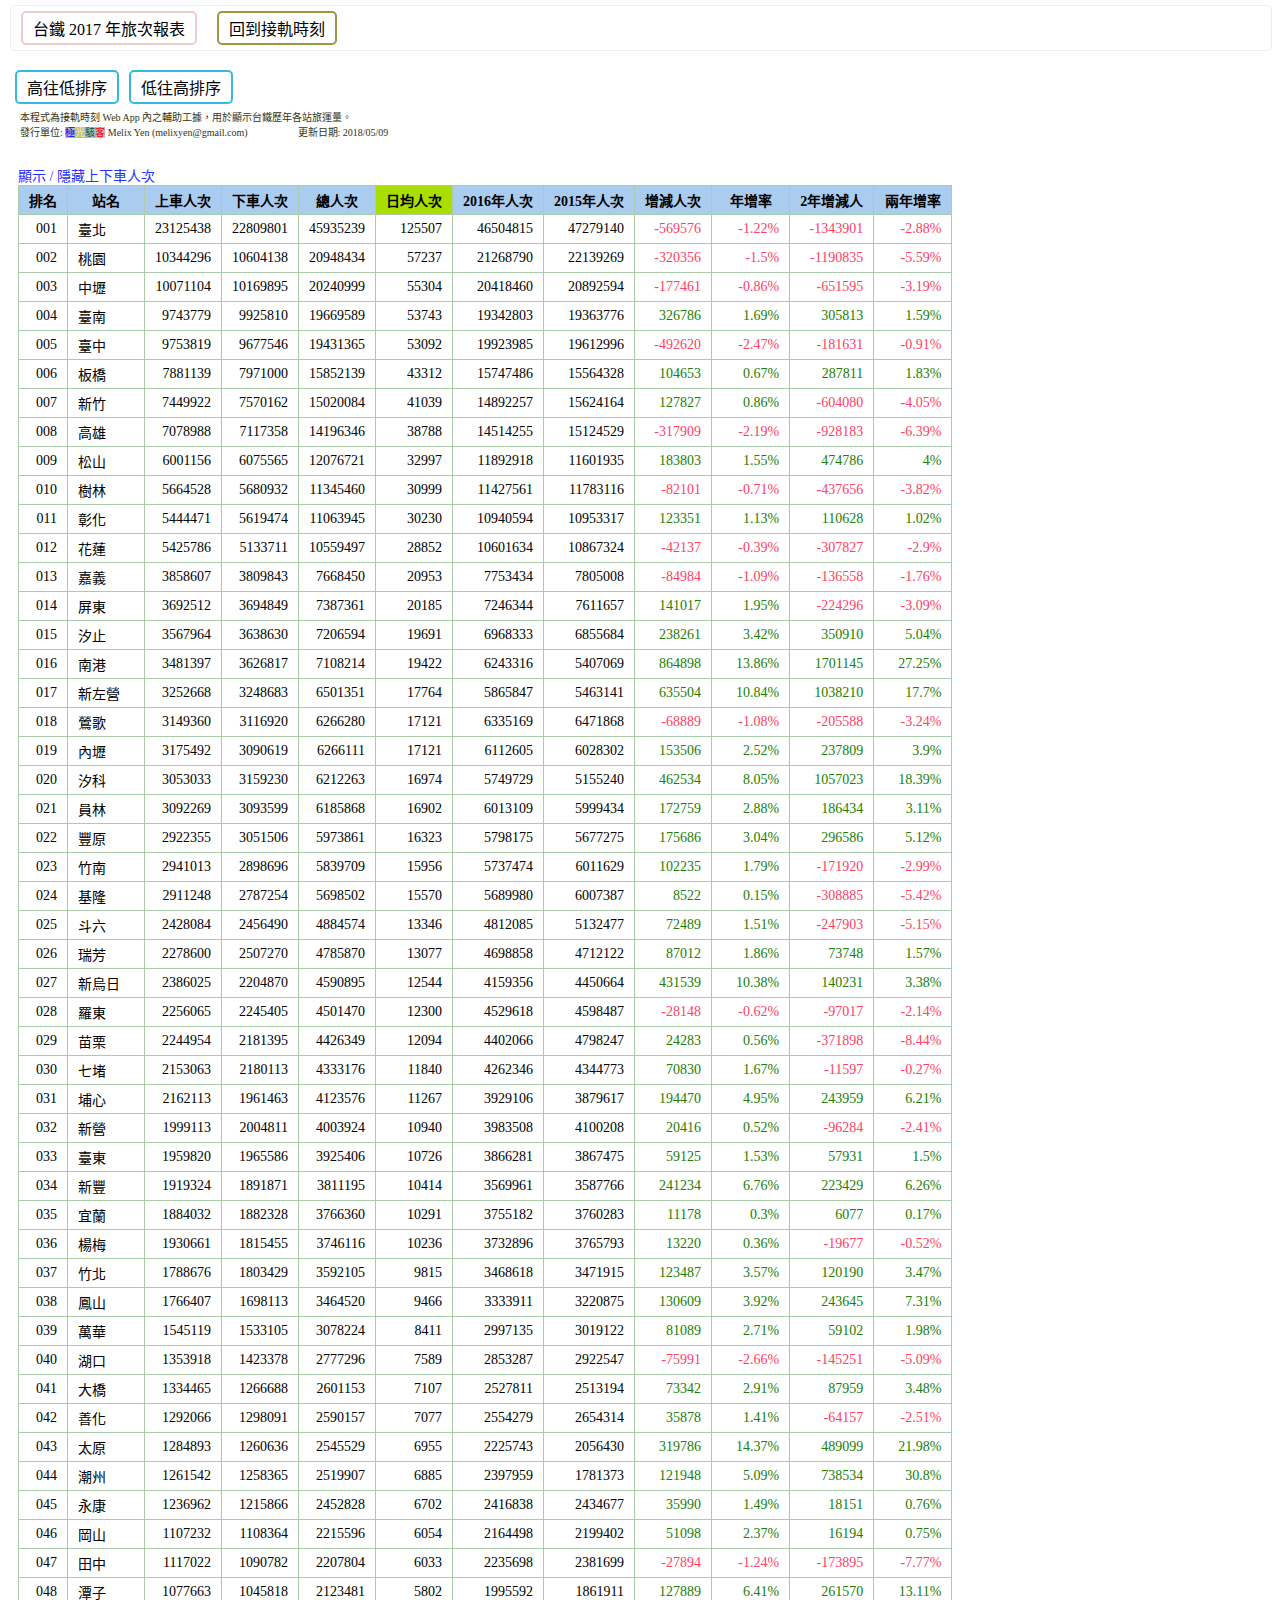
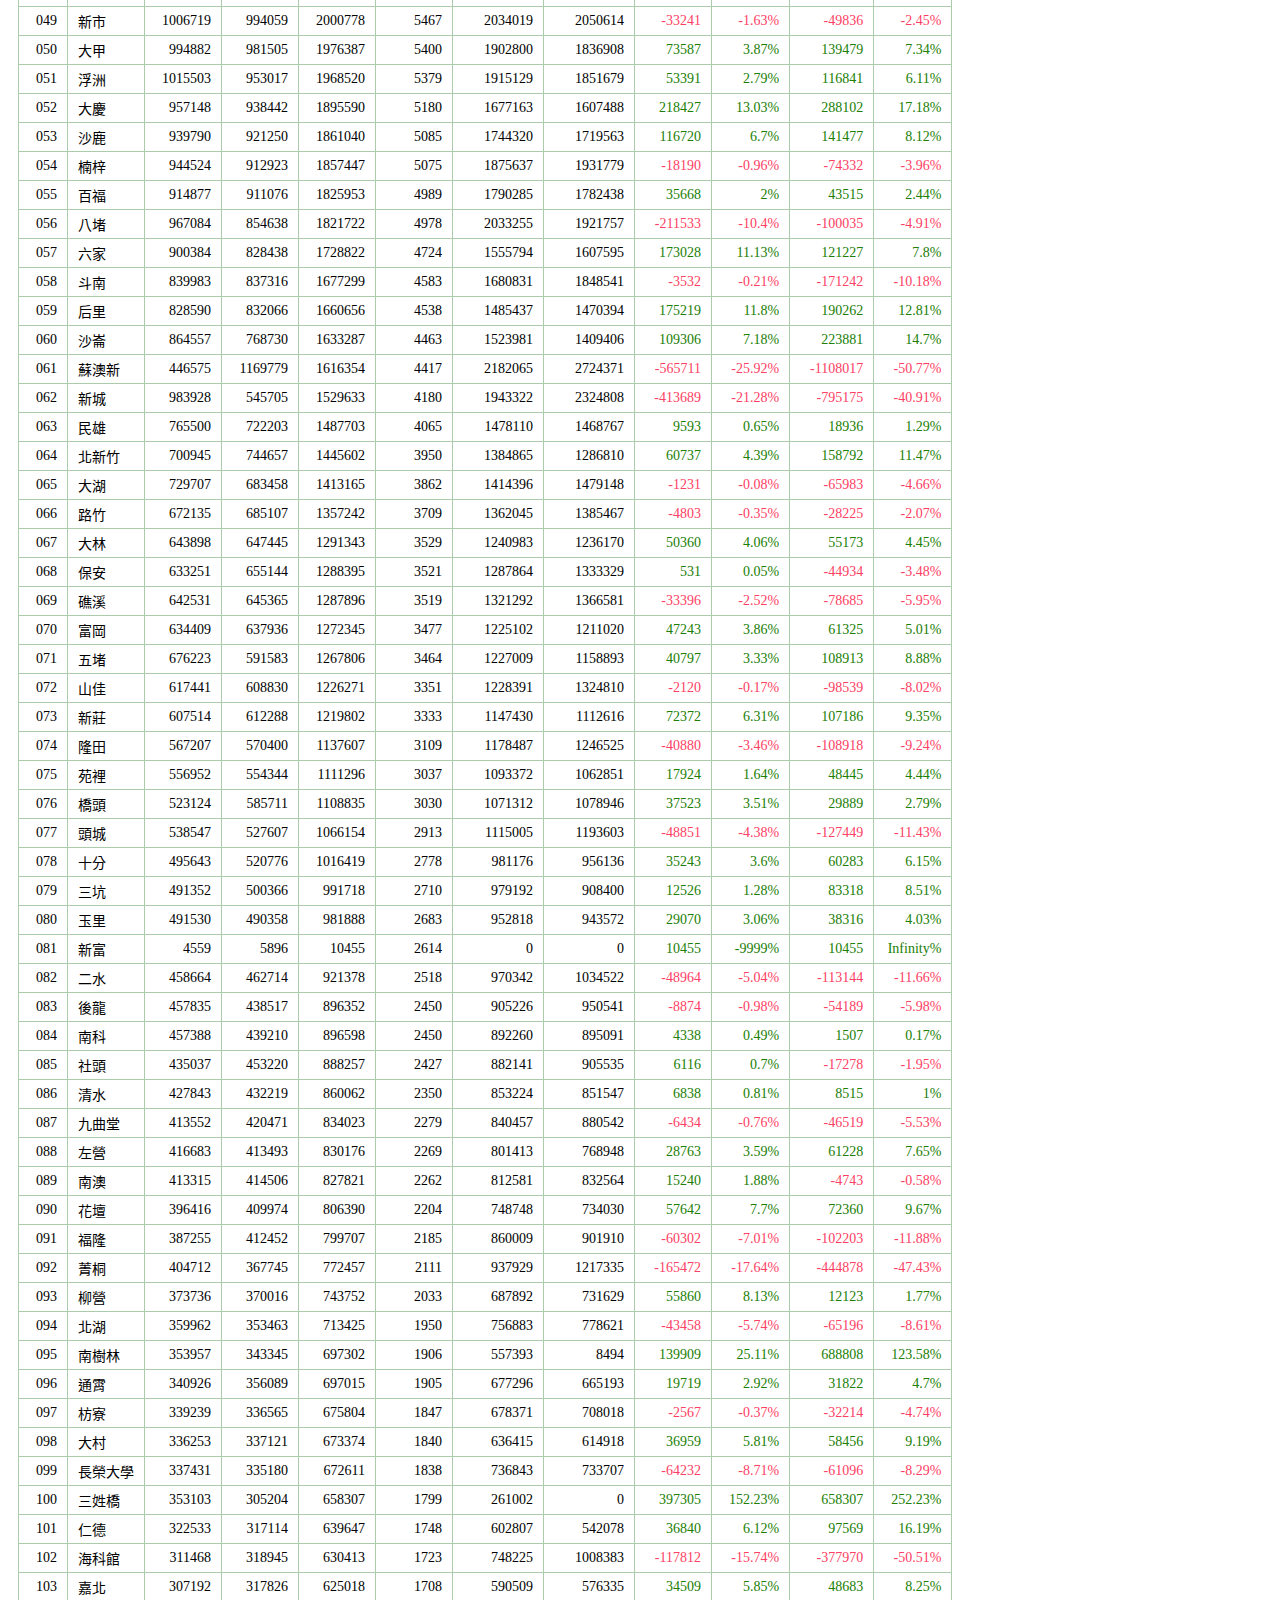
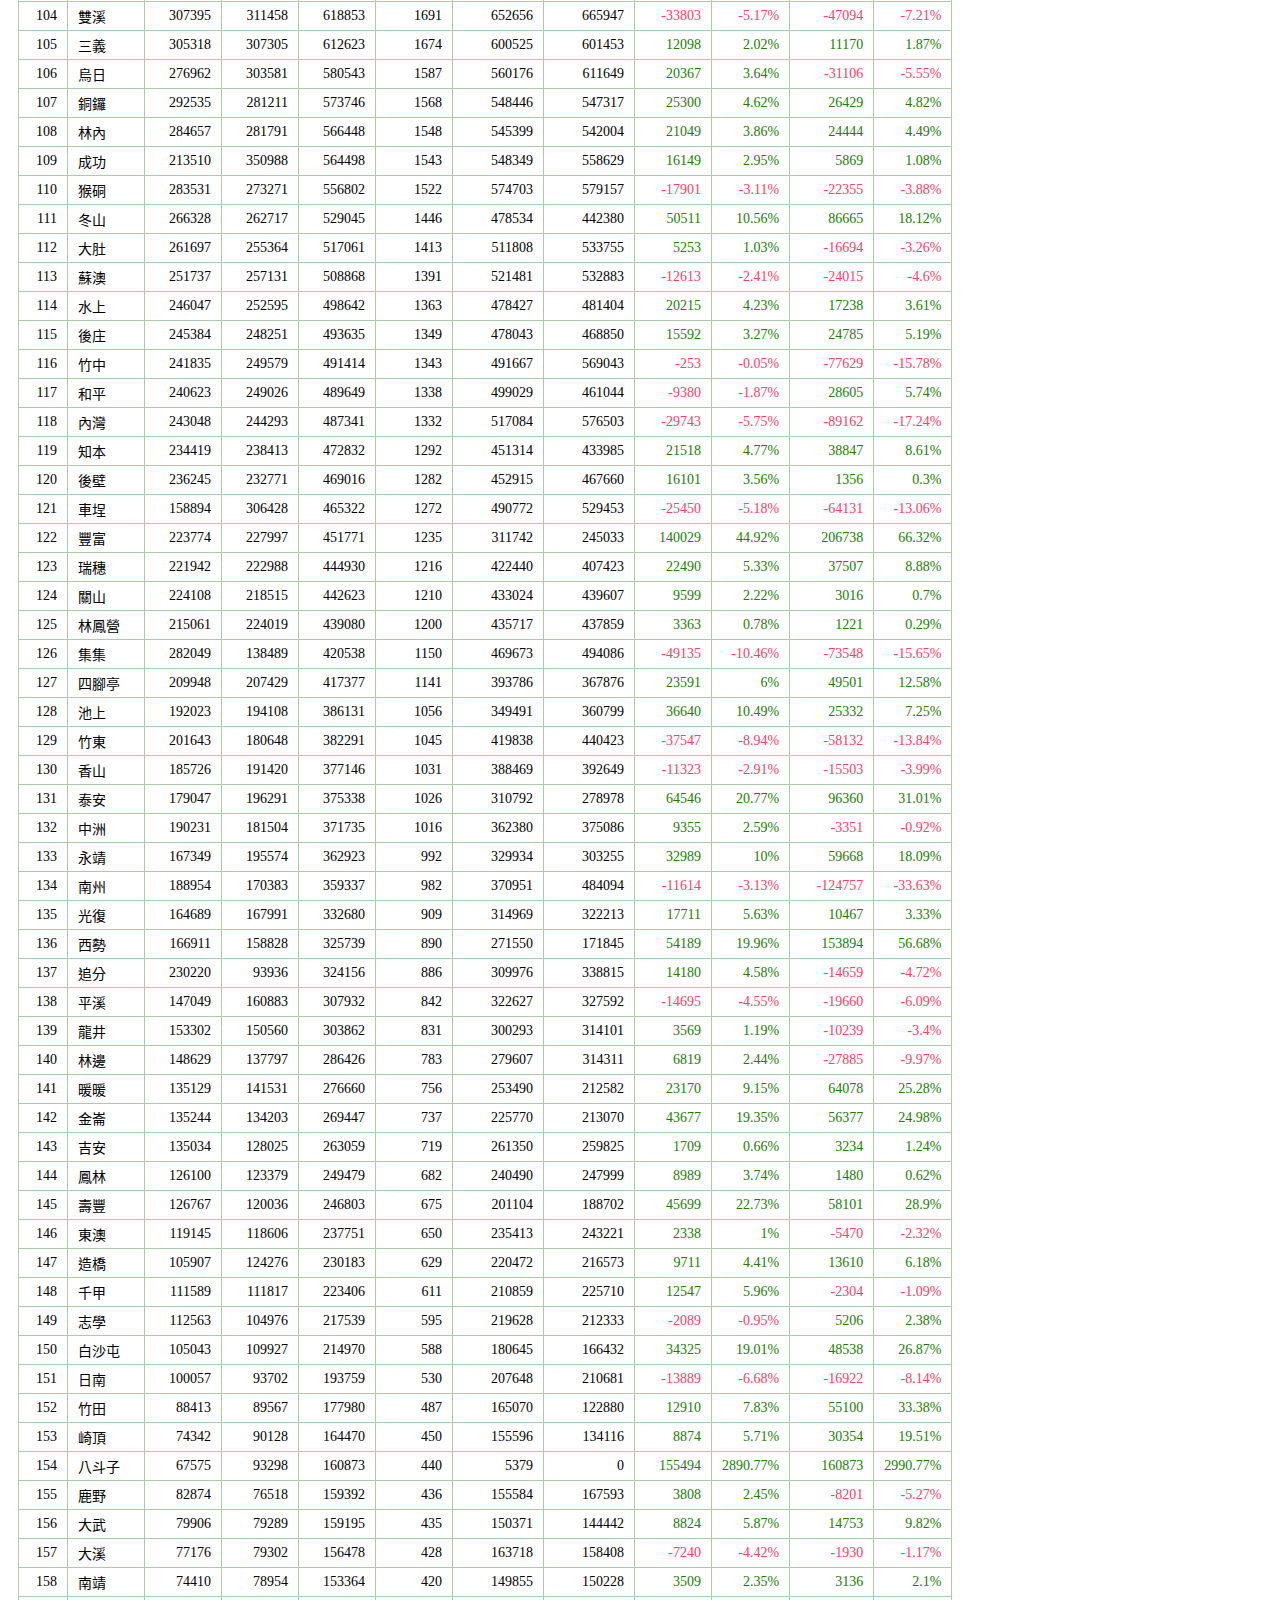
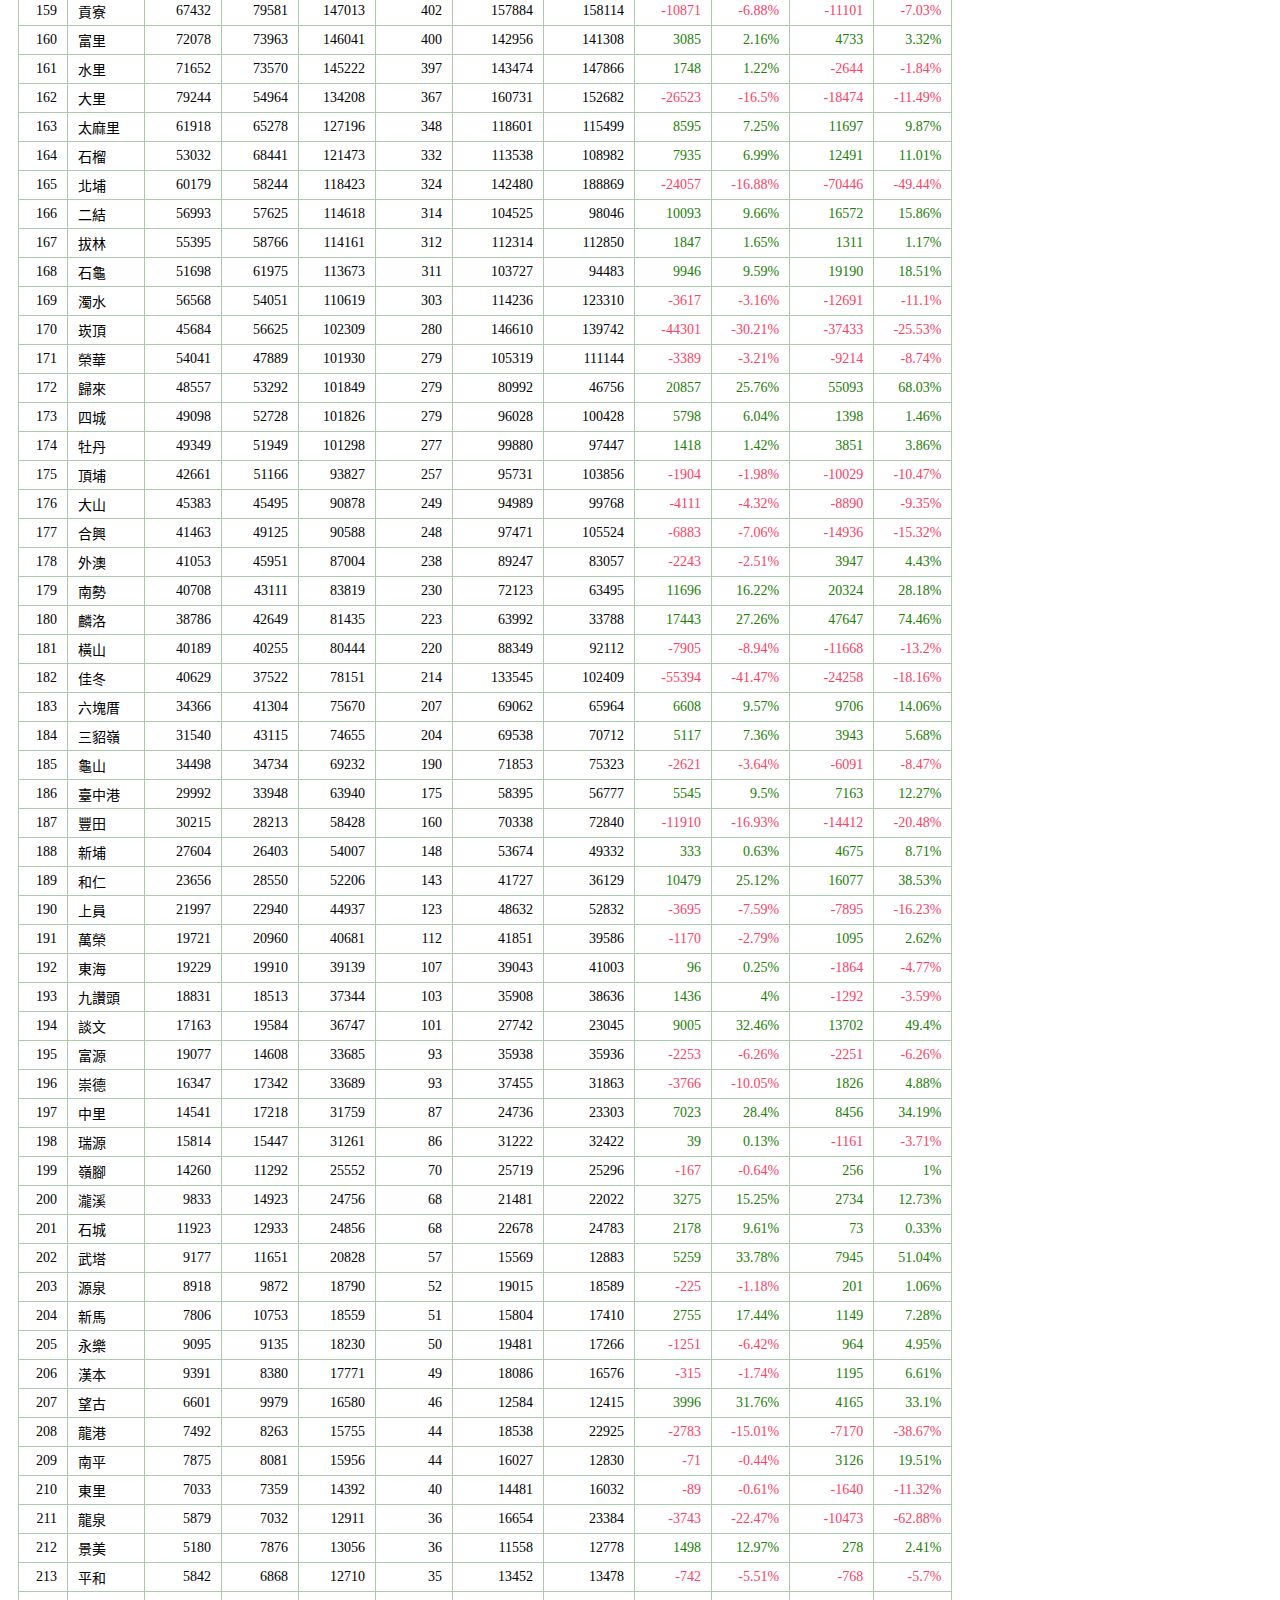
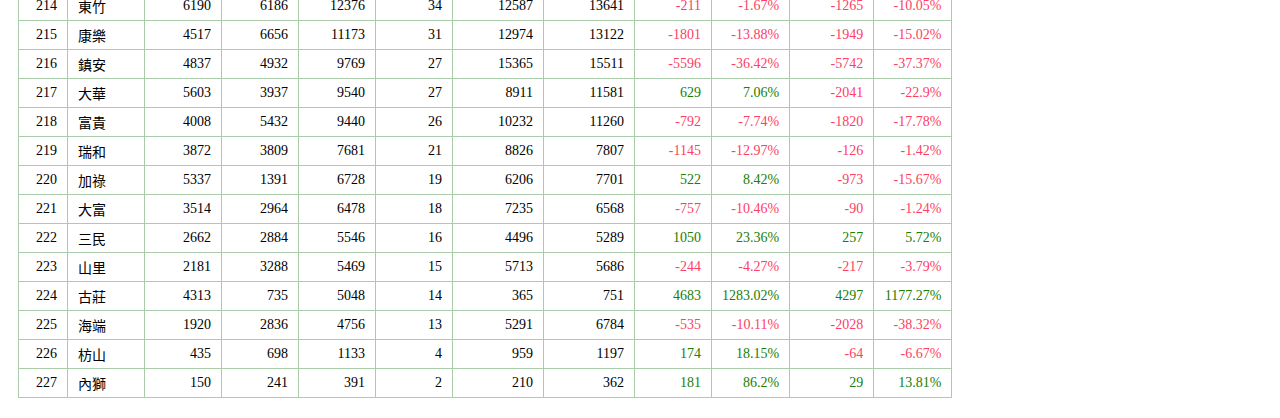
<file: ctra2017.html>
<!DOCTYPE html PUBLIC "-//W3C//DTD XHTML 1.0 Strict//EN" "http://www.w3.org/TR/xhtml1/DTD/xhtml1-strict.dtd">
<html lang="zh-TW" xmlns="http://www.w3.org/1999/xhtml">
<head>
<meta http-equiv="Content-Type" content="text/html; charset=utf-8" />
<meta name="description" content="接軌時刻 - 台灣鐵路局旅次查詢系統 Web APP" />
<meta name="keywords" content="台鐵,台灣鐵路局,旅次,客運量,TRA,接軌時刻" />
<meta http-equiv="X-UA-Compatible" content="IE=Edge">
<title>接軌時刻 - 台灣鐵路局 2017 年旅次查詢系統</title>
<style type="text/css">
@charset "utf-8";

body {
    /*font-family:'細明體', "PMingLiU";*/
    font-size: 14px;
    margin: 0px;
}

#ttDebug{
	position: fixed;
	top: 60px;
	background-color: #311;
	color: #DDE;
	display: inline-block;
}

.menuBar{
	width: calc(100% - 20px);
	margin: 5px 10px;
	border: 1px solid #EEE;
	border-radius: 5px;
	display: inline-block;
}

.menuItem{
	margin: 5px 10px;
	padding: 3px 10px;
	border: 2px solid #ECC;
	border-radius: 5px;
	float: left;
	cursor: pointer;
	font-size: 16px;
}
.menuItem.selected{
	background-color: #FDD;
}
.menuItem2{
	border: 2px solid #994;
}

.setArea{
	width: calc(100% - 20px);
	margin: 5px 10px;
	/*border: 1px solid #6CC;
	border-radius: 5px;*/
	display: inline-block;
}

.setItem{
	margin: 5px 5px;
	padding: 3px 10px;
	border: 2px solid #3BD;
	border-radius: 5px;
	float: left;
	cursor: pointer;
	font-size: 16px;
}
.setItem.selected{
	background-color: #DED;
}
.setItem2{
	border: 2px solid #B2E;
}
.setItem2.selected{
	background-color: #ECF;
}
.setArea .description{
	font-size: 10px;
	color: #331;
	width: 100%;
	display: inline-block;
	padding-left: 10px;
}
.jsShowHideDownUp{
    cursor: pointer;
    color: #23F;
}

#timeShowArea{
	width: 100%;
	max-width: 100%;
}
#timeShowIns{
	margin: 10px 8px;
	padding: 10px;
	/*border: 1px solid #7CA;
	border-radius: 15px;*/
}
.renderTime{
	border-collapse: collapse;
}
.renderTime th, .renderTime td{
	border: 1px solid #aca;
	padding: 4px 10px;
}
.renderTime th{
	background-color: #ACE;
	cursor: pointer;
}
.renderTime td.num{
	text-align: right;
}
.renderTime td.cRed{
	color: #FE4064;
}
.renderTime td.cGreen{
	color: #207E04;
}


#copyJSON{
	margin: 5px 5px;
	padding: 3px 10px;
	border: 2px solid #7D2;
	border-radius: 5px;
	display: inline-block;
	cursor: pointer;
	font-size: 16px;
}
.showJSON{
	width: 100%;
	height: 600px;
}

</style>

<script type="text/javascript">
var rowData = [
["編號","站名","英文站名","上車人次","下車人次","總人次","日均人次","2016年人次","2015年人次"],[
"A01","基隆","Keelung",2911248,2787254,5698502,15612.33425,5689980,6007387],[
"A014","三坑","Sankeng",491352,500366,991718,2717.035616,979192,908400],[
"A02","八堵","Badu",967084,854638,1821722,4991.019178,2033255,1921757],[
"A03","七堵","Qidu",2153063,2180113,4333176,11871.71507,4262346,4344773],[
"A034","百福","Baifu",914877,911076,1825953,5002.610959,1790285,1782438],[
"A05","五堵","Wudu",676223,591583,1267806,3473.441096,1227009,1158893],[
"A06","汐止","Xizhi",3567964,3638630,7206594,19744.09315,6968333,6855684],[
"A064","汐科","Xike",3053033,3159230,6212263,17019.89863,5749729,5155240],[
"A07","南港","Nangang",3481397,3626817,7108214,19474.5589,6243316,5407069],[
"A08","松山","Songshan",6001156,6075565,12076721,33086.90685,11892918,11601935],[
"A10","臺北","Taipei",23125438,22809801,45935239,125849.9699,46504815,47279140],[
"A11","萬華","Wanhua",1545119,1533105,3078224,8433.490411,2997135,3019122],[
"A13","板橋","Banqiao",7881139,7971000,15852139,43430.51781,15747486,15564328],[
"A144","浮洲","Fuzhou",1015503,953017,1968520,5393.205479,1915129,1851679],[
"A15","樹林","Shulin",5664528,5680932,11345460,31083.45205,11427561,11783116],[
"A154","南樹林","South Shulin",353957,343345,697302,1910.416438,557393,8494],[
"A16","山佳","Shanjia",617441,608830,1226271,3359.646575,1228391,1324810],[
"A17","鶯歌","Yingge",3149360,3116920,6266280,17167.89041,6335169,6471868],[
"A18","桃園","Taoyuan",10344296,10604138,20948434,57392.96986,21268790,22139269],[
"A19","內壢","Neili",3175492,3090619,6266111,17167.4274,6112605,6028302],[
"A20","中壢","Zhongli",10071104,10169895,20240999,55454.79178,20418460,20892594],[
"A21","埔心","Puxin",2162113,1961463,4123576,11297.46849,3929106,3879617],[
"A22","楊梅","Yangmei",1930661,1815455,3746116,10263.33151,3732896,3765793],[
"A24","富岡","Fugang",634409,637936,1272345,3485.876712,1225102,1211020],[
"A242","新富","Xinfu",4559,5896,10455,89.35897436,0,0],[
"A244","北湖","Beihu",359962,353463,713425,1954.589041,756883,778621],[
"A25","湖口","Hukou",1353918,1423378,2777296,7609.030137,2853287,2922547],[
"A26","新豐","Xinfeng",1919324,1891871,3811195,10441.63014,3569961,3587766],[
"A27","竹北","Zhubei",1788676,1803429,3592105,9841.383562,3468618,3471915],[
"A274","北新竹","North Hsinchu",700945,744657,1445602,3960.553425,1384865,1286810],[
"A29","新竹","Hsinchu",7449922,7570162,15020084,41150.91507,14892257,15624164],[
"A294","三姓橋","Sanxingqiao",353103,305204,658307,1803.580822,261002,0],[
"A30","香山","Xiangshan",185726,191420,377146,1033.276712,388469,392649],[
"A31","崎頂","Qiding",74342,90128,164470,450.6027397,155596,134116],[
"A32","竹南","Zhunan",2941013,2898696,5839709,15999.20274,5737474,6011629],[
"A33","談文","Tanwen",17163,19584,36747,100.6767123,27742,23045],[
"A34","大山","Dashan",45383,45495,90878,248.9808219,94989,99768],[
"A35","後龍","Houlong",457835,438517,896352,2455.758904,905226,950541],[
"A36","龍港","Longgang",7492,8263,15755,43.16438356,18538,22925],[
"A37","白沙屯","Baishatun",105043,109927,214970,588.9589041,180645,166432],[
"A38","新埔","Xinpu",27604,26403,54007,147.9643836,53674,49332],[
"A39","通霄","Tongxiao",340926,356089,697015,1909.630137,677296,665193],[
"A40","苑裡","Yuanli",556952,554344,1111296,3044.646575,1093372,1062851],[
"A41","日南","Rinan",100057,93702,193759,530.8465753,207648,210681],[
"A42","大甲","Dajia",994882,981505,1976387,5414.758904,1902800,1836908],[
"A43","臺中港","Taichung Port",29992,33948,63940,175.1780822,58395,56777],[
"A44","清水","Qingshui",427843,432219,860062,2356.334247,853224,851547],[
"A45","沙鹿","Shalu",939790,921250,1861040,5098.739726,1744320,1719563],[
"A46","龍井","Longjing",153302,150560,303862,832.4986301,300293,314101],[
"A47","大肚","Dadu",261697,255364,517061,1416.605479,511808,533755],[
"A48","追分","Zhuifen",230220,93936,324156,888.0986301,309976,338815],[
"A49","彰化","Changhua",5444471,5619474,11063945,30312.17808,10940594,10953317],[
"A50","花壇","Huatan",396416,409974,806390,2209.287671,748748,734030],[
"A504","大村","Dacun",336253,337121,673374,1844.860274,636415,614918],[
"A51","員林","Yuanlin",3092269,3093599,6185868,16947.58356,6013109,5999434],[
"A52","永靖","Yongjing",167349,195574,362923,994.309589,329934,303255],[
"A53","社頭","Shetou",435037,453220,888257,2433.580822,882141,905535],[
"A54","田中","Tianzhong",1117022,1090782,2207804,6048.778082,2235698,2381699],[
"A55","二水","Ershui",458664,462714,921378,2524.323288,970342,1034522],[
"A56","林內","Linnei",284657,281791,566448,1551.912329,545399,542004],[
"A57","石榴","Shiliu",53032,68441,121473,332.8027397,113538,108982],[
"A58","斗六","Douliu",2428084,2456490,4884574,13382.39452,4812085,5132477],[
"A59","斗南","Dounan",839983,837316,1677299,4595.339726,1680831,1848541],[
"A60","石龜","Shigui",51698,61975,113673,311.4328767,103727,94483],[
"A61","大林","Dalin",643898,647445,1291343,3537.926027,1240983,1236170],[
"A62","民雄","Minxiong",765500,722203,1487703,4075.89863,1478110,1468767],[
"A624","嘉北","Jiabei",307192,317826,625018,1712.378082,590509,576335],[
"A63","嘉義","Chiayi",3858607,3809843,7668450,21009.45205,7753434,7805008],[
"A66","水上","Shuishang",246047,252595,498642,1366.142466,478427,481404],[
"A67","南靖","Nanjing",74410,78954,153364,420.1753425,149855,150228],[
"A68","後壁","Houbi",236245,232771,469016,1284.975342,452915,467660],[
"A69","新營","Xinying",1999113,2004811,4003924,10969.65479,3983508,4100208],[
"A70","柳營","Liuying",373736,370016,743752,2037.676712,687892,731629],[
"A71","林鳳營","Linfengying",215061,224019,439080,1202.958904,435717,437859],[
"A72","隆田","Longtian",567207,570400,1137607,3116.731507,1178487,1246525],[
"A73","拔林","Balin",55395,58766,114161,312.769863,112314,112850],[
"A74","善化","Shanhua",1292066,1298091,2590157,7096.320548,2554279,2654314],[
"A744","南科","Nanke",457388,439210,896598,2456.432877,892260,895091],[
"A75","新市","Xinshi",1006719,994059,2000778,5481.583562,2034019,2050614],[
"A76","永康","Yongkang",1236962,1215866,2452828,6720.076712,2416838,2434677],[
"A764","大橋","Daqiao",1334465,1266688,2601153,7126.446575,2527811,2513194],[
"A77","臺南","Tainan",9743779,9925810,19669589,53889.28493,19342803,19363776],[
"A80","保安","Bao'an",633251,655144,1288395,3529.849315,1287864,1333329],[
"A804","仁德","Rende",322533,317114,639647,1752.457534,602807,542078],[
"A81","中洲","Zhongzhou",190231,181504,371735,1018.452055,362380,375086],[
"A82","大湖","Dahu",729707,683458,1413165,3871.684932,1414396,1479148],[
"A83","路竹","Luzhu",672135,685107,1357242,3718.471233,1362045,1385467],[
"A85","岡山","Gangshan",1107232,1108364,2215596,6070.126027,2164498,2199402],[
"A86","橋頭","Qiaotou",523124,585711,1108835,3037.90411,1071312,1078946],[
"A87","楠梓","Nanzi",944524,912923,1857447,5088.89589,1875637,1931779],[
"A874","新左營","Xinzuoying",3252668,3248683,6501351,17811.92055,5865847,5463141],[
"A88","左營","Zuoying",416683,413493,830176,2274.454795,801413,768948],[
"A92","高雄","Kaohsiung",7078988,7117358,14196346,38894.09863,14514255,15124529],[
"V00","千甲","Qianjia",111589,111817,223406,612.0712329,210859,225710],[
"V004","新莊","Xinzhuang",607514,612288,1219802,3341.923288,1147430,1112616],[
"V01","竹中","Zhuzhong",241835,249579,491414,1346.339726,491667,569043],[
"V02","上員","Shangyuan",21997,22940,44937,123.1150685,48632,52832],[
"V021","榮華","Ronghua",54041,47889,101930,279.260274,105319,111144],[
"V03","竹東","Zhudong",201643,180648,382291,1047.372603,419838,440423],[
"V04","橫山","Hengshan",40189,40255,80444,220.3945205,88349,92112],[
"V05","九讚頭","Jiuzantou",18831,18513,37344,102.3123288,35908,38636],[
"V06","合興","Hexing",41463,49125,90588,248.1863014,97471,105524],[
"V07","富貴","Fugui",4008,5432,9440,25.8630137,10232,11260],[
"V08","內灣","Neiwan",243048,244293,487341,1335.180822,517084,576503],[
"V012","六家","Liujia",900384,828438,1728822,4736.49863,1555794,1607595],[
"T01","造橋","Zaoqiao",105907,124276,230183,630.6383562,220472,216573],[
"T02","豐富","Fengfu",223774,227997,451771,1237.728767,311742,245033],[
"T03","苗栗","Miaoli",2244954,2181395,4426349,12126.98356,4402066,4798247],[
"T04","南勢","Nanshi",40708,43111,83819,229.6410959,72123,63495],[
"T05","銅鑼","Tongluo",292535,281211,573746,1571.906849,548446,547317],[
"T06","三義","Sanyi",305318,307305,612623,1678.419178,600525,601453],[
"T08","泰安","Tai'an",179047,196291,375338,1028.323288,310792,278978],[
"T09","后里","Houli",828590,832066,1660656,4549.742466,1485437,1470394],[
"T10","豐原","Fengyuan",2922355,3051506,5973861,16366.74247,5798175,5677275],[
"T11","潭子","Tanzi",1077663,1045818,2123481,5817.756164,1995592,1861911],[
"T114","太原","Taiyuan",1284893,1260636,2545529,6974.052055,2225743,2056430],[
"T12","臺中","Taichung",9753819,9677546,19431365,53236.61644,19923985,19612996],[
"T121","大慶","Daqing",957148,938442,1895590,5193.39726,1677163,1607488],[
"T13","烏日","Wuri",276962,303581,580543,1590.528767,560176,611649],[
"T134","新烏日","Xinwuri",2386025,2204870,4590895,12577.79452,4159356,4450664],[
"T14","成功","Chenggong",213510,350988,564498,1546.569863,548349,558629],[
"C01","源泉","Yuanquan",8918,9872,18790,51.47945205,19015,18589],[
"C02","濁水","Zhuoshui",56568,54051,110619,303.0657534,114236,123310],[
"C03","龍泉","Longquan",5879,7032,12911,35.37260274,16654,23384],[
"C04","集集","Jiji",282049,138489,420538,1152.158904,469673,494086],[
"C05","水里","Shuili",71652,73570,145222,397.8684932,143474,147866],[
"C06","車埕","Checheng",158894,306428,465322,1274.854795,490772,529453],[
"B01","長榮大學","CJCU",337431,335180,672611,1842.769863,736843,733707],[
"B02","沙崙","Shalun",864557,768730,1633287,4474.758904,1523981,1409406],[
"P01","鳳山","Fengshan",1766407,1698113,3464520,9491.835616,3333911,3220875],[
"P02","後庄","Houzhuang",245384,248251,493635,1352.424658,478043,468850],[
"P03","九曲堂","Jiuqutang",413552,420471,834023,2284.994521,840457,880542],[
"P04","六塊厝","Liukuaicuo",34366,41304,75670,207.3150685,69062,65964],[
"P05","屏東","Pingtung",3692512,3694849,7387361,20239.34521,7246344,7611657],[
"P06","歸來","Guilai",48557,53292,101849,279.0383562,80992,46756],[
"P07","麟洛","Linluo",38786,42649,81435,223.109589,63992,33788],[
"P08","西勢","Xishi",166911,158828,325739,892.4356164,271550,171845],[
"P09","竹田","Zhutian",88413,89567,177980,487.6164384,165070,122880],[
"P10","潮州","Chaozhou",1261542,1258365,2519907,6903.854795,2397959,1781373],[
"P11","崁頂","Kanding",45684,56625,102309,280.2986301,146610,139742],[
"P12","南州","Nanzhou",188954,170383,359337,984.4849315,370951,484094],[
"P13","鎮安","Zhen'an",4837,4932,9769,26.76438356,15365,15511],[
"P14","林邊","Linbian",148629,137797,286426,784.7287671,279607,314311],[
"P15","佳冬","Jiadong",40629,37522,78151,214.1123288,133545,102409],[
"P16","東海","Donghai",19229,19910,39139,107.230137,39043,41003],[
"P18","枋寮","Fangliao",339239,336565,675804,1851.517808,678371,708018],[
"J01","加祿","Jialu",5337,1391,6728,18.43287671,6206,7701],[
"J02","內獅","Neishi",150,241,391,1.071232877,210,362],[
"J03","枋山","Fangshan",435,698,1133,3.104109589,959,1197],[
"J07","古莊","Guzhuang",4313,735,5048,13.83013699,365,751],[
"J08","大武","Dawu",79906,79289,159195,436.1506849,150371,144442],[
"J10","瀧溪","Longxi",9833,14923,24756,67.82465753,21481,22022],[
"J12","金崙","Jinlun",135244,134203,269447,738.2109589,225770,213070],[
"J14","太麻里","Taimali",61918,65278,127196,348.4821918,118601,115499],[
"J16","知本","Zhiben",234419,238413,472832,1295.430137,451314,433985],[
"J17","康樂","Kangle",4517,6656,11173,30.6109589,12974,13122],[
"M06","吉安","Ji'an",135034,128025,263059,720.709589,261350,259825],[
"M08","志學","Zhixue",112563,104976,217539,595.9972603,219628,212333],[
"M09","平和","Pinghe",5842,6868,12710,34.82191781,13452,13478],[
"M10","壽豐","Shoufeng",126767,120036,246803,676.1726027,201104,188702],[
"M11","豐田","Fengtian",30215,28213,58428,160.0767123,70338,72840],[
"M14","南平","Nanping",7875,8081,15956,43.71506849,16027,12830],[
"M15","鳳林","Fenglin",126100,123379,249479,683.5041096,240490,247999],[
"M16","萬榮","Wanrong",19721,20960,40681,111.4547945,41851,39586],[
"M17","光復","Guangfu",164689,167991,332680,911.4520548,314969,322213],[
"M19","大富","Dafu",3514,2964,6478,17.74794521,7235,6568],[
"M20","富源","Fuyuan",19077,14608,33685,92.28767123,35938,35936],[
"M22","瑞穗","Ruisui",221942,222988,444930,1218.986301,422440,407423],[
"M24","三民","Sanmin",2662,2884,5546,15.19452055,4496,5289],[
"M26","玉里","Yuli",491530,490358,981888,2690.10411,952818,943572],[
"M29","東里","Dongli",7033,7359,14392,39.43013699,14481,16032],[
"M31","東竹","Dongzhu",6190,6186,12376,33.90684932,12587,13641],[
"M33","富里","Fuli",72078,73963,146041,400.1123288,142956,141308],[
"M36","池上","Chishang",192023,194108,386131,1057.893151,349491,360799],[
"M37","海端","Haiduan",1920,2836,4756,13.03013699,5291,6784],[
"M39","關山","Guanshan",224108,218515,442623,1212.665753,433024,439607],[
"M41","瑞和","Ruihe",3872,3809,7681,21.04383562,8826,7807],[
"M42","瑞源","Ruiyuan",15814,15447,31261,85.64657534,31222,32422],[
"M43","鹿野","Luye",82874,76518,159392,436.690411,155584,167593],[
"M45","山里","Shanli",2181,3288,5469,14.98356164,5713,5686],[
"M47","臺東","Taitung",1959820,1965586,3925406,10754.53699,3866281,3867475],[
"I02","永樂","Yongle",9095,9135,18230,49.94520548,19481,17266],[
"I03","東澳","Dong'ao",119145,118606,237751,651.3726027,235413,243221],[
"I04","南澳","Nan'ao",413315,414506,827821,2268.00274,812581,832564],[
"I05","武塔","Wuta",9177,11651,20828,57.0630137,15569,12883],[
"I07","漢本","Hanben",9391,8380,17771,48.68767123,18086,16576],[
"I08","和平","Heping",240623,249026,489649,1341.50411,499029,461044],[
"I09","和仁","Heren",23656,28550,52206,143.030137,41727,36129],[
"I10","崇德","Chongde",16347,17342,33689,92.29863014,37455,31863],[
"I11","新城","Xincheng",983928,545705,1529633,4190.775342,1943322,2324808],[
"I12","景美","Jingmei",5180,7876,13056,35.76986301,11558,12778],[
"I13","北埔","Beipu",60179,58244,118423,324.4465753,142480,188869],[
"I14","花蓮","Hualien",5425786,5133711,10559497,28930.12877,10601634,10867324],[
"E01","暖暖","Nuannuan",135129,141531,276660,757.9726027,253490,212582],[
"E02","四腳亭","Sijiaoting",209948,207429,417377,1143.49863,393786,367876],[
"E03","瑞芳","Ruifang",2278600,2507270,4785870,13111.9726,4698858,4712122],[
"E04","猴硐","Houtong",283531,273271,556802,1525.484932,574703,579157],[
"E05","三貂嶺","Sandiaoling",31540,43115,74655,204.5342466,69538,70712],[
"E06","牡丹","Mudan",49349,51949,101298,277.5287671,99880,97447],[
"E07","雙溪","Shuangxi",307395,311458,618853,1695.487671,652656,665947],[
"E08","貢寮","Gongliao",67432,79581,147013,402.7753425,157884,158114],[
"E09","福隆","Fulong",387255,412452,799707,2190.978082,860009,901910],[
"E10","石城","Shicheng",11923,12933,24856,68.09863014,22678,24783],[
"E11","大里","Dali",79244,54964,134208,367.6931507,160731,152682],[
"E12","大溪","Daxi",77176,79302,156478,428.7068493,163718,158408],[
"E13","龜山","Guishan",34498,34734,69232,189.6767123,71853,75323],[
"E14","外澳","Wai'ao",41053,45951,87004,238.3671233,89247,83057],[
"E15","頭城","Toucheng",538547,527607,1066154,2920.969863,1115005,1193603],[
"E16","頂埔","Dingpu",42661,51166,93827,257.060274,95731,103856],[
"E17","礁溪","Jiaoxi",642531,645365,1287896,3528.482192,1321292,1366581],[
"E18","四城","Sicheng",49098,52728,101826,278.9753425,96028,100428],[
"E19","宜蘭","Yilan",1884032,1882328,3766360,10318.79452,3755182,3760283],[
"E20","二結","Erjie",56993,57625,114618,314.0219178,104525,98046],[
"E21","中里","Zhongli",14541,17218,31759,87.0109589,24736,23303],[
"E22","羅東","Luodong",2256065,2245405,4501470,12332.79452,4529618,4598487],[
"E23","冬山","Dongshan",266328,262717,529045,1449.438356,478534,442380],[
"E24","新馬","Xinma",7806,10753,18559,50.84657534,15804,17410],[
"E25","蘇澳新","Su'aoxin",446575,1169779,1616354,4428.367123,2182065,2724371],[
"E26","蘇澳","Su'ao",251737,257131,508868,1394.158904,521481,532883],[
"N01","大華","Dahua",5603,3937,9540,26.1369863,8911,11581],[
"N02","十分","Shifen",495643,520776,1016419,2784.709589,981176,956136],[
"N021","望古","Wanggu",6601,9979,16580,45.42465753,12584,12415],[
"N03","嶺腳","Lingjiao",14260,11292,25552,70.00547945,25719,25296],[
"N04","平溪","Pingxi",147049,160883,307932,843.6493151,322627,327592],[
"N05","菁桐","Jingtong",404712,367745,772457,2116.320548,937929,1217335],[
"R01","海科館","Haikeguan",311468,318945,630413,1727.158904,748225,1008383],[
"R014","八斗子","Badouzi",67575,93298,160873,440.7479452,5379,0]
];

var prevObj = {};

var TT = {
	descriptionText: [
		'本程式為接軌時刻 Web App 內之輔助工據，用於顯示台鐵歷年各站旅運量。',
		
		'發行單位: <span style="background-color: #BBB;"><span style="color:blue;">極</span><span style="color:#FEFE11;">光</span><span style="color:#005530;">駭</span><span style="color:red;">客</span></span><span>&nbsp;Melix Yen (melixyen@gmail.com)</span><span style="padding-left: 50px;">' +
			"更新日期: 2018/05/09</span>"
	],
	timeHour: ['00','01','02','03','04','05','06','07','08','09','10','11','12','13','14','15','16','17','18','19','20','21','22','23'],
	timeMinSec: ['00','01','02','03','04','05','06','07','08','09','10','11','12','13','14','15','16','17','18','19','20','21','22','23','24','25','26','27','28','29',
                    '30','31','32','33','34','35','36','37','38','39','40','41','42','43','44','45','46','47','48','49','50','51','52','53','54','55','56','57','58','59'],
    timeTableSortTag: 'Day',
    timeTableSortDir: 'desc',
    flagShowPrev: true,
    hideDU: false,
	transTime2HM: function(val){
            if(typeof(val)=='number') val = TT.transSec2Time(val);
            var ary = val.split(':');
            return ary[0] + ':' + ary[1];
    },
    transTime2Sec: function(str,offsetTomorrow){
            if (str == null || str == '') {
                str = '0';
            }
            var aryA = str.split(':'), rt;
            if (aryA.length <= 1) {
                rt = parseInt(str,10);
            } else if (aryA.length == 2) {
                rt = parseInt(aryA[0],10) * 3600 + parseInt(aryA[1],10) * 60;
            } else if (aryA.length == 3) {
                rt = parseInt(aryA[0],10) * 3600 + parseInt(aryA[1],10) * 60 + parseInt(aryA[2],10);
            }
            
            if(offsetTomorrow){
                rt = rt + 86400;
            }
            return rt;
    },
    transSec2Time: function(sec){
            var tid = 0,
                tih = 0,
                tim = 0,
                tis = 0;

            if((sec === '')){
                return '';
            }else if(parseInt(sec,10) < 0){
                sec = 86400 + sec;
            }
            
            sec = parseInt(sec,10);
            tis = sec % 60;
            sec = sec - tis;
            sec = sec / 60;
            tim = sec % 60;
            sec = sec - tim;
            sec = sec / 60
            tih = sec;
            

            tih = (tih < 10) ? '0' + tih : tih;
            tim = (tim < 10) ? '0' + tim : tim;
            tis = (tis < 10) ? '0' + tis : tis;

            if (tih == 0) {
                return tih + ':' + tim + ':' + tis;
            } else {
                return tih + ':' + tim + ':' + tis;
            }
    },
    isMobileMove: false,
    debugMode: false
};

TT.createMenuBar = function(){
	var rt = document.createElement('div');
	rt.innerHTML = '<div class="menuBar">' +
		'<div class="menuItem hiasd">台鐵 2017 年旅次報表</div>' +
		'<div class="menuItem menuItem2 back">回到接軌時刻</div>' +
		
	'</div>';
	rt.addEventListener('click', function(e){
		var t = e.target.className;
		if(t.indexOf('toHuanBei')>0){
			
		}else if(t.indexOf('back')>0){
			location.href = './';
		}
	}), false;
	return rt;
}
TT.createSetArea = function(){
	var rt = document.createElement('div');
	rt.innerHTML = '<div class="setArea">' +
		'<div class="setItem sortDirDesc">高往低排序</div>' +
		'<div class="setItem sortDirAsc">低往高排序</div>' +
		
		'<div class="description"></div>' +
	'</div>';
	rt.addEventListener('click', function(e){
		var t = e.target.className;
		if(t.indexOf('sortDirDesc')>=0){
			TT.cmd('renderTable', {timeTableSortDir: 'desc'});
		}else if(t.indexOf('sortDirAsc')>=0){
			TT.cmd('renderTable', {timeTableSortDir: 'asc'});
		}
	}, false);
	return rt;
}
TT.cmd = function(cmd, objA){
	objA = objA || {};
	if(objA.timeTableSortTag) TT.timeTableSortTag = objA.timeTableSortTag;
	if(objA.timeTableSortDir) TT.timeTableSortDir = objA.timeTableSortDir;
	if(objA.flagShowPrev) TT.flagShowPrev = objA.flagShowPrev;
	switch(cmd){
		case 'renderTable':
			TT.renderTable();
		break;
        case 'showHideDU':
            var mt = document.querySelector('th.sortByUp');
            if(objA.followNow){
                TT.hideDU = !TT.hideDU;
            }
            var d = (TT.hideDU==true) ? '' : 'none';
            
            mt.style.display = d;
            document.querySelector('th.sortByDown').style.display = d;
            var tda = document.querySelectorAll('td.Up.num');
            for(var i=0; i<tda.length; i++){
                tda[i].style.display = d;
            }
            tda = document.querySelectorAll('td.Down.num');
            for(var i=0; i<tda.length; i++){
                tda[i].style.display = d;
            }
            TT.hideDU = !TT.hideDU;
        break;
	}
}

TT.commonSortFn = function(a, b){
		var timeTableSortTag = TT.timeTableSortTag;
		var dir = TT.timeTableSortDir;
		var intA = 0, intB = 0;
		if(timeTableSortTag=='Name'){
			return 0;
		}						
		switch(timeTableSortTag){
			case 'Up':
				intA = a[3];
				intB = b[3];
			break;
			case 'Down':
				intA = a[4];
				intB = b[4];
			break;
			case 'All':
				intA = a[5];
				intB = b[5];
			break;
			case 'Day':
				intA = a[6];
				intB = b[6];
			break;
			case 'Year2016':
				intA = a[7];
				intB = b[7];
			break;
			case 'Year2015':
				intA = a[8];
				intB = b[8];
			break;
			case 'Add':
				intA = a[9];
				intB = b[9];
			break;
			case 'Rate':
				intA = a[10];
				intB = b[10];
			break;
			case 'Y2Add':
				intA = a[11];
				intB = b[11];
			break;
			case 'Y2Rate':
				intA = a[12];
				intB = b[12];
			break;
		}
		
		if(dir=='desc'){
        	if(intA==intB) return 0;
        	if(intA < intB) return 1;
        	if(intA > intB) return -1;
		}
        if(intA==intB) return 0;
        if(intA < intB) return -1;
        if(intA > intB) return 1;
}

TT.countAllData = function(ary){
	for(var i=0; i<ary.length; i++){
		ary[i][5] = ary[i][3] + ary[i][4];
		ary[i][6] = Math.ceil(ary[i][5]/366);
		ary[i][9] = ary[i][5] - ary[i][7];//9 for 去年運量差距
		ary[i][10] = (Math.ceil((ary[i][9] / ary[i][7])*10000))/100;//10 for 年增率
		ary[i][11] = ary[i][5] - ary[i][8];//11 for 前年運量差距
		ary[i][12] = (Math.ceil((ary[i][11] / ary[i][7])*10000))/100;//12 for 兩年增率
		if(ary[i][0]=='A242'){
			if(ary[i][0]=='A242'){
				ary[i][6] = Math.ceil(ary[i][5]/4);
				ary[i][10] = -9999;
			}else if(ary[i][0]=='A294'){
				ary[i][6] = Math.ceil(ary[i][5]/186);
				ary[i][10] = -9999;
			}
		}
	}
	return ary;
}
TT.formatCount = function(a){
	var b = a.toString().length;
	if(b==1){
		return '00' + a;
	}else if(b==2){
		return '0' + a;
	}else{
		return a;
	}
}
TT.renderTable = function(){
	var ary = rowData.slice(1);//去除第一行 header
	var thStrObj = {
		'Name': '站名',
		'Up': '上車人次',
		'Down': '下車人次',
		'All': '總人次',
		'Day': '日均人次',
		'Year2016': '2016年人次',
		'Year2015': '2015年人次',
		'Add': '增減人次',
		'Rate': '年增率',
		'Y2Add': '2年增減人',
		'Y2Rate': '兩年增率',
		'asc': '低往高',
		'desc': '高往低'
	}
	ary = TT.countAllData(ary);
	if(TT.timeTableSortTag!='') ary.sort(TT.commonSortFn);
	var div = document.getElementById('timeShowIns');
	div.innerHTML = '';
	var str = '', rowStr = '', tmpPrevObj = {};
	var hasPrev = (prevObj.timeTableSortTag && prevObj.timeTableSortDir && TT.flagShowPrev) ? true : false;
	str += '<th>排名</th><th class="sortByName">站名</th><th class="sortByUp">上車人次</th><th class="sortByDown">下車人次</th><th class="sortByAll">總人次</th>' +
			'<th class="sortByDay">日均人次</th><th class="sortByYear2016">2016年人次</th><th class="sortByYear2015">2015年人次</th>' +
			'<th class="sortByAdd">增減人次</th><th class="sortByRate">年增率</th><th class="sortByY2Add">2年增減人</th><th class="sortByY2Rate">兩年增率</th>';
	if(hasPrev){
		str += '<th class="hasPrev">前次 (' + thStrObj[prevObj.timeTableSortTag] + thStrObj[prevObj.timeTableSortDir] + ') 排名</th>';
	}
	for(var i=0; i<ary.length; i++){
		var colorStr = (ary[i][9] >= 0) ? ' cGreen' : ' cRed';
		var colorY2Str = (ary[i][11] >= 0) ? ' cGreen' : ' cRed';
		var c = i+1;
		rowStr = '<tr>';
		rowStr += '<td class="count num">' + TT.formatCount(c) + '</td>';
		rowStr += '<td class="station">' + ary[i][1] + '</td>';
		rowStr += '<td class="Up num">' + ary[i][3] + '</td>';
		rowStr += '<td class="Down num">' + ary[i][4] + '</td>';
		rowStr += '<td class="All num">' + ary[i][5] + '</td>';
		rowStr += '<td class="Day num">' + ary[i][6] + '</td>';
		rowStr += '<td class="Year2016 num">' + ary[i][7] + '</td>';
		rowStr += '<td class="Year2015 num">' + ary[i][8] + '</td>';
		rowStr += '<td class="Add num' + colorStr + '">' + ary[i][9] + '</td>';
		rowStr += '<td class="Rate num' + colorStr + '">' + ary[i][10] + '%</td>';
		rowStr += '<td class="Y2Add num' + colorY2Str + '">' + ary[i][11] + '</td>';
		rowStr += '<td class="Y2Rate num' + colorY2Str + '">' + ary[i][12] + '%</td>';
		if(hasPrev){
			var colorPrevStr = (prevObj[ary[i][0]] > c) ? ' cGreen' : (prevObj[ary[i][0]] < c) ? ' cRed' : '';
			var rr = Math.abs(prevObj[ary[i][0]] - c);
			var dPrevStr = (prevObj[ary[i][0]] > c) ? ' (↑'+rr+')' : (prevObj[ary[i][0]] < c) ? ' (↓'+rr+')' : '';
			rowStr += '<td class="prev' + colorPrevStr + '">' + prevObj[ary[i][0]] + dPrevStr + '</td>';
		}
		rowStr += '</tr>';
		str += rowStr;
		tmpPrevObj[ary[i][0]] = c;
	}
	str = '<div class="jsShowHideDownUp">顯示 / 隱藏上下車人次</div>' + 
        '<table class="renderTime">' + str + '</table>';
	div.innerHTML = str;
	tmpPrevObj.timeTableSortTag = TT.timeTableSortTag;
	tmpPrevObj.timeTableSortDir = TT.timeTableSortDir;
	prevObj = tmpPrevObj;
	
	var ddth = document.querySelector('table th.sortBy' + TT.timeTableSortTag);
	if(ddth){
		ddth.style.backgroundColor = '#AD0';
	}
    TT.cmd('showHideDU', {followNow: true});
	if(!div.alreadyGiveEvent){
	div.addEventListener('click', function(e){
		var t = e.target.className;
		if(t.indexOf('sortByUp')>=0){
			TT.cmd('renderTable', {timeTableSortTag: 'Up'});
		}else if(t.indexOf('sortByDown')>=0){
			TT.cmd('renderTable', {timeTableSortTag: 'Down'});
		}else if(t.indexOf('sortByAll')>=0){
			TT.cmd('renderTable', {timeTableSortTag: 'All'});
		}else if(t.indexOf('sortByDay')>=0){
			TT.cmd('renderTable', {timeTableSortTag: 'Day'});
		}else if(t.indexOf('sortByYear2016')>=0){
			TT.cmd('renderTable', {timeTableSortTag: 'Year2016'});
		}else if(t.indexOf('sortByYear2015')>=0){
			TT.cmd('renderTable', {timeTableSortTag: 'Year2015'});
		}else if(t.indexOf('sortByAdd')>=0){
			TT.cmd('renderTable', {timeTableSortTag: 'Add'});
		}else if(t.indexOf('sortByRate')>=0){
			TT.cmd('renderTable', {timeTableSortTag: 'Rate'});
		}else if(t.indexOf('sortByName')>=0){
			TT.cmd('renderTable', {timeTableSortTag: 'Name'});
		}else if(t.indexOf('sortByY2Rate')>=0){
			TT.cmd('renderTable', {timeTableSortTag: 'Y2Rate'});
		}else if(t.indexOf('sortByY2Add')>=0){
			TT.cmd('renderTable', {timeTableSortTag: 'Y2Add'});
		}else if(t.indexOf('jsShowHideDownUp')>=0){
            TT.cmd('showHideDU');
        }
	}, false);
	div.alreadyGiveEvent = true;
    
	}
}
TT.initFn = function(){
	var body = document.body;
	var menuBar = TT.createMenuBar();
	body.appendChild(menuBar);
	var setArea = TT.createSetArea();
	body.appendChild(setArea);
	document.querySelector('.setArea .description').innerHTML = TT.descriptionText.join('<br>');
	
	var timeShowArea = document.createElement('div');
	timeShowArea.id = 'timeShowArea';
	timeShowArea.innerHTML = '<div id="timeShowIns"></div>';
	body.appendChild(timeShowArea);
	document.addEventListener('touchmove', function(e){
		TT.isMobileMove = true;
	});
	TT.cmd('renderTable');
}
</script>
<!-- -->
<!-- -->
</head>
<body onload="TT.initFn()">
</body>
</html>
</file>
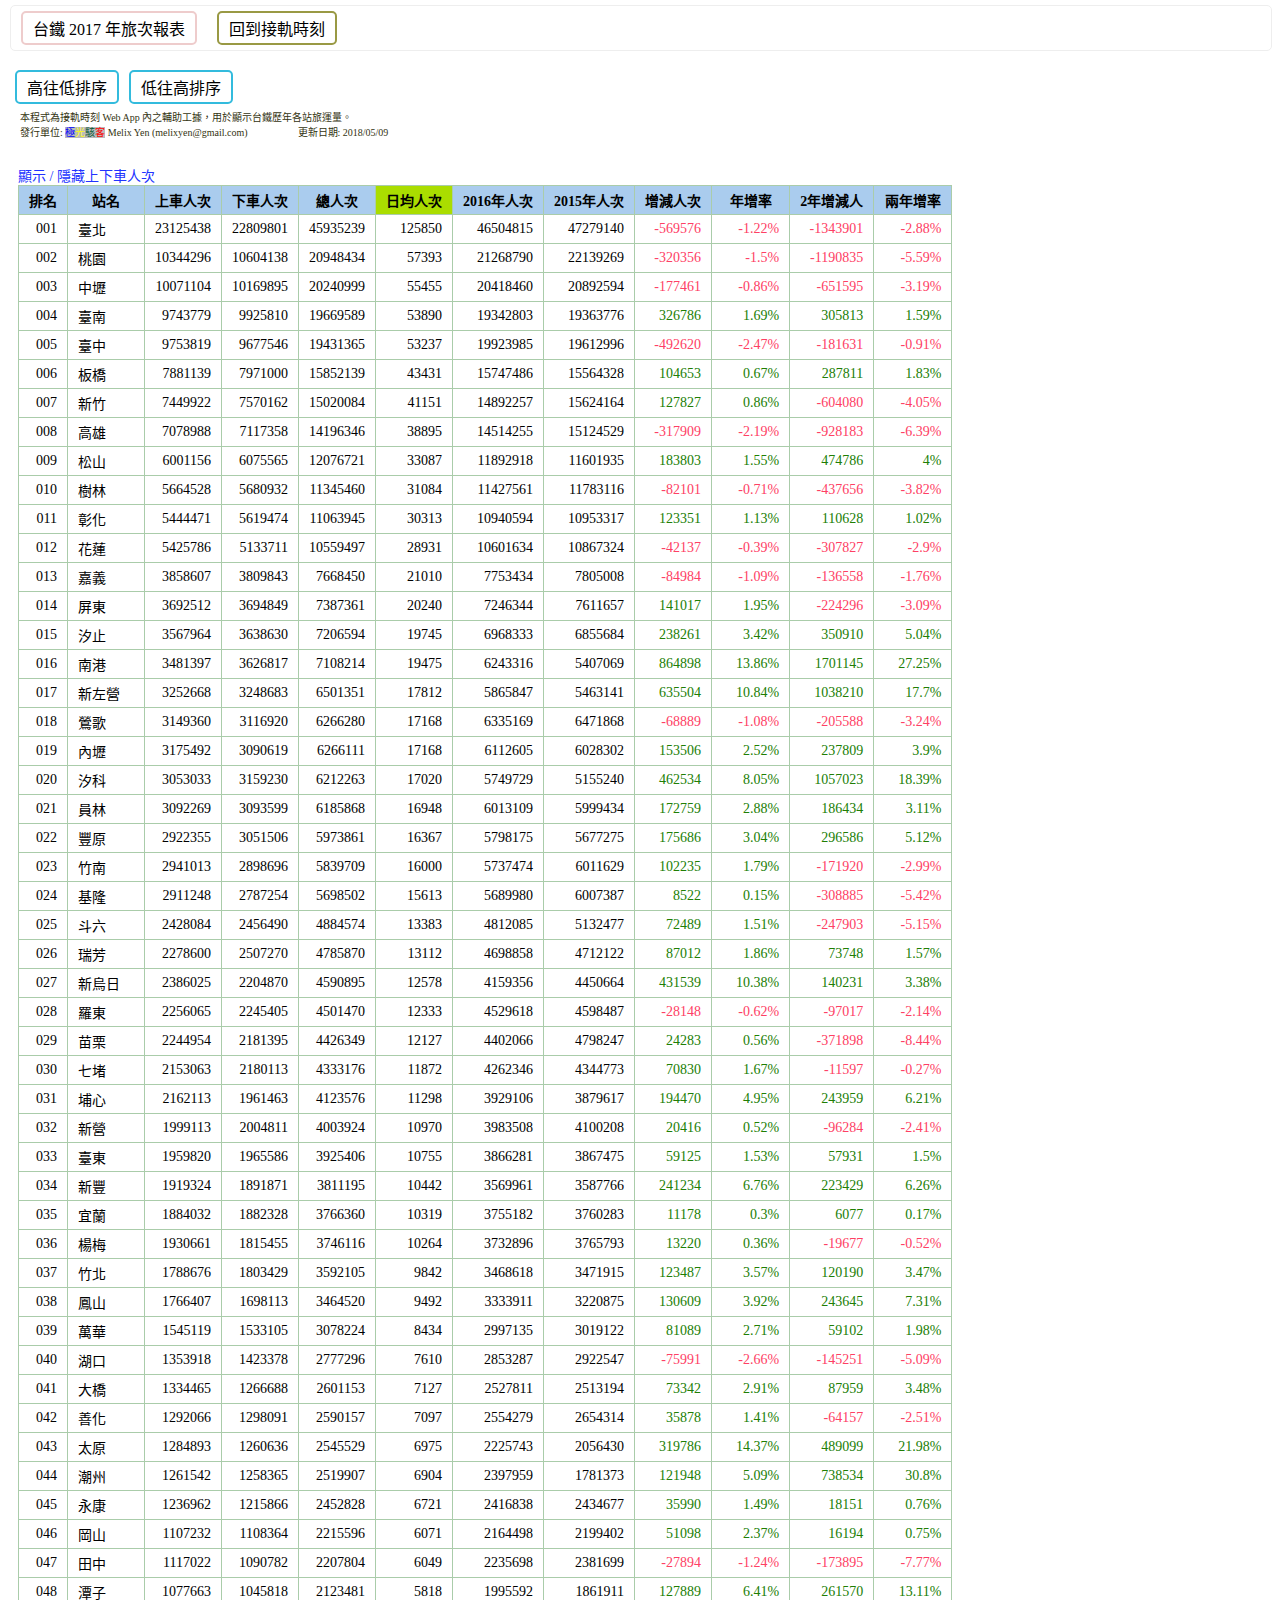
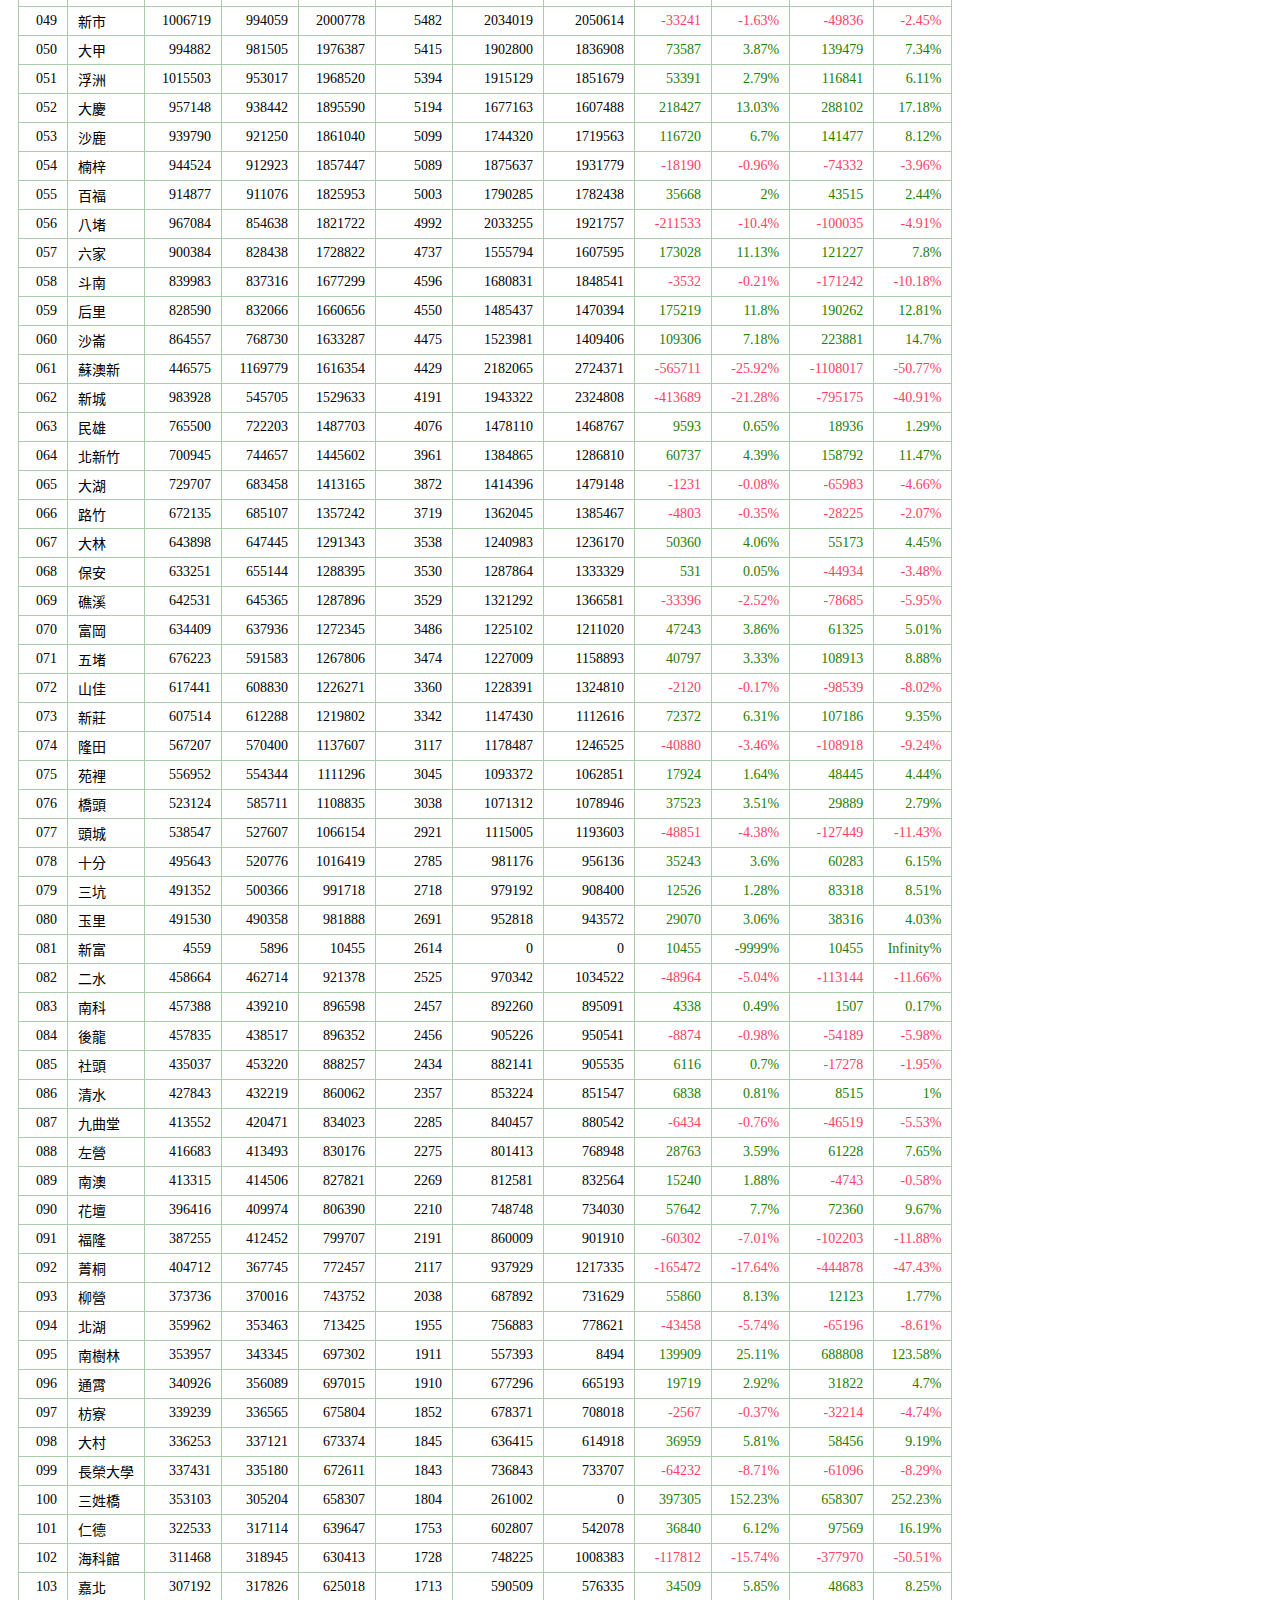
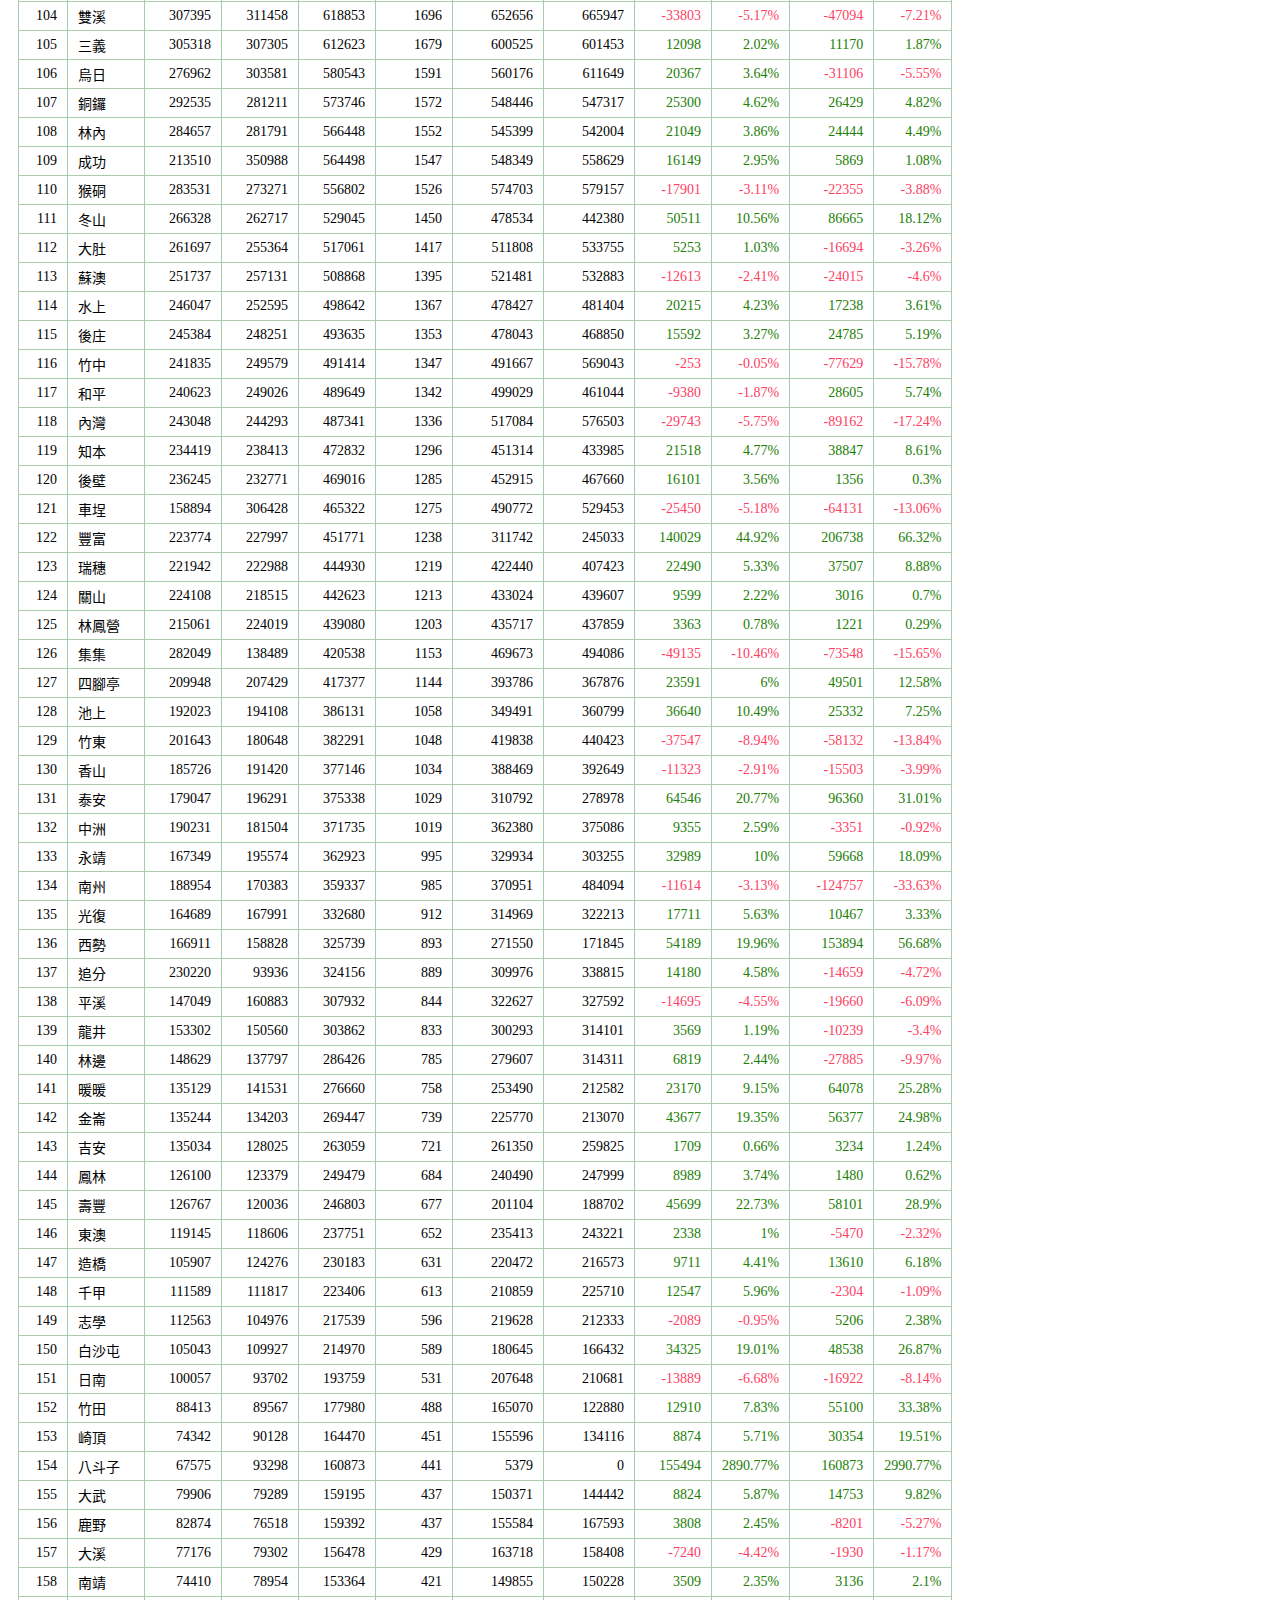
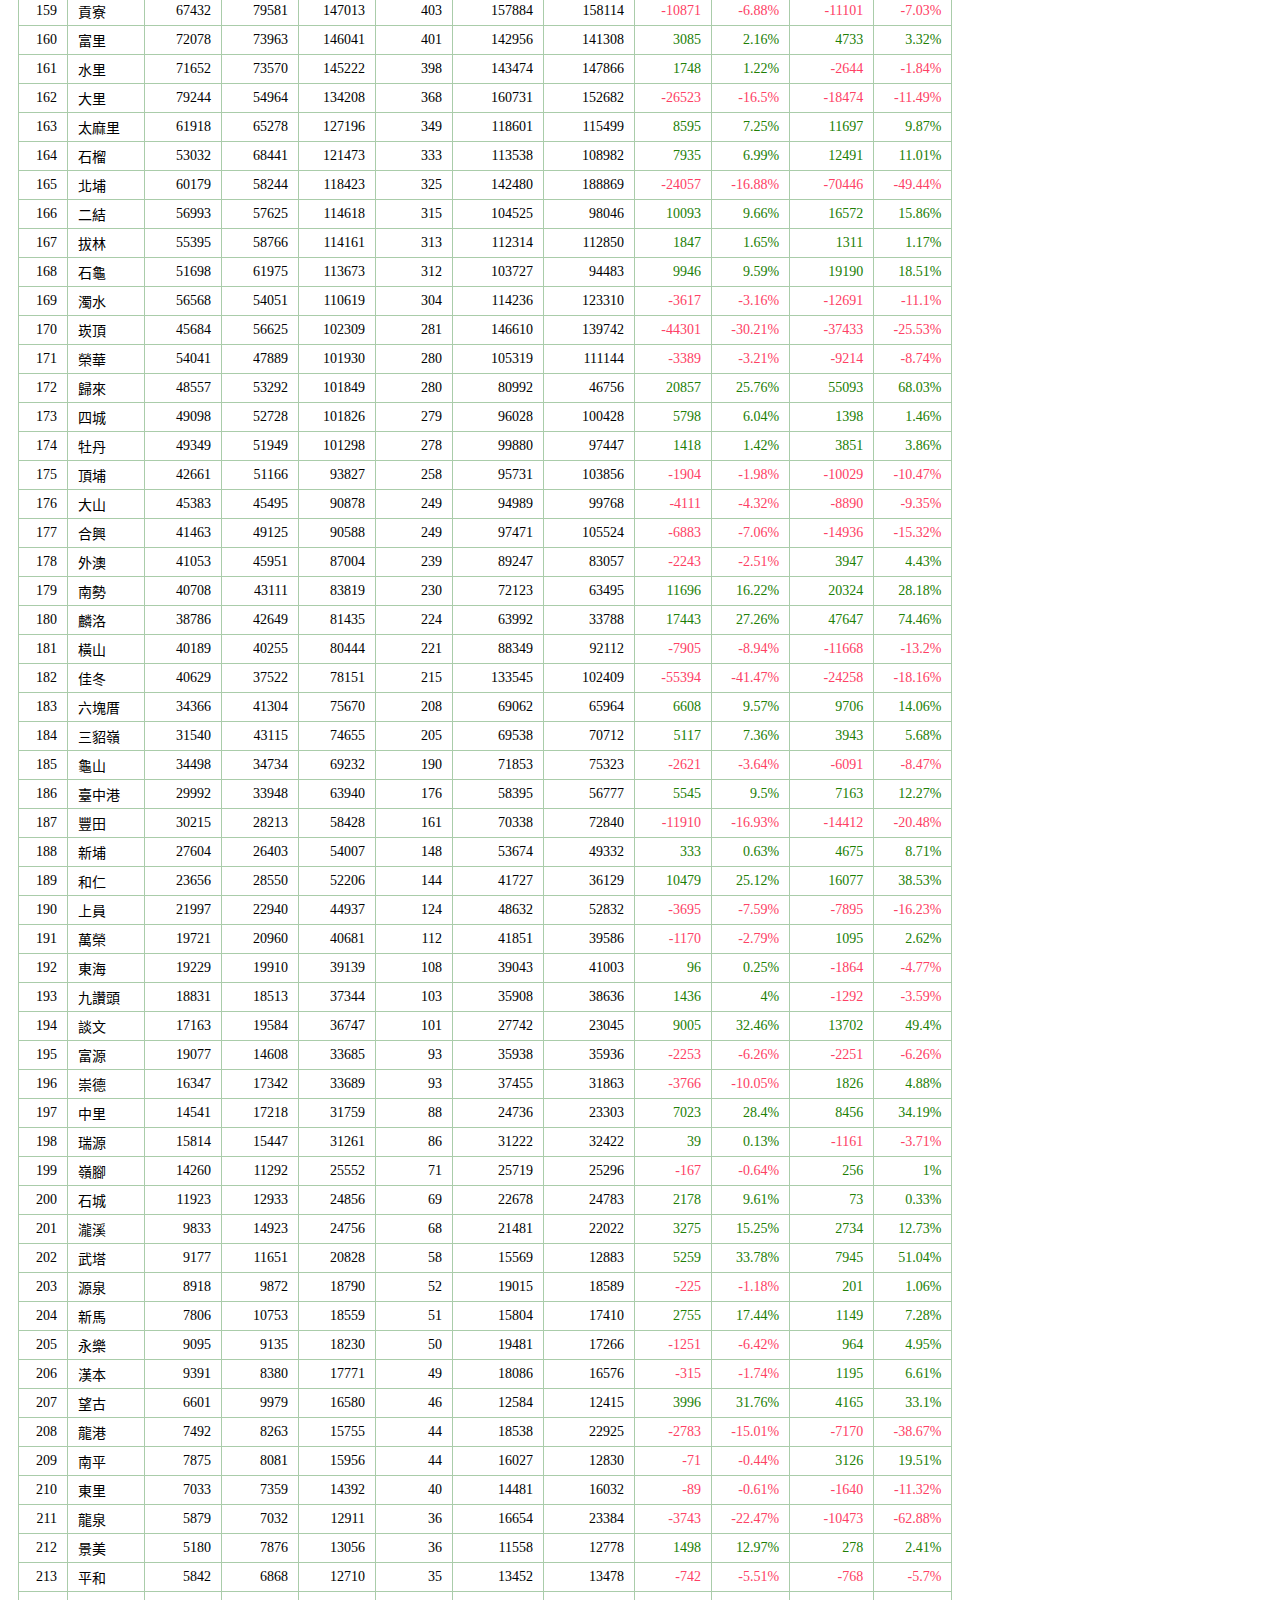
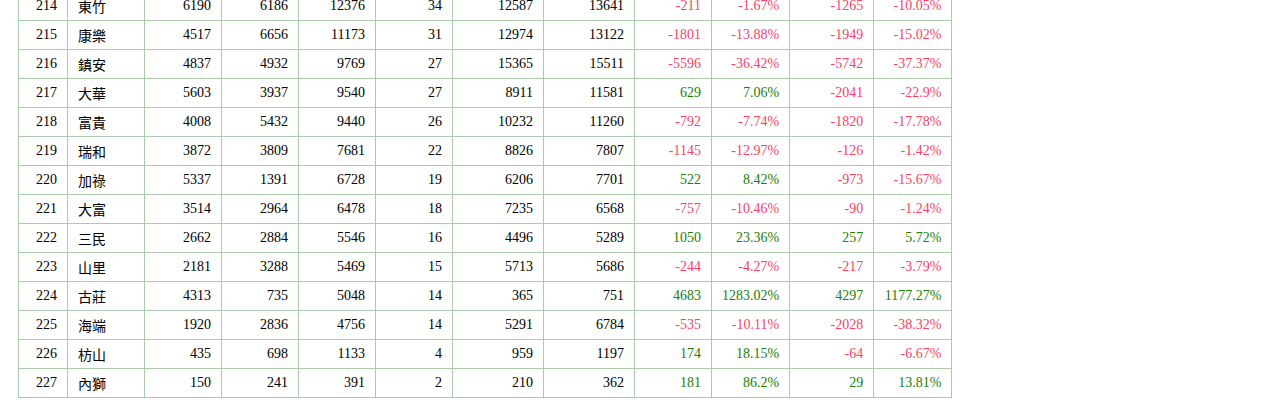
<file: ctra2017n.html>
<!DOCTYPE html PUBLIC "-//W3C//DTD XHTML 1.0 Strict//EN" "http://www.w3.org/TR/xhtml1/DTD/xhtml1-strict.dtd">
<html lang="zh-TW" xmlns="http://www.w3.org/1999/xhtml">
<head>
<meta http-equiv="Content-Type" content="text/html; charset=utf-8" />
<meta name="description" content="接軌時刻 - 台灣鐵路局旅次查詢系統 Web APP" />
<meta name="keywords" content="台鐵,台灣鐵路局,旅次,客運量,TRA,接軌時刻" />
<meta http-equiv="X-UA-Compatible" content="IE=Edge">
<title>接軌時刻 - 台灣鐵路局 2017 年旅次查詢系統</title>
<style type="text/css">
@charset "utf-8";

body {
    /*font-family:'細明體', "PMingLiU";*/
    font-size: 14px;
    margin: 0px;
}

#ttDebug{
	position: fixed;
	top: 60px;
	background-color: #311;
	color: #DDE;
	display: inline-block;
}

.menuBar{
	width: calc(100% - 20px);
	margin: 5px 10px;
	border: 1px solid #EEE;
	border-radius: 5px;
	display: inline-block;
}

.menuItem{
	margin: 5px 10px;
	padding: 3px 10px;
	border: 2px solid #ECC;
	border-radius: 5px;
	float: left;
	cursor: pointer;
	font-size: 16px;
}
.menuItem.selected{
	background-color: #FDD;
}
.menuItem2{
	border: 2px solid #994;
}

.setArea{
	width: calc(100% - 20px);
	margin: 5px 10px;
	/*border: 1px solid #6CC;
	border-radius: 5px;*/
	display: inline-block;
}

.setItem{
	margin: 5px 5px;
	padding: 3px 10px;
	border: 2px solid #3BD;
	border-radius: 5px;
	float: left;
	cursor: pointer;
	font-size: 16px;
}
.setItem.selected{
	background-color: #DED;
}
.setItem2{
	border: 2px solid #B2E;
}
.setItem2.selected{
	background-color: #ECF;
}
.setArea .description{
	font-size: 10px;
	color: #331;
	width: 100%;
	display: inline-block;
	padding-left: 10px;
}
.jsShowHideDownUp{
    cursor: pointer;
    color: #23F;
}

#timeShowArea{
	width: 100%;
	max-width: 100%;
}
#timeShowIns{
	margin: 10px 8px;
	padding: 10px;
	/*border: 1px solid #7CA;
	border-radius: 15px;*/
}
.renderTime{
	border-collapse: collapse;
}
.renderTime th, .renderTime td{
	border: 1px solid #aca;
	padding: 4px 10px;
}
.renderTime th{
	background-color: #ACE;
	cursor: pointer;
}
.renderTime td.num{
	text-align: right;
}
.renderTime td.cRed{
	color: #FE4064;
}
.renderTime td.cGreen{
	color: #207E04;
}


#copyJSON{
	margin: 5px 5px;
	padding: 3px 10px;
	border: 2px solid #7D2;
	border-radius: 5px;
	display: inline-block;
	cursor: pointer;
	font-size: 16px;
}
.showJSON{
	width: 100%;
	height: 600px;
}

</style>

<script type="text/javascript">
var rowData = [
["編號","站名","英文站名","上車人次","下車人次","總人次","日均人次","2016年人次","2015年人次"],[
"A01","基隆","Keelung",2911248,2787254,5698502,15612.33425,5689980,6007387],[
"A014","三坑","Sankeng",491352,500366,991718,2717.035616,979192,908400],[
"A02","八堵","Badu",967084,854638,1821722,4991.019178,2033255,1921757],[
"A03","七堵","Qidu",2153063,2180113,4333176,11871.71507,4262346,4344773],[
"A034","百福","Baifu",914877,911076,1825953,5002.610959,1790285,1782438],[
"A05","五堵","Wudu",676223,591583,1267806,3473.441096,1227009,1158893],[
"A06","汐止","Xizhi",3567964,3638630,7206594,19744.09315,6968333,6855684],[
"A064","汐科","Xike",3053033,3159230,6212263,17019.89863,5749729,5155240],[
"A07","南港","Nangang",3481397,3626817,7108214,19474.5589,6243316,5407069],[
"A08","松山","Songshan",6001156,6075565,12076721,33086.90685,11892918,11601935],[
"A10","臺北","Taipei",23125438,22809801,45935239,125849.9699,46504815,47279140],[
"A11","萬華","Wanhua",1545119,1533105,3078224,8433.490411,2997135,3019122],[
"A13","板橋","Banqiao",7881139,7971000,15852139,43430.51781,15747486,15564328],[
"A144","浮洲","Fuzhou",1015503,953017,1968520,5393.205479,1915129,1851679],[
"A15","樹林","Shulin",5664528,5680932,11345460,31083.45205,11427561,11783116],[
"A154","南樹林","South Shulin",353957,343345,697302,1910.416438,557393,8494],[
"A16","山佳","Shanjia",617441,608830,1226271,3359.646575,1228391,1324810],[
"A17","鶯歌","Yingge",3149360,3116920,6266280,17167.89041,6335169,6471868],[
"A18","桃園","Taoyuan",10344296,10604138,20948434,57392.96986,21268790,22139269],[
"A19","內壢","Neili",3175492,3090619,6266111,17167.4274,6112605,6028302],[
"A20","中壢","Zhongli",10071104,10169895,20240999,55454.79178,20418460,20892594],[
"A21","埔心","Puxin",2162113,1961463,4123576,11297.46849,3929106,3879617],[
"A22","楊梅","Yangmei",1930661,1815455,3746116,10263.33151,3732896,3765793],[
"A24","富岡","Fugang",634409,637936,1272345,3485.876712,1225102,1211020],[
"A242","新富","Xinfu",4559,5896,10455,89.35897436,0,0],[
"A244","北湖","Beihu",359962,353463,713425,1954.589041,756883,778621],[
"A25","湖口","Hukou",1353918,1423378,2777296,7609.030137,2853287,2922547],[
"A26","新豐","Xinfeng",1919324,1891871,3811195,10441.63014,3569961,3587766],[
"A27","竹北","Zhubei",1788676,1803429,3592105,9841.383562,3468618,3471915],[
"A274","北新竹","North Hsinchu",700945,744657,1445602,3960.553425,1384865,1286810],[
"A29","新竹","Hsinchu",7449922,7570162,15020084,41150.91507,14892257,15624164],[
"A294","三姓橋","Sanxingqiao",353103,305204,658307,1803.580822,261002,0],[
"A30","香山","Xiangshan",185726,191420,377146,1033.276712,388469,392649],[
"A31","崎頂","Qiding",74342,90128,164470,450.6027397,155596,134116],[
"A32","竹南","Zhunan",2941013,2898696,5839709,15999.20274,5737474,6011629],[
"A33","談文","Tanwen",17163,19584,36747,100.6767123,27742,23045],[
"A34","大山","Dashan",45383,45495,90878,248.9808219,94989,99768],[
"A35","後龍","Houlong",457835,438517,896352,2455.758904,905226,950541],[
"A36","龍港","Longgang",7492,8263,15755,43.16438356,18538,22925],[
"A37","白沙屯","Baishatun",105043,109927,214970,588.9589041,180645,166432],[
"A38","新埔","Xinpu",27604,26403,54007,147.9643836,53674,49332],[
"A39","通霄","Tongxiao",340926,356089,697015,1909.630137,677296,665193],[
"A40","苑裡","Yuanli",556952,554344,1111296,3044.646575,1093372,1062851],[
"A41","日南","Rinan",100057,93702,193759,530.8465753,207648,210681],[
"A42","大甲","Dajia",994882,981505,1976387,5414.758904,1902800,1836908],[
"A43","臺中港","Taichung Port",29992,33948,63940,175.1780822,58395,56777],[
"A44","清水","Qingshui",427843,432219,860062,2356.334247,853224,851547],[
"A45","沙鹿","Shalu",939790,921250,1861040,5098.739726,1744320,1719563],[
"A46","龍井","Longjing",153302,150560,303862,832.4986301,300293,314101],[
"A47","大肚","Dadu",261697,255364,517061,1416.605479,511808,533755],[
"A48","追分","Zhuifen",230220,93936,324156,888.0986301,309976,338815],[
"A49","彰化","Changhua",5444471,5619474,11063945,30312.17808,10940594,10953317],[
"A50","花壇","Huatan",396416,409974,806390,2209.287671,748748,734030],[
"A504","大村","Dacun",336253,337121,673374,1844.860274,636415,614918],[
"A51","員林","Yuanlin",3092269,3093599,6185868,16947.58356,6013109,5999434],[
"A52","永靖","Yongjing",167349,195574,362923,994.309589,329934,303255],[
"A53","社頭","Shetou",435037,453220,888257,2433.580822,882141,905535],[
"A54","田中","Tianzhong",1117022,1090782,2207804,6048.778082,2235698,2381699],[
"A55","二水","Ershui",458664,462714,921378,2524.323288,970342,1034522],[
"A56","林內","Linnei",284657,281791,566448,1551.912329,545399,542004],[
"A57","石榴","Shiliu",53032,68441,121473,332.8027397,113538,108982],[
"A58","斗六","Douliu",2428084,2456490,4884574,13382.39452,4812085,5132477],[
"A59","斗南","Dounan",839983,837316,1677299,4595.339726,1680831,1848541],[
"A60","石龜","Shigui",51698,61975,113673,311.4328767,103727,94483],[
"A61","大林","Dalin",643898,647445,1291343,3537.926027,1240983,1236170],[
"A62","民雄","Minxiong",765500,722203,1487703,4075.89863,1478110,1468767],[
"A624","嘉北","Jiabei",307192,317826,625018,1712.378082,590509,576335],[
"A63","嘉義","Chiayi",3858607,3809843,7668450,21009.45205,7753434,7805008],[
"A66","水上","Shuishang",246047,252595,498642,1366.142466,478427,481404],[
"A67","南靖","Nanjing",74410,78954,153364,420.1753425,149855,150228],[
"A68","後壁","Houbi",236245,232771,469016,1284.975342,452915,467660],[
"A69","新營","Xinying",1999113,2004811,4003924,10969.65479,3983508,4100208],[
"A70","柳營","Liuying",373736,370016,743752,2037.676712,687892,731629],[
"A71","林鳳營","Linfengying",215061,224019,439080,1202.958904,435717,437859],[
"A72","隆田","Longtian",567207,570400,1137607,3116.731507,1178487,1246525],[
"A73","拔林","Balin",55395,58766,114161,312.769863,112314,112850],[
"A74","善化","Shanhua",1292066,1298091,2590157,7096.320548,2554279,2654314],[
"A744","南科","Nanke",457388,439210,896598,2456.432877,892260,895091],[
"A75","新市","Xinshi",1006719,994059,2000778,5481.583562,2034019,2050614],[
"A76","永康","Yongkang",1236962,1215866,2452828,6720.076712,2416838,2434677],[
"A764","大橋","Daqiao",1334465,1266688,2601153,7126.446575,2527811,2513194],[
"A77","臺南","Tainan",9743779,9925810,19669589,53889.28493,19342803,19363776],[
"A80","保安","Bao'an",633251,655144,1288395,3529.849315,1287864,1333329],[
"A804","仁德","Rende",322533,317114,639647,1752.457534,602807,542078],[
"A81","中洲","Zhongzhou",190231,181504,371735,1018.452055,362380,375086],[
"A82","大湖","Dahu",729707,683458,1413165,3871.684932,1414396,1479148],[
"A83","路竹","Luzhu",672135,685107,1357242,3718.471233,1362045,1385467],[
"A85","岡山","Gangshan",1107232,1108364,2215596,6070.126027,2164498,2199402],[
"A86","橋頭","Qiaotou",523124,585711,1108835,3037.90411,1071312,1078946],[
"A87","楠梓","Nanzi",944524,912923,1857447,5088.89589,1875637,1931779],[
"A874","新左營","Xinzuoying",3252668,3248683,6501351,17811.92055,5865847,5463141],[
"A88","左營","Zuoying",416683,413493,830176,2274.454795,801413,768948],[
"A92","高雄","Kaohsiung",7078988,7117358,14196346,38894.09863,14514255,15124529],[
"V00","千甲","Qianjia",111589,111817,223406,612.0712329,210859,225710],[
"V004","新莊","Xinzhuang",607514,612288,1219802,3341.923288,1147430,1112616],[
"V01","竹中","Zhuzhong",241835,249579,491414,1346.339726,491667,569043],[
"V02","上員","Shangyuan",21997,22940,44937,123.1150685,48632,52832],[
"V021","榮華","Ronghua",54041,47889,101930,279.260274,105319,111144],[
"V03","竹東","Zhudong",201643,180648,382291,1047.372603,419838,440423],[
"V04","橫山","Hengshan",40189,40255,80444,220.3945205,88349,92112],[
"V05","九讚頭","Jiuzantou",18831,18513,37344,102.3123288,35908,38636],[
"V06","合興","Hexing",41463,49125,90588,248.1863014,97471,105524],[
"V07","富貴","Fugui",4008,5432,9440,25.8630137,10232,11260],[
"V08","內灣","Neiwan",243048,244293,487341,1335.180822,517084,576503],[
"V012","六家","Liujia",900384,828438,1728822,4736.49863,1555794,1607595],[
"T01","造橋","Zaoqiao",105907,124276,230183,630.6383562,220472,216573],[
"T02","豐富","Fengfu",223774,227997,451771,1237.728767,311742,245033],[
"T03","苗栗","Miaoli",2244954,2181395,4426349,12126.98356,4402066,4798247],[
"T04","南勢","Nanshi",40708,43111,83819,229.6410959,72123,63495],[
"T05","銅鑼","Tongluo",292535,281211,573746,1571.906849,548446,547317],[
"T06","三義","Sanyi",305318,307305,612623,1678.419178,600525,601453],[
"T08","泰安","Tai'an",179047,196291,375338,1028.323288,310792,278978],[
"T09","后里","Houli",828590,832066,1660656,4549.742466,1485437,1470394],[
"T10","豐原","Fengyuan",2922355,3051506,5973861,16366.74247,5798175,5677275],[
"T11","潭子","Tanzi",1077663,1045818,2123481,5817.756164,1995592,1861911],[
"T114","太原","Taiyuan",1284893,1260636,2545529,6974.052055,2225743,2056430],[
"T12","臺中","Taichung",9753819,9677546,19431365,53236.61644,19923985,19612996],[
"T121","大慶","Daqing",957148,938442,1895590,5193.39726,1677163,1607488],[
"T13","烏日","Wuri",276962,303581,580543,1590.528767,560176,611649],[
"T134","新烏日","Xinwuri",2386025,2204870,4590895,12577.79452,4159356,4450664],[
"T14","成功","Chenggong",213510,350988,564498,1546.569863,548349,558629],[
"C01","源泉","Yuanquan",8918,9872,18790,51.47945205,19015,18589],[
"C02","濁水","Zhuoshui",56568,54051,110619,303.0657534,114236,123310],[
"C03","龍泉","Longquan",5879,7032,12911,35.37260274,16654,23384],[
"C04","集集","Jiji",282049,138489,420538,1152.158904,469673,494086],[
"C05","水里","Shuili",71652,73570,145222,397.8684932,143474,147866],[
"C06","車埕","Checheng",158894,306428,465322,1274.854795,490772,529453],[
"B01","長榮大學","CJCU",337431,335180,672611,1842.769863,736843,733707],[
"B02","沙崙","Shalun",864557,768730,1633287,4474.758904,1523981,1409406],[
"P01","鳳山","Fengshan",1766407,1698113,3464520,9491.835616,3333911,3220875],[
"P02","後庄","Houzhuang",245384,248251,493635,1352.424658,478043,468850],[
"P03","九曲堂","Jiuqutang",413552,420471,834023,2284.994521,840457,880542],[
"P04","六塊厝","Liukuaicuo",34366,41304,75670,207.3150685,69062,65964],[
"P05","屏東","Pingtung",3692512,3694849,7387361,20239.34521,7246344,7611657],[
"P06","歸來","Guilai",48557,53292,101849,279.0383562,80992,46756],[
"P07","麟洛","Linluo",38786,42649,81435,223.109589,63992,33788],[
"P08","西勢","Xishi",166911,158828,325739,892.4356164,271550,171845],[
"P09","竹田","Zhutian",88413,89567,177980,487.6164384,165070,122880],[
"P10","潮州","Chaozhou",1261542,1258365,2519907,6903.854795,2397959,1781373],[
"P11","崁頂","Kanding",45684,56625,102309,280.2986301,146610,139742],[
"P12","南州","Nanzhou",188954,170383,359337,984.4849315,370951,484094],[
"P13","鎮安","Zhen'an",4837,4932,9769,26.76438356,15365,15511],[
"P14","林邊","Linbian",148629,137797,286426,784.7287671,279607,314311],[
"P15","佳冬","Jiadong",40629,37522,78151,214.1123288,133545,102409],[
"P16","東海","Donghai",19229,19910,39139,107.230137,39043,41003],[
"P18","枋寮","Fangliao",339239,336565,675804,1851.517808,678371,708018],[
"J01","加祿","Jialu",5337,1391,6728,18.43287671,6206,7701],[
"J02","內獅","Neishi",150,241,391,1.071232877,210,362],[
"J03","枋山","Fangshan",435,698,1133,3.104109589,959,1197],[
"J07","古莊","Guzhuang",4313,735,5048,13.83013699,365,751],[
"J08","大武","Dawu",79906,79289,159195,436.1506849,150371,144442],[
"J10","瀧溪","Longxi",9833,14923,24756,67.82465753,21481,22022],[
"J12","金崙","Jinlun",135244,134203,269447,738.2109589,225770,213070],[
"J14","太麻里","Taimali",61918,65278,127196,348.4821918,118601,115499],[
"J16","知本","Zhiben",234419,238413,472832,1295.430137,451314,433985],[
"J17","康樂","Kangle",4517,6656,11173,30.6109589,12974,13122],[
"M06","吉安","Ji'an",135034,128025,263059,720.709589,261350,259825],[
"M08","志學","Zhixue",112563,104976,217539,595.9972603,219628,212333],[
"M09","平和","Pinghe",5842,6868,12710,34.82191781,13452,13478],[
"M10","壽豐","Shoufeng",126767,120036,246803,676.1726027,201104,188702],[
"M11","豐田","Fengtian",30215,28213,58428,160.0767123,70338,72840],[
"M14","南平","Nanping",7875,8081,15956,43.71506849,16027,12830],[
"M15","鳳林","Fenglin",126100,123379,249479,683.5041096,240490,247999],[
"M16","萬榮","Wanrong",19721,20960,40681,111.4547945,41851,39586],[
"M17","光復","Guangfu",164689,167991,332680,911.4520548,314969,322213],[
"M19","大富","Dafu",3514,2964,6478,17.74794521,7235,6568],[
"M20","富源","Fuyuan",19077,14608,33685,92.28767123,35938,35936],[
"M22","瑞穗","Ruisui",221942,222988,444930,1218.986301,422440,407423],[
"M24","三民","Sanmin",2662,2884,5546,15.19452055,4496,5289],[
"M26","玉里","Yuli",491530,490358,981888,2690.10411,952818,943572],[
"M29","東里","Dongli",7033,7359,14392,39.43013699,14481,16032],[
"M31","東竹","Dongzhu",6190,6186,12376,33.90684932,12587,13641],[
"M33","富里","Fuli",72078,73963,146041,400.1123288,142956,141308],[
"M36","池上","Chishang",192023,194108,386131,1057.893151,349491,360799],[
"M37","海端","Haiduan",1920,2836,4756,13.03013699,5291,6784],[
"M39","關山","Guanshan",224108,218515,442623,1212.665753,433024,439607],[
"M41","瑞和","Ruihe",3872,3809,7681,21.04383562,8826,7807],[
"M42","瑞源","Ruiyuan",15814,15447,31261,85.64657534,31222,32422],[
"M43","鹿野","Luye",82874,76518,159392,436.690411,155584,167593],[
"M45","山里","Shanli",2181,3288,5469,14.98356164,5713,5686],[
"M47","臺東","Taitung",1959820,1965586,3925406,10754.53699,3866281,3867475],[
"I02","永樂","Yongle",9095,9135,18230,49.94520548,19481,17266],[
"I03","東澳","Dong'ao",119145,118606,237751,651.3726027,235413,243221],[
"I04","南澳","Nan'ao",413315,414506,827821,2268.00274,812581,832564],[
"I05","武塔","Wuta",9177,11651,20828,57.0630137,15569,12883],[
"I07","漢本","Hanben",9391,8380,17771,48.68767123,18086,16576],[
"I08","和平","Heping",240623,249026,489649,1341.50411,499029,461044],[
"I09","和仁","Heren",23656,28550,52206,143.030137,41727,36129],[
"I10","崇德","Chongde",16347,17342,33689,92.29863014,37455,31863],[
"I11","新城","Xincheng",983928,545705,1529633,4190.775342,1943322,2324808],[
"I12","景美","Jingmei",5180,7876,13056,35.76986301,11558,12778],[
"I13","北埔","Beipu",60179,58244,118423,324.4465753,142480,188869],[
"I14","花蓮","Hualien",5425786,5133711,10559497,28930.12877,10601634,10867324],[
"E01","暖暖","Nuannuan",135129,141531,276660,757.9726027,253490,212582],[
"E02","四腳亭","Sijiaoting",209948,207429,417377,1143.49863,393786,367876],[
"E03","瑞芳","Ruifang",2278600,2507270,4785870,13111.9726,4698858,4712122],[
"E04","猴硐","Houtong",283531,273271,556802,1525.484932,574703,579157],[
"E05","三貂嶺","Sandiaoling",31540,43115,74655,204.5342466,69538,70712],[
"E06","牡丹","Mudan",49349,51949,101298,277.5287671,99880,97447],[
"E07","雙溪","Shuangxi",307395,311458,618853,1695.487671,652656,665947],[
"E08","貢寮","Gongliao",67432,79581,147013,402.7753425,157884,158114],[
"E09","福隆","Fulong",387255,412452,799707,2190.978082,860009,901910],[
"E10","石城","Shicheng",11923,12933,24856,68.09863014,22678,24783],[
"E11","大里","Dali",79244,54964,134208,367.6931507,160731,152682],[
"E12","大溪","Daxi",77176,79302,156478,428.7068493,163718,158408],[
"E13","龜山","Guishan",34498,34734,69232,189.6767123,71853,75323],[
"E14","外澳","Wai'ao",41053,45951,87004,238.3671233,89247,83057],[
"E15","頭城","Toucheng",538547,527607,1066154,2920.969863,1115005,1193603],[
"E16","頂埔","Dingpu",42661,51166,93827,257.060274,95731,103856],[
"E17","礁溪","Jiaoxi",642531,645365,1287896,3528.482192,1321292,1366581],[
"E18","四城","Sicheng",49098,52728,101826,278.9753425,96028,100428],[
"E19","宜蘭","Yilan",1884032,1882328,3766360,10318.79452,3755182,3760283],[
"E20","二結","Erjie",56993,57625,114618,314.0219178,104525,98046],[
"E21","中里","Zhongli",14541,17218,31759,87.0109589,24736,23303],[
"E22","羅東","Luodong",2256065,2245405,4501470,12332.79452,4529618,4598487],[
"E23","冬山","Dongshan",266328,262717,529045,1449.438356,478534,442380],[
"E24","新馬","Xinma",7806,10753,18559,50.84657534,15804,17410],[
"E25","蘇澳新","Su'aoxin",446575,1169779,1616354,4428.367123,2182065,2724371],[
"E26","蘇澳","Su'ao",251737,257131,508868,1394.158904,521481,532883],[
"N01","大華","Dahua",5603,3937,9540,26.1369863,8911,11581],[
"N02","十分","Shifen",495643,520776,1016419,2784.709589,981176,956136],[
"N021","望古","Wanggu",6601,9979,16580,45.42465753,12584,12415],[
"N03","嶺腳","Lingjiao",14260,11292,25552,70.00547945,25719,25296],[
"N04","平溪","Pingxi",147049,160883,307932,843.6493151,322627,327592],[
"N05","菁桐","Jingtong",404712,367745,772457,2116.320548,937929,1217335],[
"R01","海科館","Haikeguan",311468,318945,630413,1727.158904,748225,1008383],[
"R014","八斗子","Badouzi",67575,93298,160873,440.7479452,5379,0]
];

var prevObj = {};

var TT = {
	descriptionText: [
		'本程式為接軌時刻 Web App 內之輔助工據，用於顯示台鐵歷年各站旅運量。',
		
		'發行單位: <span style="background-color: #BBB;"><span style="color:blue;">極</span><span style="color:#FEFE11;">光</span><span style="color:#005530;">駭</span><span style="color:red;">客</span></span><span>&nbsp;Melix Yen (melixyen@gmail.com)</span><span style="padding-left: 50px;">' +
			"更新日期: 2018/05/09</span>"
	],
	timeHour: ['00','01','02','03','04','05','06','07','08','09','10','11','12','13','14','15','16','17','18','19','20','21','22','23'],
	timeMinSec: ['00','01','02','03','04','05','06','07','08','09','10','11','12','13','14','15','16','17','18','19','20','21','22','23','24','25','26','27','28','29',
                    '30','31','32','33','34','35','36','37','38','39','40','41','42','43','44','45','46','47','48','49','50','51','52','53','54','55','56','57','58','59'],
    timeTableSortTag: 'Day',
    timeTableSortDir: 'desc',
    flagShowPrev: true,
    hideDU: false,
	transTime2HM: function(val){
            if(typeof(val)=='number') val = TT.transSec2Time(val);
            var ary = val.split(':');
            return ary[0] + ':' + ary[1];
    },
    transTime2Sec: function(str,offsetTomorrow){
            if (str == null || str == '') {
                str = '0';
            }
            var aryA = str.split(':'), rt;
            if (aryA.length <= 1) {
                rt = parseInt(str,10);
            } else if (aryA.length == 2) {
                rt = parseInt(aryA[0],10) * 3600 + parseInt(aryA[1],10) * 60;
            } else if (aryA.length == 3) {
                rt = parseInt(aryA[0],10) * 3600 + parseInt(aryA[1],10) * 60 + parseInt(aryA[2],10);
            }
            
            if(offsetTomorrow){
                rt = rt + 86400;
            }
            return rt;
    },
    transSec2Time: function(sec){
            var tid = 0,
                tih = 0,
                tim = 0,
                tis = 0;

            if((sec === '')){
                return '';
            }else if(parseInt(sec,10) < 0){
                sec = 86400 + sec;
            }
            
            sec = parseInt(sec,10);
            tis = sec % 60;
            sec = sec - tis;
            sec = sec / 60;
            tim = sec % 60;
            sec = sec - tim;
            sec = sec / 60
            tih = sec;
            

            tih = (tih < 10) ? '0' + tih : tih;
            tim = (tim < 10) ? '0' + tim : tim;
            tis = (tis < 10) ? '0' + tis : tis;

            if (tih == 0) {
                return tih + ':' + tim + ':' + tis;
            } else {
                return tih + ':' + tim + ':' + tis;
            }
    },
    isMobileMove: false,
    debugMode: false
};

TT.createMenuBar = function(){
	var rt = document.createElement('div');
	rt.innerHTML = '<div class="menuBar">' +
		'<div class="menuItem hiasd">台鐵 2017 年旅次報表</div>' +
		'<div class="menuItem menuItem2 back">回到接軌時刻</div>' +
		
	'</div>';
	rt.addEventListener('click', function(e){
		var t = e.target.className;
		if(t.indexOf('toHuanBei')>0){
			
		}else if(t.indexOf('back')>0){
			location.href = './';
		}
	}), false;
	return rt;
}
TT.createSetArea = function(){
	var rt = document.createElement('div');
	rt.innerHTML = '<div class="setArea">' +
		'<div class="setItem sortDirDesc">高往低排序</div>' +
		'<div class="setItem sortDirAsc">低往高排序</div>' +
		
		'<div class="description"></div>' +
	'</div>';
	rt.addEventListener('click', function(e){
		var t = e.target.className;
		if(t.indexOf('sortDirDesc')>=0){
			TT.cmd('renderTable', {timeTableSortDir: 'desc'});
		}else if(t.indexOf('sortDirAsc')>=0){
			TT.cmd('renderTable', {timeTableSortDir: 'asc'});
		}
	}, false);
	return rt;
}
TT.cmd = function(cmd, objA){
	objA = objA || {};
	if(objA.timeTableSortTag) TT.timeTableSortTag = objA.timeTableSortTag;
	if(objA.timeTableSortDir) TT.timeTableSortDir = objA.timeTableSortDir;
	if(objA.flagShowPrev) TT.flagShowPrev = objA.flagShowPrev;
	switch(cmd){
		case 'renderTable':
			TT.renderTable();
		break;
        case 'showHideDU':
            var mt = document.querySelector('th.sortByUp');
            if(objA.followNow){
                TT.hideDU = !TT.hideDU;
            }
            var d = (TT.hideDU==true) ? '' : 'none';
            
            mt.style.display = d;
            document.querySelector('th.sortByDown').style.display = d;
            var tda = document.querySelectorAll('td.Up.num');
            for(var i=0; i<tda.length; i++){
                tda[i].style.display = d;
            }
            tda = document.querySelectorAll('td.Down.num');
            for(var i=0; i<tda.length; i++){
                tda[i].style.display = d;
            }
            TT.hideDU = !TT.hideDU;
        break;
	}
}

TT.commonSortFn = function(a, b){
		var timeTableSortTag = TT.timeTableSortTag;
		var dir = TT.timeTableSortDir;
		var intA = 0, intB = 0;
		if(timeTableSortTag=='Name'){
			return 0;
		}						
		switch(timeTableSortTag){
			case 'Up':
				intA = a[3];
				intB = b[3];
			break;
			case 'Down':
				intA = a[4];
				intB = b[4];
			break;
			case 'All':
				intA = a[5];
				intB = b[5];
			break;
			case 'Day':
				intA = a[6];
				intB = b[6];
			break;
			case 'Year2016':
				intA = a[7];
				intB = b[7];
			break;
			case 'Year2015':
				intA = a[8];
				intB = b[8];
			break;
			case 'Add':
				intA = a[9];
				intB = b[9];
			break;
			case 'Rate':
				intA = a[10];
				intB = b[10];
			break;
			case 'Y2Add':
				intA = a[11];
				intB = b[11];
			break;
			case 'Y2Rate':
				intA = a[12];
				intB = b[12];
			break;
		}
		
		if(dir=='desc'){
        	if(intA==intB) return 0;
        	if(intA < intB) return 1;
        	if(intA > intB) return -1;
		}
        if(intA==intB) return 0;
        if(intA < intB) return -1;
        if(intA > intB) return 1;
}

TT.countAllData = function(ary){
	for(var i=0; i<ary.length; i++){
		ary[i][5] = ary[i][3] + ary[i][4];
		ary[i][6] = Math.ceil(ary[i][5]/365);
		ary[i][9] = ary[i][5] - ary[i][7];//9 for 去年運量差距
		ary[i][10] = (Math.ceil((ary[i][9] / ary[i][7])*10000))/100;//10 for 年增率
		ary[i][11] = ary[i][5] - ary[i][8];//11 for 前年運量差距
		ary[i][12] = (Math.ceil((ary[i][11] / ary[i][7])*10000))/100;//12 for 兩年增率
		if(ary[i][0]=='A242'){
			if(ary[i][0]=='A242'){
				ary[i][6] = Math.ceil(ary[i][5]/4);
				ary[i][10] = -9999;
			}else if(ary[i][0]=='A294'){
				ary[i][6] = Math.ceil(ary[i][5]/186);
				ary[i][10] = -9999;
			}
		}
	}
	return ary;
}
TT.formatCount = function(a){
	var b = a.toString().length;
	if(b==1){
		return '00' + a;
	}else if(b==2){
		return '0' + a;
	}else{
		return a;
	}
}
TT.renderTable = function(){
	var ary = rowData.slice(1);//去除第一行 header
	var thStrObj = {
		'Name': '站名',
		'Up': '上車人次',
		'Down': '下車人次',
		'All': '總人次',
		'Day': '日均人次',
		'Year2016': '2016年人次',
		'Year2015': '2015年人次',
		'Add': '增減人次',
		'Rate': '年增率',
		'Y2Add': '2年增減人',
		'Y2Rate': '兩年增率',
		'asc': '低往高',
		'desc': '高往低'
	}
	ary = TT.countAllData(ary);
	if(TT.timeTableSortTag!='') ary.sort(TT.commonSortFn);
	var div = document.getElementById('timeShowIns');
	div.innerHTML = '';
	var str = '', rowStr = '', tmpPrevObj = {};
	var hasPrev = (prevObj.timeTableSortTag && prevObj.timeTableSortDir && TT.flagShowPrev) ? true : false;
	str += '<th>排名</th><th class="sortByName">站名</th><th class="sortByUp">上車人次</th><th class="sortByDown">下車人次</th><th class="sortByAll">總人次</th>' +
			'<th class="sortByDay">日均人次</th><th class="sortByYear2016">2016年人次</th><th class="sortByYear2015">2015年人次</th>' +
			'<th class="sortByAdd">增減人次</th><th class="sortByRate">年增率</th><th class="sortByY2Add">2年增減人</th><th class="sortByY2Rate">兩年增率</th>';
	if(hasPrev){
		str += '<th class="hasPrev">前次 (' + thStrObj[prevObj.timeTableSortTag] + thStrObj[prevObj.timeTableSortDir] + ') 排名</th>';
	}
	for(var i=0; i<ary.length; i++){
		var colorStr = (ary[i][9] >= 0) ? ' cGreen' : ' cRed';
		var colorY2Str = (ary[i][11] >= 0) ? ' cGreen' : ' cRed';
		var c = i+1;
		rowStr = '<tr>';
		rowStr += '<td class="count num">' + TT.formatCount(c) + '</td>';
		rowStr += '<td class="station">' + ary[i][1] + '</td>';
		rowStr += '<td class="Up num">' + ary[i][3] + '</td>';
		rowStr += '<td class="Down num">' + ary[i][4] + '</td>';
		rowStr += '<td class="All num">' + ary[i][5] + '</td>';
		rowStr += '<td class="Day num">' + ary[i][6] + '</td>';
		rowStr += '<td class="Year2016 num">' + ary[i][7] + '</td>';
		rowStr += '<td class="Year2015 num">' + ary[i][8] + '</td>';
		rowStr += '<td class="Add num' + colorStr + '">' + ary[i][9] + '</td>';
		rowStr += '<td class="Rate num' + colorStr + '">' + ary[i][10] + '%</td>';
		rowStr += '<td class="Y2Add num' + colorY2Str + '">' + ary[i][11] + '</td>';
		rowStr += '<td class="Y2Rate num' + colorY2Str + '">' + ary[i][12] + '%</td>';
		if(hasPrev){
			var colorPrevStr = (prevObj[ary[i][0]] > c) ? ' cGreen' : (prevObj[ary[i][0]] < c) ? ' cRed' : '';
			var rr = Math.abs(prevObj[ary[i][0]] - c);
			var dPrevStr = (prevObj[ary[i][0]] > c) ? ' (↑'+rr+')' : (prevObj[ary[i][0]] < c) ? ' (↓'+rr+')' : '';
			rowStr += '<td class="prev' + colorPrevStr + '">' + prevObj[ary[i][0]] + dPrevStr + '</td>';
		}
		rowStr += '</tr>';
		str += rowStr;
		tmpPrevObj[ary[i][0]] = c;
	}
	str = '<div class="jsShowHideDownUp">顯示 / 隱藏上下車人次</div>' + 
        '<table class="renderTime">' + str + '</table>';
	div.innerHTML = str;
	tmpPrevObj.timeTableSortTag = TT.timeTableSortTag;
	tmpPrevObj.timeTableSortDir = TT.timeTableSortDir;
	prevObj = tmpPrevObj;
	
	var ddth = document.querySelector('table th.sortBy' + TT.timeTableSortTag);
	if(ddth){
		ddth.style.backgroundColor = '#AD0';
	}
    TT.cmd('showHideDU', {followNow: true});
	if(!div.alreadyGiveEvent){
	div.addEventListener('click', function(e){
		var t = e.target.className;
		if(t.indexOf('sortByUp')>=0){
			TT.cmd('renderTable', {timeTableSortTag: 'Up'});
		}else if(t.indexOf('sortByDown')>=0){
			TT.cmd('renderTable', {timeTableSortTag: 'Down'});
		}else if(t.indexOf('sortByAll')>=0){
			TT.cmd('renderTable', {timeTableSortTag: 'All'});
		}else if(t.indexOf('sortByDay')>=0){
			TT.cmd('renderTable', {timeTableSortTag: 'Day'});
		}else if(t.indexOf('sortByYear2016')>=0){
			TT.cmd('renderTable', {timeTableSortTag: 'Year2016'});
		}else if(t.indexOf('sortByYear2015')>=0){
			TT.cmd('renderTable', {timeTableSortTag: 'Year2015'});
		}else if(t.indexOf('sortByAdd')>=0){
			TT.cmd('renderTable', {timeTableSortTag: 'Add'});
		}else if(t.indexOf('sortByRate')>=0){
			TT.cmd('renderTable', {timeTableSortTag: 'Rate'});
		}else if(t.indexOf('sortByName')>=0){
			TT.cmd('renderTable', {timeTableSortTag: 'Name'});
		}else if(t.indexOf('sortByY2Rate')>=0){
			TT.cmd('renderTable', {timeTableSortTag: 'Y2Rate'});
		}else if(t.indexOf('sortByY2Add')>=0){
			TT.cmd('renderTable', {timeTableSortTag: 'Y2Add'});
		}else if(t.indexOf('jsShowHideDownUp')>=0){
            TT.cmd('showHideDU');
        }
	}, false);
	div.alreadyGiveEvent = true;
    
	}
}
TT.initFn = function(){
	var body = document.body;
	var menuBar = TT.createMenuBar();
	body.appendChild(menuBar);
	var setArea = TT.createSetArea();
	body.appendChild(setArea);
	document.querySelector('.setArea .description').innerHTML = TT.descriptionText.join('<br>');
	
	var timeShowArea = document.createElement('div');
	timeShowArea.id = 'timeShowArea';
	timeShowArea.innerHTML = '<div id="timeShowIns"></div>';
	body.appendChild(timeShowArea);
	document.addEventListener('touchmove', function(e){
		TT.isMobileMove = true;
	});
	TT.cmd('renderTable');
}
</script>
<!-- -->
<!-- -->
</head>
<body onload="TT.initFn()">
</body>
</html>
</file>
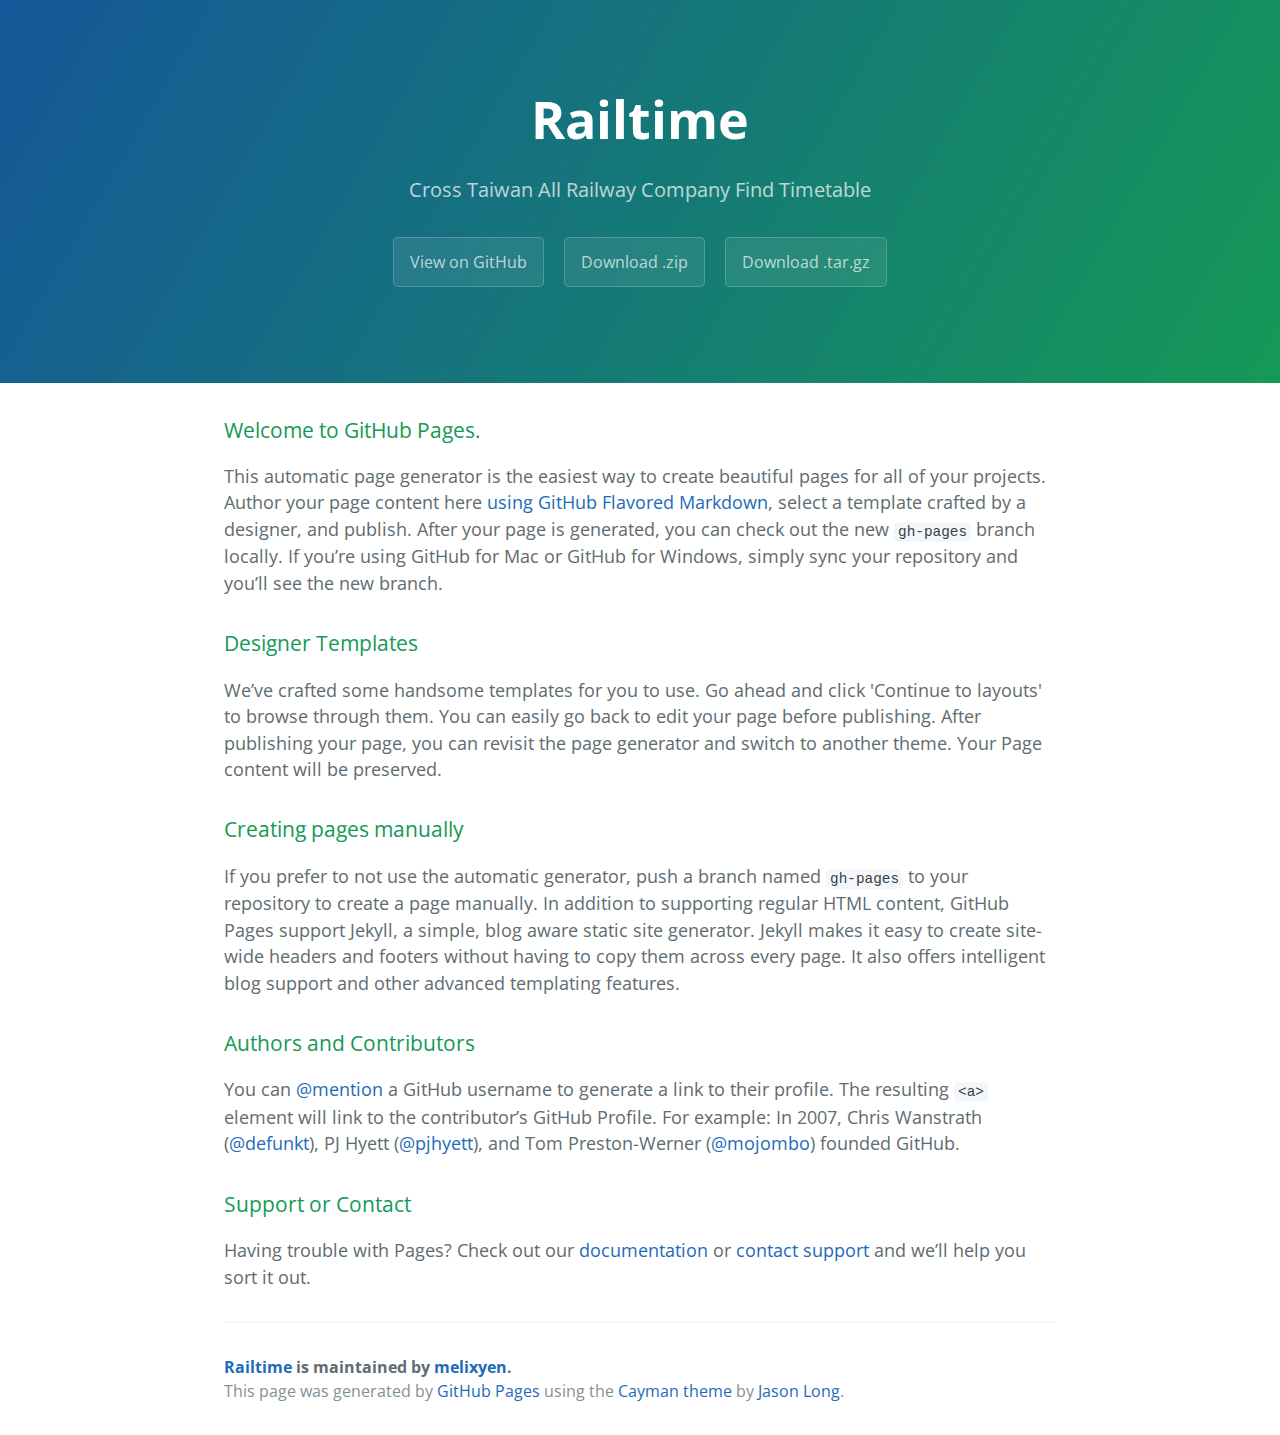
<file: gindex.html>
<!DOCTYPE html>
<html lang="en-us">
  <head>
    <meta charset="UTF-8">
    <title>Railtime by melixyen</title>
    <meta name="viewport" content="width=device-width, initial-scale=1">
    <link rel="stylesheet" type="text/css" href="stylesheets/normalize.css" media="screen">
    <link href='http://fonts.googleapis.com/css?family=Open+Sans:400,700' rel='stylesheet' type='text/css'>
    <link rel="stylesheet" type="text/css" href="stylesheets/stylesheet.css" media="screen">
    <link rel="stylesheet" type="text/css" href="stylesheets/github-light.css" media="screen">
  </head>
  <body>
    <section class="page-header">
      <h1 class="project-name">Railtime</h1>
      <h2 class="project-tagline">Cross Taiwan All Railway Company Find Timetable</h2>
      <a href="https://github.com/melixyen/railtime" class="btn">View on GitHub</a>
      <a href="https://github.com/melixyen/railtime/zipball/master" class="btn">Download .zip</a>
      <a href="https://github.com/melixyen/railtime/tarball/master" class="btn">Download .tar.gz</a>
    </section>

    <section class="main-content">
      <h3>
<a id="welcome-to-github-pages" class="anchor" href="#welcome-to-github-pages" aria-hidden="true"><span class="octicon octicon-link"></span></a>Welcome to GitHub Pages.</h3>

<p>This automatic page generator is the easiest way to create beautiful pages for all of your projects. Author your page content here <a href="https://guides.github.com/features/mastering-markdown/">using GitHub Flavored Markdown</a>, select a template crafted by a designer, and publish. After your page is generated, you can check out the new <code>gh-pages</code> branch locally. If you’re using GitHub for Mac or GitHub for Windows, simply sync your repository and you’ll see the new branch.</p>

<h3>
<a id="designer-templates" class="anchor" href="#designer-templates" aria-hidden="true"><span class="octicon octicon-link"></span></a>Designer Templates</h3>

<p>We’ve crafted some handsome templates for you to use. Go ahead and click 'Continue to layouts' to browse through them. You can easily go back to edit your page before publishing. After publishing your page, you can revisit the page generator and switch to another theme. Your Page content will be preserved.</p>

<h3>
<a id="creating-pages-manually" class="anchor" href="#creating-pages-manually" aria-hidden="true"><span class="octicon octicon-link"></span></a>Creating pages manually</h3>

<p>If you prefer to not use the automatic generator, push a branch named <code>gh-pages</code> to your repository to create a page manually. In addition to supporting regular HTML content, GitHub Pages support Jekyll, a simple, blog aware static site generator. Jekyll makes it easy to create site-wide headers and footers without having to copy them across every page. It also offers intelligent blog support and other advanced templating features.</p>

<h3>
<a id="authors-and-contributors" class="anchor" href="#authors-and-contributors" aria-hidden="true"><span class="octicon octicon-link"></span></a>Authors and Contributors</h3>

<p>You can <a href="https://github.com/blog/821" class="user-mention">@mention</a> a GitHub username to generate a link to their profile. The resulting <code>&lt;a&gt;</code> element will link to the contributor’s GitHub Profile. For example: In 2007, Chris Wanstrath (<a href="https://github.com/defunkt" class="user-mention">@defunkt</a>), PJ Hyett (<a href="https://github.com/pjhyett" class="user-mention">@pjhyett</a>), and Tom Preston-Werner (<a href="https://github.com/mojombo" class="user-mention">@mojombo</a>) founded GitHub.</p>

<h3>
<a id="support-or-contact" class="anchor" href="#support-or-contact" aria-hidden="true"><span class="octicon octicon-link"></span></a>Support or Contact</h3>

<p>Having trouble with Pages? Check out our <a href="https://help.github.com/pages">documentation</a> or <a href="https://github.com/contact">contact support</a> and we’ll help you sort it out.</p>

      <footer class="site-footer">
        <span class="site-footer-owner"><a href="https://github.com/melixyen/railtime">Railtime</a> is maintained by <a href="https://github.com/melixyen">melixyen</a>.</span>

        <span class="site-footer-credits">This page was generated by <a href="https://pages.github.com">GitHub Pages</a> using the <a href="https://github.com/jasonlong/cayman-theme">Cayman theme</a> by <a href="https://twitter.com/jasonlong">Jason Long</a>.</span>
      </footer>

    </section>

  
  </body>
</html>
</file>
<file: ttlib/tm.css>
@charset "utf-8";

body {
    /*font-family:'細明體', "PMingLiU";*/
    font-size: 14px;
    margin: 0px;
}

.floatLeftStyle{
	float: left;
}

.headerBar{
    position: fixed;
    height: 40px;
    max-height: 40px;
    overflow: hidden;
    top: 0px;
    left: 0px;
    width: 100%;
    line-height: 28px;
    background-color: #FFF;
}
.headerButton, .headerButton2{
    display: inline;
    margin: 3px 6px;
    border: 2px solid #22CCEF;
    background-color: #4BE9F2;
    color: #5E5E5E;
    text-align: center;
    cursor: pointer;
    border-radius: 4px;
    overflow: hidden;
}
.headerButton2{
    border: 2px solid #a2a912;
    background-color: #dbc932;
}
@supports (display: flex) {
    .headerBar{
        display: -webkit-flex;
        display: flex;
    }
    .headerButton{
        -webkit-flex: 1;
        flex: 1;
    }
}

.statusBar{
    position: fixed;
    height: 20px;
    bottom: 0px;
    left: 0px;
    width: 100%;
    background-color: #DDD;
    padding-left: 20px;
    color: #5E3B70;
    line-height: 18px;
    font-size: 12px;
}

.center{
    border: 2px solid #4EBCD5;
    margin: 40px 10px 20px;
    overflow: auto;
}

.centerPage{
    margin: 3px;
    display: none;
    padding-top: 15px;
}
.centerPage.show{
    display: block;
}
.centerPage .selectStationOut{background-color: #E2FAE4;}
.centerPage .selectWeekOut, .centerPage .selectTimeOut{background-color: #FAFAE2;}
.centerPage .selectStationOut .selectStationIn,  .centerPage .findButtonDiv,
.centerPage .selectWeekOut .selectWeekIn,
.centerPage .selectTimeOut .selectTimeIn{
    padding: 5px;
}

.centerPage .findButtonDiv{
	display: inline-block;
	width: 90%;
}

.centerPage .selectTimeOut .selectTimeIn .setNow{
    display: inline-block;
    font-size: 12px;
    margin: 0 5px;
    border-radius: 10px;
    border: 2px solid #7CE;
    background-color: #8EF;
    color: #357;
    padding: 0px 8px;
    cursor: pointer;
}

.help_selectStationByLine,
.centerPage .selectStationOut .selectStationIn .selectStationByLine,
.centerPage .selectStationOut .selectStationIn .selectStationExchange{
    display: inline-block;
    border: 2px solid #1A2;
    border-radius: 10px;
    background-color: #2E3;
    color: #131;
    padding: 0px 8px;
    cursor: pointer;
    margin-left: 5px;
}
.centerPage .selectStationOut .selectStationIn .selectStationExchange{
    border: 2px solid #7CE;
    background-color: #8EF;
    color: #357;
}
.centerPage .inputStation{
    display: inline-block;
    width: 120px;
    margin: 0 10px;
}
#ttc_stationSelect_start, #ttc_stationSelect_end{
    background-color: #EEF;
}

.center .frameA{
    border: 1px solid #2E9CB5;
    margin: 10px auto;
    max-width: 1000px;
    padding: 3px;
}
.center .frameA .title{
    font-weight: bold;
    font-size: 16px;
    color: #444;
    margin: 3px;
}

.center .frameB{
    border: 1px solid #4E9CD5;
    margin: 10px auto;
    padding: 3px;
}

.center .ttbDisplay{
    border: 1px solid #4E8CE5;
    margin: 10px auto;
    max-width: 1000px;
}

.center .ttbDisplay .route{
    background-color: #FCF9FD;
    border-bottom: 1px solid #4A4C55;
    margin: 0px;
    min-height: 80px;
    width: 100%;
}
.center .ttbDisplay .train{
    background-color: #FEFEFE;
    margin: 0px;
    min-height: 200px;
    width: 100%;
}

.center .preSetting{
    border-bottom: 1px solid #2C2C2C;
    margin-bottom: 5px;
    padding-bottom: 5px;
}

.inputListStation{
    position: absolute;
    background-color: #FDFDFD;
    border: 1px solid #CACACA;
    top: 0px;
    left: 0px;
    cursor: pointer;
}
.inputListStation .name{
    padding: 5px 10px;
    font-size: 13px;
    color: #2D4DFF;
}
.inputListStation .name:hover{
    background-color: #DFD;
}

.define_rail_bgcolor_tra_xibu, .define_rail_bgcolor_tra_shan, .define_rail_bgcolor_tra_zhjy, .define_rail_bgcolor_tra_jygx, .define_rail_bgcolor_tra_pingdong, .define_rail_bgcolor_tra_yilan, .define_rail_bgcolor_tra_beihui,
.define_rail_bgcolor_tra_pingxi, .define_rail_bgcolor_tra_liujia, .define_rail_bgcolor_tra_huadong, .define_rail_bgcolor_tra_shalun, .define_rail_bgcolor_tra_hai, .define_rail_bgcolor_tra_jiji,
.define_rail_bgcolor_tymetro_1,
.define_rail_bgcolor_trtc_1, .define_rail_bgcolor_trtc_2, .define_rail_bgcolor_trtc_3, .define_rail_bgcolor_trtc_4, .define_rail_bgcolor_trtc_5, .define_rail_bgcolor_trtc_6{
    color: #EEF !important;
}
.define_rail_bgcolor_tra_xibu{
    background-color: #000050 !important;
}
.define_rail_bgcolor_tra_shan{
    background-color: #104020 !important;
}
.define_rail_bgcolor_tra_zhjy{
    background-color: #707010 !important;
}
.define_rail_bgcolor_tra_jygx{
    background-color: #302040 !important;
}
.define_rail_bgcolor_tra_pingdong{
    background-color: #7D3810 !important;
}
.define_rail_bgcolor_tra_yilan{
    background-color: #500000 !important;
}
.define_rail_bgcolor_tra_beihui{
    background-color: #004060 !important;
}
.define_rail_bgcolor_tra_huadong{
    background-color: #605040 !important;
}
.define_rail_bgcolor_tra_hai{
    background-color: #2050C0 !important;
}
.define_rail_bgcolor_tra_pingxi{
    background-color: #003030 !important;
}
.define_rail_bgcolor_tra_liujia{
    background-color: #403090 !important;
}
.define_rail_bgcolor_tra_jiji{
    background-color: #22A050 !important;
}
.define_rail_bgcolor_tra_shalun{
    background-color: #124060 !important;
}
.define_rail_bgcolor_tymetro_1{
    background-color: #8e47ad !important;
}
.define_rail_bgcolor_trtc_1{
    background-color: #b57a25 !important;
}
.define_rail_bgcolor_trtc_2{
    background-color: #cb2c30 !important;
}
.define_rail_bgcolor_trtc_3{
    background-color: #007749 !important;
}
.define_rail_bgcolor_trtc_4{
    background-color: #ffa300 !important;
    color: #555 !important;
}
.define_rail_bgcolor_trtc_5{
    background-color: #005eb8 !important;
}
.define_rail_bgcolor_trtc_6{
    background-color: #ffdb00 !important;
    color: #555 !important;
}

.tt_ck_route_sh{
    display:inline-block; border:1px solid #222;
    background-color: #EFBCDF;
    margin: 8px;
    height: 24px;
}
.tt_ck_route_sh .stag{
    color: #FDFDFD;
    background-color: #9c6f2e;
    border:1px solid #812;
    display:inline-block;
    margin-right: 8px;
}
.tt_ck_route_sh .fmin{
    color: #223EED;
}
.tt_ck_route_filterPri{
    display:inline-block; 
    border:2px solid #BA2;
    border-radius: 5px;
    background-color: #EFDC3F;
    margin: 3px 8px;
    height: 20px;
    width: 20px;
    text-align: center;
    font-size: 140%;
    line-height: 20px;
    cursor: pointer;
}

.tt_ck_sortby_sh{
    display:inline-block; 
    border:1px solid #29A;
    border-radius: 8px;
    background-color: #AFBCBF;
    margin: 5px 10px;
    padding: 1px 5px 1px 8px;
    cursor: pointer;
    position: relative;
}
.tt_ck_sortby_sh.select{
    border:1px solid #2A9;
    border-left: 20px solid #3E4;;
    background-color: #AFECAF;
    color: #5C1B6F;
}
.helpForSortBySelectButton .arrow, .helpForRouteCheckBox .arrow{
    display: inline-block;
    position: relative;
    top: 3px;
    border-right: 8px solid #2A9;
    border-top: 8px solid transparent;
    border-bottom: 8px solid transparent;
    margin-right: 5px;
}
.helpForSortBySelectButton{
    color: #FEFEFE;
}
.helpForRouteCheckBox{
    color: #2B3D9A;
}

.timeTableTrainRouteBox{
    margin: 10px 50px 20px 50px;
    padding: 5px 0px;
    border-bottom: 2px solid #041239;
    background-color: #FFF;
}
.timeTableTrainRouteBox .header{
    display: inline-block;
    padding: 5px;
    border: 1px solid #D2E5BA;
}
.timeTableTrainRouteBox .header .sub{
    display: inline;
    margin: 3px 20px 3px 0px;
}

.timeTableTrainRouteBox .header .num{
    color: #901111;
    font-size: 14px;
}
.timeTableTrainRouteBox .header .count .val{
    color: #FF2C0E;
}
.timeTableTrainRouteBox .header .totalTime .val{
    color: #1F9C8E;
}
.timeTableTrainRouteBox .header .startTime .val, .timeTableTrainRouteBox .header .endTime .val{
    color: #1F6CFE;
}
.timeTableTrainRouteBox .header .printCanvas{
    color: #DFF2D2;
    background-color: #30201A;
    padding: 0px 5px;
    border: 1px solid #40302A;
    border-radius: 5px;
    cursor: pointer;
    font-size: 13px;
}

.timeTableTrainRouteBox .timeRouteDiv{
    position: relative;
}
.timeTableTrainRouteBox .table th{
    margin: 3px 10px;
    background-color: #B7EFF0;
    color: #2E0E1E;
    font-size: 16px;
    font-weight: 400;
    border: 2px solid #FDFDFD;
}
.timeTableTrainRouteBox .table td{
    margin: 3px 10px;
    color: #2E0E1E;
    font-size: 14px;
    font-weight: 400;
}
.timeTableTrainRouteBox .table .sect{
    min-width: 40px;
}
.timeTableTrainRouteBox .table .time{
    min-width: 70px;
}
.timeTableTrainRouteBox .table .station{
    min-width: 120px;
}
.timeTableTrainRouteBox .table .info{
    min-width: 150px;
    max-width: 150px;
}
.timeTableTrainRouteBox .table .line{
    min-width: 190px;
    max-width: 250px;
}
.timeTableTrainRouteBox .table .other{
    min-width: 80px;
}
.timeTableTrainRouteBox .table td.sect{
    color: #BD122B;
}
.timeTableTrainRouteBox .transStationVideoClick{
    display: inline-block;
    margin-left: 18px;
    padding: 0px 5px;
    color: #F0FE46;
    background-color: #202029;
    border-radius: 8px;
    cursor: pointer;
    animation-duration: 1s;
    animation-name: ccblink;
    animation-iteration-count: infinite;
    animation-direction: alternate;
    animation-timing-function: ease-in-out;
}
@keyframes ccblink{
    0%{color: #F0FE46;}
    40%{color: #A0FE66;}
    70%{color: #80FE86;}
    100%{color: #A0FE66;}
}
.timeTableTrainRouteBox .transStationAdjustWalkTime{
    display: inline-block;
    margin-left: 18px;
    padding: 0px 5px;
    color: #1deafc;
    background-color: #7c3014;
    border-radius: 8px;
    cursor: pointer;
}

@media screen and (max-width: 579px) {
    .timeTableTrainRouteBox .table .info, .timeTableTrainRouteBox .table .line, .timeTableTrainRouteBox .table .other{
        display: none;
    }
}
@media screen and (min-width: 580px) and (max-width: 779px) {
    .timeTableTrainRouteBox .table .line, .timeTableTrainRouteBox .table .other{
        display: none;
    }
}
@media screen and (min-width: 780px) and (max-width: 909px) {
    .timeTableTrainRouteBox .table .other{
        display: none;
    }
}
.timeTableTrainRouteBox .timeRouteDiv.showAll .table .info, .timeTableTrainRouteBox .timeRouteDiv.showAll .table .line, .timeTableTrainRouteBox .timeRouteDiv.showAll .table .other{
    display: table-cell;
}
.timeTableTrainRouteBox .timeRouteDiv .more, .help_timeTableResultMore{
    width: 40px;
    height: 32px;
    font-size: 200%;
    color: #BBB;
    font-weight: bold;
    position: absolute;
    right: -40px;
    top: 7px;
    background-color: #DDD;
    border: 1px solid #BBB;
    overflow: hidden;
    cursor: pointer;
}
.help_timeTableResultMore{
    position: static;
    display: inline-block;
}
@media screen and (min-width: 910px) {
    .timeTableTrainRouteBox .timeRouteDiv .more{
        display: none;
    }
}
.timeTableTrainRouteBox .timeRouteDiv.showAll .more{display: none;}

.timeTableTrainRouteBox .table .timeBox .value, .timeTableTrainRouteBox .table .stationBox .value{
    min-height: 20px;
    font-size: 120%;
}
.timeTableTrainRouteBox .table .timeBox .deep, .timeTableTrainRouteBox .table .stationBox .deep{
    text-align: center;
    min-height: 50px;
}
.timeTableTrainRouteBox .table .timeBox .deep .minute{
    line-height: 50px;
    color: #8E8E8E;
}
.timeTableTrainRouteBox .table .deep .line_color{
    border: 1px solid #000000;
    width: 5px;
    height: 48px;
    overflow: hidden;
}
.timeTableTrainRouteBox .table .deep .line_color .bd{
    height: 48px;
    border-left: 5px dashed #000000;
}
.timeTableTrainRouteBox .table .deep .line_color.trtc_1, .timeTableTrainRouteBox .table .deep .line_color.trtc_1 .bd{border-color: #b57a25;}
.timeTableTrainRouteBox .table .deep .line_color.trtc_2, .timeTableTrainRouteBox .table .deep .line_color.trtc_2 .bd{border-color: #cb2c30;}
.timeTableTrainRouteBox .table .deep .line_color.trtc_3, .timeTableTrainRouteBox .table .deep .line_color.trtc_3 .bd{border-color: #007749;}
.timeTableTrainRouteBox .table .deep .line_color.trtc_4, .timeTableTrainRouteBox .table .deep .line_color.trtc_4 .bd{border-color: #ffa300;}
.timeTableTrainRouteBox .table .deep .line_color.trtc_5, .timeTableTrainRouteBox .table .deep .line_color.trtc_5 .bd{border-color: #005eb8;}
.timeTableTrainRouteBox .table .deep .line_color.trtc_6, .timeTableTrainRouteBox .table .deep .line_color.trtc_6 .bd{border-color: #ffdb00;}
.timeTableTrainRouteBox .table .deep .line_color.trtc_1 .bd,
.timeTableTrainRouteBox .table .deep .line_color.trtc_2 .bd,
.timeTableTrainRouteBox .table .deep .line_color.trtc_3 .bd,
.timeTableTrainRouteBox .table .deep .line_color.trtc_4 .bd,
.timeTableTrainRouteBox .table .deep .line_color.trtc_5 .bd,
.timeTableTrainRouteBox .table .deep .line_color.trtc_6 .bd{
    border-style: solid;
}
.timeTableTrainRouteBox .table .deep .line_color.tymetro_1, .timeTableTrainRouteBox .table .deep .line_color.tymetro_1 .bd{
    border-color: #8e47ad;
}
.timeTableTrainRouteBox .table td.transStation{
    color: #9D92AB;
    border-bottom: 1px solid #CCC;
}
.timeTableTrainRouteBox .table .trtcArriveTimeInfo{
    font-size: 80%;
    color: #AA2010;
}

.editTool .tag{
    display: block;
    width: 100%;
    height: 40px;
}
.editTool .tag .tagSelect{
    /*display: inline;*/
    float: left;
    margin: 0px 10px;
    padding: 5px;
    border: 2px solid #2C2E2F;
    background-color: #EEC;
    cursor: pointer;
}
.editTool .tag .tagSelect.selected{background-color: #DCE;}
.editTool .editor{
    width: 100%;
}
.editTool .editor textarea{
    width: 90%;
    height: 400px;
}
.editTool .editor .btnDiv{
    display: inline;
    margin: 0 10px 0 0;
}

.ckWeekLoaded{
    background-color: #FF0000;
    color: #FFF;
    display: inline;
    padding: 0 10px;
}

.defineFontStyle1{
    color: #302010;
    font-weight: 500;
    background-color: #D0C0F0;
}

.mask{
    display: none;
    position: fixed;
    width: 100%;
    height: 100%;
    top: 0px;
    left: 0px;
    background-color: rgba(210,210,210,0.6);
    text-align: center;
    z-index: 105;
    -webkit-align-items: center;
    align-items: center;
    -webkit-justify-content: center;
    justify-content: center;
}
.mask .text{
    position: relative;
    font-size: 24px;
    color: #EF7879;
}
.mask.show{
    display: -webkit-flex;
    display: flex;
}
.systemButton{
    cursor: pointer;
    border: 2px solid #999;
    background-color: #DDD;
    min-height: 30px;
    line-height: 26px;
    padding: 2px 12px;
    display: inline;
    margin: 0px 5px;
}

.msg.show{
    min-width: 100px;
    max-width: 50%;
    padding: 20px;
    background-color: #2080D0;
    color: #FFF;
    position: fixed;
    opacity: 1;
    transition: opacity 0.9s ease 0.1s;
    z-index: 151;
    text-align: center;
}
.msg.show.afterEffect{opacity: 0;}

.ttWindow{
    display: inline-block;
    padding: 20px;
    background-color: #3F9EED;
    border: 2px solid #948522;
    position: absolute;
    top: 0px;
    height: 0px;
}
.ttWindow .inner{
    background-color: #F2F2F2;
    min-width: 160px;
    min-height: 100px;
}
.ttWindow .ttWindowClose, .ttMapSelector .ttWindowClose{
    width: 16px;
    height: 16px;
    line-height: 16px;
    font-size: 16px;
    font-weight: bold;
    color: #4D5F5F;
    position: absolute;
    right: 0px;
    top: 2px;
    cursor: pointer;
}

.ttMapSelector{
    display: inline-block;
    background-color: #FFF;
    background-color: rgba(255,255,255,1);
    border: none;
    position: absolute;
    top: 0px;
    left: 0px;
    min-height: 500px;
    overflow: hidden;
}
.ttMapSelector .main{
    position: relative;
    left: 0px;
}
.ttMapSelector .header{
    position: relative;
    left: 0px;
    height: 30px;
    max-height: 30px;
    overflow: hidden;
}
.ttMapSelector .header .tabName{
    float: left;
    padding: 2px 5px;
    border: 2px solid #FC98DA;
    height: 20px;
    font-size: 16px;
    color: #3D6A7B;
    line-height: 20px;
    background-color: #FDB8EC;
    cursor: pointer;
}
.ttMapSelector .header .tabName.onUse{
    border: 2px solid #98FCDA;
    color: #6A3D7B;
    background-color: #B8FDEC;
    border-bottom-color: #FFF;
    border-top-color: #28AC3A;
}
.line_selector{
    position: relative;
}
.line_selector .allLine{
    color: #FFF;
    font-size: 110%;
    width: 300px;
    max-width: 300px;
    float: left;
    left: 20px;
    top: 10px;
    overflow: hidden;
    cursor: pointer;
}
.line_selector .allLine .lineName{
    height: 24px;
    line-height: 22px;
    border-top: 0px solid transparent;
    padding-left: 10px;
}
.line_selector .allLine .lineName.select{
    border-right: 0px solid transparent;
}
.line_selector .allStation{
    color: #FFF;
    font-size: 110%;
    width: 210px;
    text-align: center;
    max-width: 210px;
    float: left;
    left: 320px;
    top: 10px;
    overflow: hidden;
    cursor: pointer;
}
.line_selector .allStation .stationName{
    border-bottom: 1px solid #FFF;
    height: 24px;
    line-height: 22px;
    margin: 0px 30px;
}
.line_selector .allStation .stationName:hover{
    background-color: rgba(255,255,255,0.4);
}
@media (-webkit-min-device-pixel-ratio: 1.25), (min-resolution: 120dpi){ 
    .line_selector .allLine, .line_selector .allStation{
        font-size: 130%;
    }
    .line_selector .allStation .stationName, .line_selector .allLine .lineName{
        height: 40px;
        line-height: 38px;
    }
}
@media (-webkit-min-device-pixel-ratio: 1.5), (min-resolution: 144dpi){ 
    .line_selector .allLine, .line_selector .allStation{
        font-size: 160%;
    }
    .line_selector .allStation .stationName, .line_selector .allLine .lineName{
        height: 50px;
        line-height: 48px;
    }
}

.transStationWalkTimeWindow .contentBox{
    margin: 10px;
}
.transStationWalkTimeWindow .buttonBox{
    margin: 10px;
}
.transStationWalkTimeWindow .buttonBox button{
    margin-right: 10px;
}
.transStationWalkTimeWindow .stationName{
    color:#307F98;
    font-weight:bold;
}
.transStationWalkTimeWindow .minute{
    width: 40px;
    text-align: right;
    font-size: 120%;
}

/* All common CSS */
.tt_display_none{display: none;}
</file>
<file: stylesheets/stylesheet.css>
* {
  box-sizing: border-box; }

body {
  padding: 0;
  margin: 0;
  font-family: "Open Sans", "Helvetica Neue", Helvetica, Arial, sans-serif;
  font-size: 16px;
  line-height: 1.5;
  color: #606c71; }

a {
  color: #1e6bb8;
  text-decoration: none; }
  a:hover {
    text-decoration: underline; }

.btn {
  display: inline-block;
  margin-bottom: 1rem;
  color: rgba(255, 255, 255, 0.7);
  background-color: rgba(255, 255, 255, 0.08);
  border-color: rgba(255, 255, 255, 0.2);
  border-style: solid;
  border-width: 1px;
  border-radius: 0.3rem;
  transition: color 0.2s, background-color 0.2s, border-color 0.2s; }
  .btn + .btn {
    margin-left: 1rem; }

.btn:hover {
  color: rgba(255, 255, 255, 0.8);
  text-decoration: none;
  background-color: rgba(255, 255, 255, 0.2);
  border-color: rgba(255, 255, 255, 0.3); }

@media screen and (min-width: 64em) {
  .btn {
    padding: 0.75rem 1rem; } }

@media screen and (min-width: 42em) and (max-width: 64em) {
  .btn {
    padding: 0.6rem 0.9rem;
    font-size: 0.9rem; } }

@media screen and (max-width: 42em) {
  .btn {
    display: block;
    width: 100%;
    padding: 0.75rem;
    font-size: 0.9rem; }
    .btn + .btn {
      margin-top: 1rem;
      margin-left: 0; } }

.page-header {
  color: #fff;
  text-align: center;
  background-color: #159957;
  background-image: linear-gradient(120deg, #155799, #159957); }

@media screen and (min-width: 64em) {
  .page-header {
    padding: 5rem 6rem; } }

@media screen and (min-width: 42em) and (max-width: 64em) {
  .page-header {
    padding: 3rem 4rem; } }

@media screen and (max-width: 42em) {
  .page-header {
    padding: 2rem 1rem; } }

.project-name {
  margin-top: 0;
  margin-bottom: 0.1rem; }

@media screen and (min-width: 64em) {
  .project-name {
    font-size: 3.25rem; } }

@media screen and (min-width: 42em) and (max-width: 64em) {
  .project-name {
    font-size: 2.25rem; } }

@media screen and (max-width: 42em) {
  .project-name {
    font-size: 1.75rem; } }

.project-tagline {
  margin-bottom: 2rem;
  font-weight: normal;
  opacity: 0.7; }

@media screen and (min-width: 64em) {
  .project-tagline {
    font-size: 1.25rem; } }

@media screen and (min-width: 42em) and (max-width: 64em) {
  .project-tagline {
    font-size: 1.15rem; } }

@media screen and (max-width: 42em) {
  .project-tagline {
    font-size: 1rem; } }

.main-content :first-child {
  margin-top: 0; }
.main-content img {
  max-width: 100%; }
.main-content h1, .main-content h2, .main-content h3, .main-content h4, .main-content h5, .main-content h6 {
  margin-top: 2rem;
  margin-bottom: 1rem;
  font-weight: normal;
  color: #159957; }
.main-content p {
  margin-bottom: 1em; }
.main-content code {
  padding: 2px 4px;
  font-family: Consolas, "Liberation Mono", Menlo, Courier, monospace;
  font-size: 0.9rem;
  color: #383e41;
  background-color: #f3f6fa;
  border-radius: 0.3rem; }
.main-content pre {
  padding: 0.8rem;
  margin-top: 0;
  margin-bottom: 1rem;
  font: 1rem Consolas, "Liberation Mono", Menlo, Courier, monospace;
  color: #567482;
  word-wrap: normal;
  background-color: #f3f6fa;
  border: solid 1px #dce6f0;
  border-radius: 0.3rem; }
  .main-content pre > code {
    padding: 0;
    margin: 0;
    font-size: 0.9rem;
    color: #567482;
    word-break: normal;
    white-space: pre;
    background: transparent;
    border: 0; }
.main-content .highlight {
  margin-bottom: 1rem; }
  .main-content .highlight pre {
    margin-bottom: 0;
    word-break: normal; }
.main-content .highlight pre, .main-content pre {
  padding: 0.8rem;
  overflow: auto;
  font-size: 0.9rem;
  line-height: 1.45;
  border-radius: 0.3rem; }
.main-content pre code, .main-content pre tt {
  display: inline;
  max-width: initial;
  padding: 0;
  margin: 0;
  overflow: initial;
  line-height: inherit;
  word-wrap: normal;
  background-color: transparent;
  border: 0; }
  .main-content pre code:before, .main-content pre code:after, .main-content pre tt:before, .main-content pre tt:after {
    content: normal; }
.main-content ul, .main-content ol {
  margin-top: 0; }
.main-content blockquote {
  padding: 0 1rem;
  margin-left: 0;
  color: #819198;
  border-left: 0.3rem solid #dce6f0; }
  .main-content blockquote > :first-child {
    margin-top: 0; }
  .main-content blockquote > :last-child {
    margin-bottom: 0; }
.main-content table {
  display: block;
  width: 100%;
  overflow: auto;
  word-break: normal;
  word-break: keep-all; }
  .main-content table th {
    font-weight: bold; }
  .main-content table th, .main-content table td {
    padding: 0.5rem 1rem;
    border: 1px solid #e9ebec; }
.main-content dl {
  padding: 0; }
  .main-content dl dt {
    padding: 0;
    margin-top: 1rem;
    font-size: 1rem;
    font-weight: bold; }
  .main-content dl dd {
    padding: 0;
    margin-bottom: 1rem; }
.main-content hr {
  height: 2px;
  padding: 0;
  margin: 1rem 0;
  background-color: #eff0f1;
  border: 0; }

@media screen and (min-width: 64em) {
  .main-content {
    max-width: 64rem;
    padding: 2rem 6rem;
    margin: 0 auto;
    font-size: 1.1rem; } }

@media screen and (min-width: 42em) and (max-width: 64em) {
  .main-content {
    padding: 2rem 4rem;
    font-size: 1.1rem; } }

@media screen and (max-width: 42em) {
  .main-content {
    padding: 2rem 1rem;
    font-size: 1rem; } }

.site-footer {
  padding-top: 2rem;
  margin-top: 2rem;
  border-top: solid 1px #eff0f1; }

.site-footer-owner {
  display: block;
  font-weight: bold; }

.site-footer-credits {
  color: #819198; }

@media screen and (min-width: 64em) {
  .site-footer {
    font-size: 1rem; } }

@media screen and (min-width: 42em) and (max-width: 64em) {
  .site-footer {
    font-size: 1rem; } }

@media screen and (max-width: 42em) {
  .site-footer {
    font-size: 0.9rem; } }
</file>
<file: stylesheets/github-light.css>
/*
   Copyright 2014 GitHub Inc.

   Licensed under the Apache License, Version 2.0 (the "License");
   you may not use this file except in compliance with the License.
   You may obtain a copy of the License at

       http://www.apache.org/licenses/LICENSE-2.0

   Unless required by applicable law or agreed to in writing, software
   distributed under the License is distributed on an "AS IS" BASIS,
   WITHOUT WARRANTIES OR CONDITIONS OF ANY KIND, either express or implied.
   See the License for the specific language governing permissions and
   limitations under the License.

*/

.pl-c /* comment */ {
  color: #969896;
}

.pl-c1      /* constant, markup.raw, meta.diff.header, meta.module-reference, meta.property-name, support, support.constant, support.variable, variable.other.constant */,
.pl-s .pl-v /* string variable */ {
  color: #0086b3;
}

.pl-e  /* entity */,
.pl-en /* entity.name */ {
  color: #795da3;
}

.pl-s .pl-s1 /* string source */,
.pl-smi      /* storage.modifier.import, storage.modifier.package, storage.type.java, variable.other, variable.parameter.function */ {
  color: #333;
}

.pl-ent /* entity.name.tag */ {
  color: #63a35c;
}

.pl-k /* keyword, storage, storage.type */ {
  color: #a71d5d;
}

.pl-pds              /* punctuation.definition.string, string.regexp.character-class */,
.pl-s                /* string */,
.pl-s .pl-pse .pl-s1 /* string punctuation.section.embedded source */,
.pl-sr               /* string.regexp */,
.pl-sr .pl-cce       /* string.regexp constant.character.escape */,
.pl-sr .pl-sra       /* string.regexp string.regexp.arbitrary-repitition */,
.pl-sr .pl-sre       /* string.regexp source.ruby.embedded */ {
  color: #183691;
}

.pl-v /* variable */ {
  color: #ed6a43;
}

.pl-id /* invalid.deprecated */ {
  color: #b52a1d;
}

.pl-ii /* invalid.illegal */ {
  background-color: #b52a1d;
  color: #f8f8f8;
}

.pl-sr .pl-cce /* string.regexp constant.character.escape */ {
  color: #63a35c;
  font-weight: bold;
}

.pl-ml /* markup.list */ {
  color: #693a17;
}

.pl-mh        /* markup.heading */,
.pl-mh .pl-en /* markup.heading entity.name */,
.pl-ms        /* meta.separator */ {
  color: #1d3e81;
  font-weight: bold;
}

.pl-mq /* markup.quote */ {
  color: #008080;
}

.pl-mi /* markup.italic */ {
  color: #333;
  font-style: italic;
}

.pl-mb /* markup.bold */ {
  color: #333;
  font-weight: bold;
}

.pl-md /* markup.deleted, meta.diff.header.from-file */ {
  background-color: #ffecec;
  color: #bd2c00;
}

.pl-mi1 /* markup.inserted, meta.diff.header.to-file */ {
  background-color: #eaffea;
  color: #55a532;
}

.pl-mdr /* meta.diff.range */ {
  color: #795da3;
  font-weight: bold;
}

.pl-mo /* meta.output */ {
  color: #1d3e81;
}
</file>
